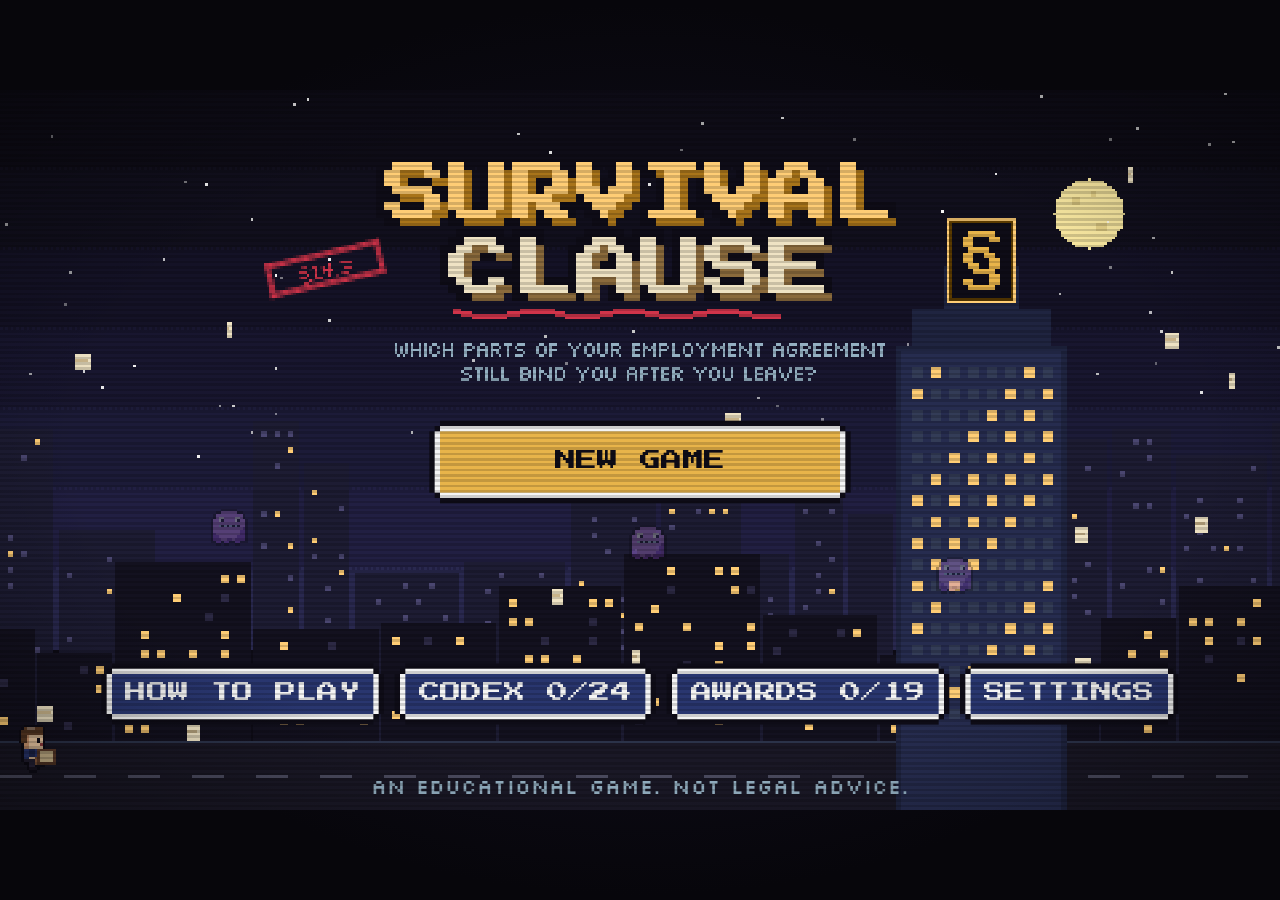
<file: index.html>
<!DOCTYPE html>
<html lang="en">
<head>
<meta charset="utf-8">
<meta name="viewport" content="width=device-width, initial-scale=1, maximum-scale=1, user-scalable=no">
<meta name="description" content="A pixel-art game about the survival clause: which parts of your employment agreement still bind you after you leave.">
<title>Survival Clause</title>
<meta name="theme-color" content="#0e0c17">
<link rel="icon" type="image/png" href="[data-uri]">
<link rel="apple-touch-icon" href="assets/icon-180.png">
<!-- Social link previews. If you fork this repo, change jpcrook11 below to your GitHub username. -->
<meta property="og:type" content="website">
<meta property="og:title" content="Survival Clause">
<meta property="og:description" content="A free pixel-art game. Negotiate your employment agreement, then survive the years after you quit. Which clauses still bind you?">
<meta property="og:image" content="https://jpcrook11.github.io/survival-clause/assets/social-preview.png">
<meta property="og:image:width" content="1200">
<meta property="og:image:height" content="630">
<meta property="og:image:alt" content="Survival Clause title screen: a pixel-art city at night under the words SURVIVAL CLAUSE.">
<meta name="twitter:card" content="summary_large_image">
<meta name="twitter:title" content="Survival Clause">
<meta name="twitter:description" content="A free pixel-art game. Negotiate your employment agreement, then survive the years after you quit.">
<meta name="twitter:image" content="https://jpcrook11.github.io/survival-clause/assets/social-preview.png">
<style>
@font-face{font-family:'Press Start 2P';src:url([data-uri]) format('woff2');font-weight:400;font-style:normal;font-display:block;}
@font-face{font-family:'VT323';src:url([data-uri]) format('woff2');font-weight:400;font-style:normal;font-display:block;}
@font-face{font-family:'Silkscreen';src:url([data-uri]) format('woff2');font-weight:400;font-style:normal;font-display:block;}

:root{
  /* Layout idea: a 480x270 pixel console, scaled to the window. Parchment contract UI floats over a pixel-art canvas; redline ink and rubber stamps are the one loud thing. */
  --ink:#0e0c17;
  --night:#1a1c2c;
  --navy:#29366f;
  --paper:#efe3c4;
  --paper-dk:#c9b48a;
  --red:#d0344a;
  --gold:#e8b44a;
  --teal:#3fbfa0;
  --white:#f4f4f4;
  --gray:#566c86;
  --gray-lt:#94b0c2;
  --lilac:#b57bd8;
  --blue-ink:#2a52d4;
  --display:'Press Start 2P', 'Courier New', monospace;
  --body:'VT323', 'Courier New', monospace;
  --small:'Silkscreen', 'Courier New', monospace;
  color-scheme: dark;
}
*{box-sizing:border-box;}
html,body{height:100%;margin:0;background:#07060b;overflow:hidden;}
body{color:var(--white);font-family:var(--body);touch-action:none;user-select:none;-webkit-user-select:none;-webkit-tap-highlight-color:transparent;}
#wrap{position:fixed;inset:0;background:radial-gradient(ellipse at center,#141226 0%,#07060b 70%);}
#stage{position:absolute;left:50%;top:50%;width:480px;height:270px;transform-origin:0 0;overflow:hidden;background:var(--ink);}
#cv,#tr{position:absolute;left:0;top:0;width:480px;height:270px;image-rendering:pixelated;image-rendering:crisp-edges;}
#tr{pointer-events:none;z-index:40;}
#ui{position:absolute;inset:0;pointer-events:none;z-index:10;}
#ui *{pointer-events:auto;}
#ui .pe-none,#ui .pe-none *{pointer-events:none;}
#crt{position:absolute;inset:0;pointer-events:none;z-index:50;display:none;
  background:
    radial-gradient(ellipse at center, rgba(0,0,0,0) 62%, rgba(0,0,0,.35) 100%),
    repeating-linear-gradient(to bottom, rgba(0,0,0,.16) 0px, rgba(0,0,0,.16) 1px, rgba(0,0,0,0) 1px, rgba(0,0,0,0) 2px);}
body.crt #crt{display:block;}

/* type */
.p2p{font-family:var(--display);font-size:8px;line-height:10px;letter-spacing:0;}
.p2p16{font-family:var(--display);font-size:16px;line-height:18px;}
.vt{font-family:var(--body);font-size:16px;line-height:13px;}
.vt20{font-family:var(--body);font-size:20px;line-height:16px;}
.silk{font-family:var(--small);font-size:8px;line-height:9px;}
.gold{color:var(--gold);} .red{color:var(--red);} .teal{color:var(--teal);} .lilac{color:var(--lilac);} .dim{color:var(--gray-lt);} .white{color:var(--white);}
.center{text-align:center;}

/* NES-style frame with notched corners, drawn with box-shadow */
.frame{--bc:var(--white);--oc:var(--ink);
  box-shadow:
    0 -2px 0 0 var(--bc), 0 2px 0 0 var(--bc), -2px 0 0 0 var(--bc), 2px 0 0 0 var(--bc),
    0 -4px 0 0 var(--oc), 0 4px 0 0 var(--oc), -4px 0 0 0 var(--oc), 4px 0 0 0 var(--oc),
    -2px -2px 0 0 var(--oc), 2px -2px 0 0 var(--oc), -2px 2px 0 0 var(--oc), 2px 2px 0 0 var(--oc);}

.panel{background:var(--night);color:var(--white);}

/* buttons */
.btn{font-family:var(--display);font-size:8px;line-height:9px;color:var(--white);background:var(--navy);border:0;margin:0;padding:5px 7px;cursor:pointer;text-align:left;text-transform:uppercase;position:relative;
  --bc:var(--white);--oc:var(--ink);
  box-shadow:
    0 -2px 0 0 var(--bc), 0 2px 0 0 var(--bc), -2px 0 0 0 var(--bc), 2px 0 0 0 var(--bc),
    0 -4px 0 0 var(--oc), 0 4px 0 0 var(--oc), -4px 0 0 0 var(--oc), 4px 0 0 0 var(--oc),
    -2px -2px 0 0 var(--oc), 2px -2px 0 0 var(--oc), -2px 2px 0 0 var(--oc), 2px 2px 0 0 var(--oc);}
.btn:hover,.btn:focus-visible,.btn.sel{background:var(--gold);color:var(--ink);outline:none;}
.btn:focus{outline:none;}
.btn:active{transform:translateY(1px);}
.btn[disabled]{background:#2a3048;color:#6d7891;cursor:not-allowed;--bc:#6d7891;}
.btn[disabled]:hover{background:#2a3048;color:#6d7891;}
.btn.red{background:#7a1f2e;} .btn.red:hover,.btn.red:focus-visible{background:var(--red);color:var(--white);}
.btn.teal{background:#1f6f63;} .btn.teal:hover,.btn.teal:focus-visible{background:var(--teal);color:var(--ink);}
.btn.ghost{background:transparent;--bc:var(--gray-lt);color:var(--gray-lt);}
.btn.ghost:hover,.btn.ghost:focus-visible{background:var(--gray);color:var(--white);}
.btn.small{font-size:8px;padding:3px 5px;}
.btn{white-space:nowrap;}
.btn .sub{white-space:normal;}
.btn .sub{display:block;font-family:var(--body);font-size:16px;line-height:12px;text-transform:none;margin-top:3px;color:var(--gray-lt);}
.btn:hover .sub,.btn:focus-visible .sub,.btn.sel .sub{color:#3b2a10;}
.btn.sel .cp{background:var(--ink);box-shadow:0 0 0 1px var(--gold);}
.sec{font-family:var(--body);font-size:1.75em;line-height:0;vertical-align:-0.08em;margin-right:1px;}
.btn .cost{float:right;margin-left:6px;color:var(--gold);}
.btn:hover .cost,.btn:focus-visible .cost{color:#5a3a00;}

/* parchment contract */
.doc{background:var(--paper);color:#2b2118;font-family:var(--body);font-size:16px;line-height:13px;--bc:#8a6a3c;--oc:var(--ink);
  box-shadow:
    0 -2px 0 0 var(--bc), 0 2px 0 0 var(--bc), -2px 0 0 0 var(--bc), 2px 0 0 0 var(--bc),
    0 -4px 0 0 var(--oc), 0 4px 0 0 var(--oc), -4px 0 0 0 var(--oc), 4px 0 0 0 var(--oc),
    -2px -2px 0 0 var(--oc), 2px -2px 0 0 var(--oc), -2px 2px 0 0 var(--oc), 2px 2px 0 0 var(--oc);}
.doc .del{color:var(--red);text-decoration:line-through;text-decoration-thickness:1px;}
.doc .ins{color:var(--blue-ink);text-decoration:underline;text-decoration-thickness:1px;}
.doc mark{background:#ffd75e;color:inherit;padding:0 1px;}
.doc mark.bad{background:#f7a4ae;}
.doc h3{font-family:var(--display);font-size:8px;line-height:10px;margin:0 0 4px 0;color:#2b2118;font-weight:normal;}
.doc .muted{color:#7d6a4c;}

.stamp{font-family:var(--display);font-size:8px;line-height:8px;color:var(--red);border:2px solid var(--red);padding:3px 4px 2px;display:inline-block;transform:rotate(-7deg);background:rgba(239,227,196,.6);white-space:nowrap;}
.stamp.teal{color:#13806a;border-color:#13806a;}
.stamp.blue{color:var(--blue-ink);border-color:var(--blue-ink);}
.stamp.big{font-size:16px;line-height:16px;border-width:3px;padding:5px 6px 3px;}
.stamp.anim{animation:stampIn .35s cubic-bezier(.2,1.6,.4,1) both;}
@keyframes stampIn{0%{transform:scale(2.6) rotate(-7deg);opacity:0}100%{transform:scale(1) rotate(-7deg);opacity:1}}

.chip{font-family:var(--small);font-size:8px;line-height:8px;padding:2px 3px 1px;display:inline-block;color:var(--ink);background:var(--gray-lt);white-space:nowrap;}
.chip.read{background:#9fc3e8;} .chip.red{background:#f19aa6;} .chip.ok{background:#8fdcc4;} .chip.no{background:#b9a7c9;} .chip.star{background:var(--gold);} .chip.warn{background:#ffb067;}

/* dialogue */
.dlg{position:absolute;left:8px;right:8px;bottom:8px;min-height:72px;background:var(--night);display:flex;gap:10px;padding:6px 8px 6px 6px;z-index:20;cursor:pointer;}
.dlg .pf{width:64px;height:64px;flex:none;image-rendering:pixelated;background:var(--navy);}
.dlg .body{flex:1;min-width:0;}
.dlg .who{font-family:var(--display);font-size:8px;line-height:9px;color:var(--gold);margin:2px 0 5px;}
.dlg .who .role{color:var(--gray-lt);font-family:var(--small);font-size:8px;margin-left:6px;}
.dlg .txt{font-family:var(--body);font-size:16px;line-height:13px;white-space:pre-wrap;}
.dlg .more{position:absolute;right:10px;bottom:8px;width:0;height:0;border-left:4px solid transparent;border-right:4px solid transparent;border-top:5px solid var(--gold);animation:blink .8s steps(2) infinite;}
.dlg.choices{cursor:default;}
.dlg .opts{display:flex;flex-direction:column;gap:9px;margin-top:6px;align-items:flex-start;}
@keyframes blink{0%{opacity:1}100%{opacity:0}}

/* modal */
.scrim{position:absolute;inset:0;background:rgba(8,7,14,.72);z-index:30;display:flex;align-items:center;justify-content:center;}
.modal{position:relative;max-width:452px;max-height:250px;overflow:auto;padding:10px 12px;}
.scroll{overflow-y:auto;overflow-x:hidden;scrollbar-width:thin;scrollbar-color:var(--gray) transparent;}
.scroll::-webkit-scrollbar{width:4px;} .scroll::-webkit-scrollbar-thumb{background:var(--gray);}
.doc.scroll::-webkit-scrollbar-thumb{background:#a88c5c;}

/* toasts */
#toasts{position:absolute;right:8px;top:34px;display:flex;flex-direction:column;gap:9px;align-items:flex-end;z-index:35;pointer-events:none;}
.toast{background:var(--night);padding:3px 6px 2px;max-width:168px;animation:toastIn .25s ease-out both;pointer-events:none;display:flex;gap:5px;align-items:baseline;}
.toast .t1{font-family:var(--small);font-size:8px;line-height:9px;color:var(--gold);white-space:nowrap;}
.toast .t2{font-family:var(--body);font-size:16px;line-height:12px;white-space:nowrap;overflow:hidden;text-overflow:ellipsis;}
.toast.ach{--bc:var(--gold);} .toast.codex{--bc:var(--teal);} .toast.codex .t1{color:var(--teal);}
.toast.out{animation:toastOut .3s ease-in both;}
@keyframes toastIn{0%{transform:translateX(30px);opacity:0}100%{transform:none;opacity:1}}
@keyframes toastOut{0%{opacity:1}100%{opacity:0;transform:translateY(-6px)}}

/* generic layout helpers */
.row{display:flex;gap:10px;align-items:center;}
.col{display:flex;flex-direction:column;gap:10px;}
.abs{position:absolute;}
.hidden{display:none !important;}
.spacer{flex:1;}

/* HUD for offer stage */
.meter{display:flex;gap:2px;align-items:center;}
.pip{width:7px;height:7px;background:var(--gold);box-shadow:0 0 0 1px var(--ink);transform:rotate(45deg);margin:0 2px;}
.pip.off{background:#3a3550;}
.pip.burn{animation:pipBurn .5s ease-out both;}
@keyframes pipBurn{0%{transform:rotate(45deg) scale(1.8);background:#fff}100%{transform:rotate(45deg) scale(1)}}
.heart{width:9px;height:8px;display:inline-block;image-rendering:pixelated;}

/* touch controls */
#touch{position:absolute;inset:0;z-index:25;pointer-events:none;display:none;}
body.touch.arena #touch{display:block;}
#joy{position:absolute;left:14px;bottom:14px;width:70px;height:70px;border-radius:50%;background:rgba(244,244,244,.08);box-shadow:0 0 0 2px rgba(244,244,244,.25);pointer-events:auto;touch-action:none;}
#knob{position:absolute;left:23px;top:23px;width:24px;height:24px;border-radius:50%;background:rgba(232,180,74,.7);box-shadow:0 0 0 2px var(--ink);}
#tdash{position:absolute;right:16px;bottom:22px;pointer-events:auto;padding:10px 10px;opacity:.85;}
#tpause{position:absolute;right:16px;top:24px;pointer-events:auto;opacity:.75;}

#rotate{position:fixed;inset:0;display:none;align-items:center;justify-content:center;text-align:center;background:#07060b;color:var(--white);font-family:var(--display);font-size:11px;line-height:18px;z-index:100;padding:30px;}
@media (orientation:portrait) and (max-width:620px){ body:not(.rot-ok) #rotate{display:flex;} }

/* cards (career) */
.card{position:absolute;background:var(--paper);color:#2b2118;padding:10px 12px 12px;}
.card .yr{font-family:var(--display);font-size:8px;color:#8a6a3c;}
.card .ttl{font-family:var(--display);font-size:8px;line-height:11px;margin:4px 0 6px;color:#2b2118;}
.card .txt{font-family:var(--body);font-size:16px;line-height:13px;}

/* ledger / tables */
table.ledger{border-collapse:collapse;width:100%;font-family:var(--body);font-size:16px;line-height:12px;font-variant-numeric:tabular-nums;}
table.ledger th{font-family:var(--small);font-size:8px;font-weight:normal;color:var(--gray-lt);text-align:left;padding:2px 4px;border-bottom:1px solid var(--gray);}
table.ledger td{padding:3px 4px;vertical-align:top;border-bottom:1px dashed #333c57;}
table.ledger td.num{text-align:right;white-space:nowrap;}

/* codex */
.cx-list{display:flex;flex-direction:column;gap:3px;}
.cx-item{font-family:var(--small);font-size:8px;line-height:9px;text-align:left;background:transparent;color:var(--white);border:0;padding:3px 4px;cursor:pointer;}
.cx-item:hover,.cx-item:focus-visible,.cx-item.sel{background:var(--navy);outline:none;color:var(--gold);}
.cx-item.locked{color:#5b6680;}

input.name{font-family:var(--display);font-size:8px;background:var(--ink);color:var(--gold);border:0;padding:5px 6px;width:120px;outline:none;box-shadow:0 0 0 2px var(--white),0 0 0 4px var(--ink);text-transform:uppercase;user-select:text;-webkit-user-select:text;}
input.name:focus{box-shadow:0 0 0 2px var(--gold),0 0 0 4px var(--ink);}

input[type=range]{accent-color:var(--gold);width:110px;}

@media (prefers-reduced-motion: reduce){
  .stamp.anim,.toast,.pip.burn{animation:none;}
  .dlg .more{animation:none;}
}

/* cost pips inside buttons */
.cp{display:inline-block;width:5px;height:5px;background:var(--gold);transform:rotate(45deg);margin:0 2px 1px 2px;box-shadow:0 0 0 1px var(--ink);vertical-align:middle;}
.btn:hover .cp,.btn:focus-visible .cp{background:var(--ink);box-shadow:0 0 0 1px var(--gold);}
.btn[disabled] .cp{background:#6d7891;}
.free{font-family:var(--small);font-size:8px;color:var(--teal);}
img.ico{width:10px;height:10px;image-rendering:pixelated;vertical-align:middle;}
img.ico2{width:20px;height:20px;image-rendering:pixelated;vertical-align:middle;}

/* contract rows */
.secrow{display:flex;align-items:flex-start;gap:5px;width:100%;background:transparent;border:0;padding:2px 3px;margin:0;font-family:var(--body);font-size:16px;line-height:13px;color:#2b2118;text-align:left;cursor:pointer;}
.secrow:hover,.secrow:focus-visible{background:#e2d2a8;outline:none;}
.secrow:focus-visible{box-shadow:inset 0 0 0 1px #8a6a3c;}
.secrow[disabled]{cursor:default;}
.secrow .n{font-family:var(--body);font-size:16px;line-height:13px;color:#8a6a3c;width:24px;flex:none;}
.secrow .tt{flex:1;min-width:0;}
.secrow .am{display:block;color:var(--blue-ink);}
.secrow .chips{display:flex;gap:2px;flex:none;margin-top:2px;}
.secrow.hint{animation:hintPulse 1s ease-in-out 3;}
@keyframes hintPulse{0%,100%{background:transparent}50%{background:#ffd75e}}
.xref{width:100%;border-collapse:collapse;font-family:var(--body);font-size:16px;line-height:13px;}
.xref td{padding:1px 4px;border-bottom:1px dashed #c9b48a;}
.xref tr.bad td{background:#f7c3ca;color:#7a1f2e;}
.xref tr.good td{background:#c9efe3;}
.plain{background:var(--navy);color:var(--white);padding:5px 7px;font-family:var(--body);font-size:16px;line-height:13px;margin-bottom:8px;}
.plain .lbl{font-family:var(--small);font-size:8px;color:var(--gold);margin-right:6px;}
.warnline{font-family:var(--body);font-size:16px;line-height:13px;color:#ffb067;margin-bottom:8px;}
.optlist{display:flex;flex-direction:column;gap:10px;align-items:stretch;margin-top:4px;}
.optlist .btn{text-align:left;}

.hintbar{position:absolute;left:8px;right:8px;bottom:8px;height:64px;background:var(--night);display:flex;gap:12px;align-items:center;padding:6px 10px;z-index:5;}
.hintbar .stat{font-family:var(--display);font-size:8px;line-height:12px;color:var(--gray-lt);white-space:nowrap;}
.hintbar .stat b{color:var(--white);font-weight:normal;}
.hintbar .tip{font-family:var(--body);font-size:16px;line-height:13px;flex:1;}
.hintbar .tip .lbl{font-family:var(--small);font-size:8px;color:var(--teal);display:block;margin-bottom:2px;}
.optlist .btn{white-space:normal;line-height:11px;}

</style>
</head>
<body>
<div id="wrap">
  <div id="stage" role="application" aria-label="Survival Clause game">
    <canvas id="cv" width="480" height="270"></canvas>
    <div id="ui"></div>
    <div id="touch" aria-hidden="true">
      <div id="joy"><div id="knob"></div></div>
      <button id="tdash" class="btn" type="button">DASH</button>
      <button id="tpause" class="btn" type="button">II</button>
    </div>
    <canvas id="tr" width="480" height="270" aria-hidden="true"></canvas>
    <div id="crt" aria-hidden="true"></div>
  </div>
</div>
<div id="rotate"><div><p>SURVIVAL CLAUSE plays best in landscape.</p><p>Rotate your phone, or tap to play anyway.</p></div></div>
<noscript><p style="color:#fff;font-family:monospace;padding:20px">This game needs JavaScript.</p></noscript>
<script>
const GLYPH_DATA = {"p2p":{"h":8,"g":{"32":[8,0,0,0,0,0,0,0,0],"33":[8,28,28,28,12,12,0,12,0],"34":[8,54,54,54,0,0,0,0,0],"35":[8,54,127,54,54,54,127,54,0],"36":[8,8,62,11,62,104,63,8,0],"37":[8,70,37,19,8,100,82,49,0],"38":[8,14,27,27,14,91,51,126,0],"39":[8,12,12,12,0,0,0,0,0],"40":[8,48,24,12,12,12,24,48,0],"41":[8,6,12,24,24,24,12,6,0],"42":[8,0,54,28,127,28,54,0,0],"43":[8,0,24,24,126,24,24,0,0],"44":[8,0,0,0,0,0,12,12,6],"45":[8,0,0,0,126,0,0,0,0],"46":[8,0,0,0,0,0,12,12,0],"47":[8,64,32,16,8,4,2,1,0],"48":[8,28,50,99,99,99,38,28,0],"49":[8,24,28,24,24,24,24,126,0],"50":[8,62,99,112,60,30,7,127,0],"51":[8,126,48,24,60,96,99,62,0],"52":[8,56,60,54,51,127,48,48,0],"53":[8,63,3,63,96,96,99,62,0],"54":[8,60,6,3,63,99,99,62,0],"55":[8,127,99,48,24,12,12,12,0],"56":[8,30,35,39,30,121,97,62,0],"57":[8,62,99,99,126,96,48,30,0],"58":[8,0,12,12,0,12,12,0,0],"59":[8,0,12,12,0,12,12,6,0],"60":[8,48,24,12,6,12,24,48,0],"61":[8,0,0,127,0,127,0,0,0],"62":[8,6,12,24,48,24,12,6,0],"63":[8,62,127,99,48,28,0,28,0],"64":[8,62,65,93,85,125,1,62,0],"65":[8,28,54,99,99,127,99,99,0],"66":[8,63,99,99,63,99,99,63,0],"67":[8,60,102,3,3,3,102,60,0],"68":[8,31,51,99,99,99,51,31,0],"69":[8,127,3,3,63,3,3,127,0],"70":[8,127,3,3,63,3,3,3,0],"71":[8,124,6,3,115,99,102,124,0],"72":[8,99,99,99,127,99,99,99,0],"73":[8,126,24,24,24,24,24,126,0],"74":[8,96,96,96,96,96,99,62,0],"75":[8,99,51,27,15,31,59,115,0],"76":[8,6,6,6,6,6,6,126,0],"77":[8,99,119,127,107,107,99,99,0],"78":[8,99,103,111,123,115,99,99,0],"79":[8,62,99,99,99,99,99,62,0],"80":[8,63,99,99,99,63,3,3,0],"81":[8,62,99,99,99,123,51,94,0],"82":[8,63,99,99,115,31,59,115,0],"83":[8,62,99,3,62,96,99,62,0],"84":[8,126,24,24,24,24,24,24,0],"85":[8,99,99,99,99,99,99,62,0],"86":[8,99,99,99,119,62,28,8,0],"87":[8,107,107,107,107,127,119,34,0],"88":[8,99,99,54,28,54,99,99,0],"89":[8,102,102,102,60,24,24,24,0],"90":[8,127,112,56,28,14,7,127,0],"91":[8,60,12,12,12,12,12,60,0],"92":[8,1,2,4,8,16,32,64,0],"93":[8,30,24,24,24,24,24,30,0],"94":[8,28,54,0,0,0,0,0,0],"95":[8,0,0,0,0,0,0,0,127],"96":[8,8,16,0,0,0,0,0,0],"97":[8,0,0,62,96,126,99,126,0],"98":[8,3,3,63,99,99,99,62,0],"99":[8,0,0,126,3,3,3,126,0],"100":[8,96,96,126,99,99,99,126,0],"101":[8,0,0,62,99,127,3,62,0],"102":[8,112,24,126,24,24,24,24,0],"103":[8,0,0,126,99,99,126,96,62],"104":[8,3,3,63,99,99,99,99,0],"105":[8,24,0,28,24,24,24,126,0],"106":[8,48,0,56,48,48,48,48,30],"107":[8,3,3,99,51,31,51,99,0],"108":[8,28,24,24,24,24,24,126,0],"109":[8,0,0,63,109,109,109,109,0],"110":[8,0,0,63,99,99,99,99,0],"111":[8,0,0,62,99,99,99,62,0],"112":[8,0,0,63,99,99,63,3,3],"113":[8,0,0,126,99,99,126,96,96],"114":[8,0,0,118,14,6,6,6,0],"115":[8,0,0,62,3,62,96,63,0],"116":[8,24,24,126,24,24,24,24,0],"117":[8,0,0,99,99,99,99,126,0],"118":[8,0,0,102,102,102,60,24,0],"119":[8,0,0,107,107,107,107,54,0],"120":[8,0,0,99,54,28,54,99,0],"121":[8,0,0,99,99,99,126,96,62],"122":[8,0,0,127,56,28,14,127,0],"123":[8,48,24,24,12,24,24,48,0],"124":[8,24,24,24,24,24,24,24,0],"125":[8,6,12,12,24,12,12,6,0],"126":[8,0,0,14,93,56,0,0,0],"167":[8,60,102,30,36,120,102,60,0],"183":[8,0,0,0,12,12,0,0,0],"8226":[8,0,0,24,60,60,24,0,0],"8211":[8,0,0,0,127,0,0,0,0],"8212":[8,0,0,0,255,0,0,0,0],"8230":[8,0,0,0,0,0,73,73,0],"8220":[8,108,54,54,0,0,0,0,0],"8221":[8,108,108,54,0,0,0,0,0],"8216":[8,24,12,12,0,0,0,0,0],"8217":[8,24,24,12,0,0,0,0,0],"215":[8,0,34,20,8,20,34,0,0],"176":[8,8,20,8,0,0,0,0,0]}},"silk":{"h":7,"g":{"32":[3,0,0,0,0,0,0,0],"33":[2,0,1,1,1,0,1,0],"34":[4,0,5,5,0,0,0,0],"35":[6,0,10,31,10,31,10,0],"36":[5,4,14,1,6,8,7,2],"37":[6,0,11,11,4,26,26,0],"38":[5,4,14,1,6,1,14,4],"39":[2,0,1,1,0,0,0,0],"40":[3,0,2,1,1,1,2,0],"41":[3,0,1,2,2,2,1,0],"42":[6,0,4,21,14,21,4,0],"43":[6,0,4,4,31,4,4,0],"44":[3,0,0,0,0,0,2,1],"45":[4,0,0,0,7,0,0,0],"46":[2,0,0,0,0,0,1,0],"47":[4,0,4,4,2,1,1,0],"48":[5,0,6,9,9,9,6,0],"49":[4,0,3,2,2,2,7,0],"50":[5,0,7,8,6,1,15,0],"51":[5,0,7,8,6,8,7,0],"52":[5,0,5,5,15,4,4,0],"53":[5,0,15,1,7,8,7,0],"54":[5,0,6,1,7,9,6,0],"55":[5,0,15,8,4,2,2,0],"56":[5,0,6,9,6,9,6,0],"57":[5,0,6,9,14,8,6,0],"58":[2,0,0,1,0,1,0,0],"59":[3,0,0,2,0,2,1,0],"60":[4,0,4,2,1,2,4,0],"61":[4,0,0,7,0,7,0,0],"62":[4,0,1,2,4,2,1,0],"63":[5,0,7,8,6,0,2,0],"64":[6,0,14,21,13,1,14,0],"65":[5,0,6,9,15,9,9,0],"66":[5,0,7,9,15,9,7,0],"67":[5,0,6,9,1,9,6,0],"68":[5,0,7,9,9,9,7,0],"69":[4,0,7,1,7,1,7,0],"70":[4,0,7,1,7,1,1,0],"71":[5,0,14,1,13,9,6,0],"72":[5,0,9,9,15,9,9,0],"73":[2,0,1,1,1,1,1,0],"74":[5,0,8,8,8,9,6,0],"75":[5,0,9,5,3,5,9,0],"76":[4,0,1,1,1,1,7,0],"77":[6,0,17,27,21,17,17,0],"78":[6,0,17,19,21,25,17,0],"79":[5,0,6,9,9,9,6,0],"80":[5,0,7,9,7,1,1,0],"81":[5,0,6,9,9,9,6,8],"82":[5,0,7,9,7,5,9,0],"83":[5,0,14,1,6,8,7,0],"84":[4,0,7,2,2,2,2,0],"85":[5,0,9,9,9,9,6,0],"86":[6,0,17,17,10,10,4,0],"87":[6,0,17,21,21,21,10,0],"88":[6,0,17,10,4,10,17,0],"89":[6,0,17,10,4,4,4,0],"90":[4,0,7,4,2,1,7,0],"91":[3,0,3,1,1,1,3,0],"92":[4,0,1,1,2,4,4,0],"93":[3,0,3,2,2,2,3,0],"94":[4,2,5,0,0,0,0,0],"95":[5,0,0,0,0,0,0,15],"96":[3,0,0,0,0,0,0,0],"97":[5,0,6,9,15,9,9,0],"98":[5,0,7,9,15,9,7,0],"99":[5,0,6,9,1,9,6,0],"100":[5,0,7,9,9,9,7,0],"101":[4,0,7,1,7,1,7,0],"102":[4,0,7,1,7,1,1,0],"103":[5,0,14,1,13,9,6,0],"104":[5,0,9,9,15,9,9,0],"105":[2,0,1,1,1,1,1,0],"106":[5,0,8,8,8,9,6,0],"107":[5,0,9,5,3,5,9,0],"108":[4,0,1,1,1,1,7,0],"109":[6,0,17,27,21,17,17,0],"110":[6,0,17,19,21,25,17,0],"111":[5,0,6,9,9,9,6,0],"112":[5,0,7,9,7,1,1,0],"113":[5,0,6,9,9,9,6,8],"114":[5,0,7,9,7,5,9,0],"115":[5,0,14,1,6,8,7,0],"116":[4,0,7,2,2,2,2,0],"117":[5,0,9,9,9,9,6,0],"118":[6,0,17,17,10,10,4,0],"119":[6,0,17,21,21,21,10,0],"120":[6,0,17,10,4,10,17,0],"121":[6,0,17,10,4,4,4,0],"122":[4,0,7,4,2,1,7,0],"123":[4,0,6,2,1,2,6,0],"124":[2,1,1,1,1,1,1,1],"125":[4,0,3,2,4,2,3,0],"126":[5,0,10,5,0,0,0,0],"167":[5,6,1,6,9,6,8,6],"183":[2,0,0,0,1,0,0,0],"8226":[2,0,0,0,1,0,0,0],"8211":[5,0,0,0,15,0,0,0],"8212":[7,0,0,0,63,0,0,0],"8230":[6,0,0,0,0,0,21,0],"8220":[4,0,5,5,0,0,0,0],"8221":[4,0,5,5,0,0,0,0],"8216":[2,0,1,1,0,0,0,0],"8217":[2,0,1,1,0,0,0,0],"215":[4,0,0,5,2,5,0,0],"176":[4,0,2,5,2,0,0,0]}}};
/* ---- 00_core.js ---- */
'use strict';
/* =========================================================
   SURVIVAL CLAUSE — core utilities, persistence, scene base
   ========================================================= */
const VW = 480, VH = 270;
const TAU = Math.PI * 2;
const clamp = (v, a, b) => (v < a ? a : v > b ? b : v);
const lerp = (a, b, t) => a + (b - a) * t;
const rnd = (a = 1, b) => (b === undefined ? Math.random() * a : a + Math.random() * (b - a));
const rndi = (a, b) => Math.floor(rnd(a, b + 1));
const pick = (arr) => arr[Math.floor(Math.random() * arr.length)];
const chance = (p) => Math.random() < p;
const dist2 = (ax, ay, bx, by) => (ax - bx) * (ax - bx) + (ay - by) * (ay - by);
const dist = (ax, ay, bx, by) => Math.sqrt(dist2(ax, ay, bx, by));
const angTo = (ax, ay, bx, by) => Math.atan2(by - ay, bx - ax);
const approach = (v, target, d) => (v < target ? Math.min(v + d, target) : Math.max(v - d, target));
const sleep = (ms) => new Promise((r) => setTimeout(r, ms));
const money = (n) => (n < 0 ? '-' : '') + '$' + Math.abs(Math.round(n)).toLocaleString('en-US');
const moneyS = (n) => (n >= 0 ? '+' : '-') + '$' + Math.abs(Math.round(n)).toLocaleString('en-US');
const moneyK = (n) => {
  const a = Math.abs(n), s = n < 0 ? '-' : '';
  if (a >= 1000) return s + '$' + (Math.round(a / 100) / 10).toFixed(a >= 100000 ? 0 : 1).replace(/\.0$/, '') + 'K';
  return s + '$' + Math.round(a);
};
const esc = (s) => String(s).replace(/[&<>"]/g, (c) => ({ '&': '&amp;', '<': '&lt;', '>': '&gt;', '"': '&quot;' }[c]));
const Ease = {
  outCubic: (t) => 1 - Math.pow(1 - t, 3),
  inCubic: (t) => t * t * t,
  inOut: (t) => (t < 0.5 ? 2 * t * t : 1 - Math.pow(-2 * t + 2, 2) / 2),
  outBack: (t) => { const c1 = 1.70158, c3 = c1 + 1; return 1 + c3 * Math.pow(t - 1, 3) + c1 * Math.pow(t - 1, 2); },
  outElastic: (t) => (t === 0 ? 0 : t === 1 ? 1 : Math.pow(2, -10 * t) * Math.sin((t * 10 - 0.75) * (TAU / 3)) + 1),
};
const REDUCED_MOTION = (() => { try { return window.matchMedia('(prefers-reduced-motion: reduce)').matches; } catch (e) { return false; } })();
const IS_TOUCH = (() => { try { return ('ontouchstart' in window) || window.matchMedia('(pointer: coarse)').matches; } catch (e) { return false; } })();

/* ---------- persistence (one viewer's browser only; always optional) ---------- */
const Store = {
  key: 'survival-clause-v1',
  data: null,
  defaults() {
    return {
      settings: { music: 0.55, sfx: 0.8, textSpeed: 2, shake: !REDUCED_MOTION, crt: !REDUCED_MOTION, pixelPerfect: false },
      codex: {}, ach: {}, runs: 0, best: null, endings: {}, checkpoint: null,
    };
  },
  load(extra) {
    let d = null;
    try { const s = window.localStorage.getItem(this.key); if (s) d = JSON.parse(s); } catch (e) { d = null; }
    if (!d && extra) d = extra;
    const def = this.defaults();
    this.data = Object.assign(def, d || {});
    this.data.settings = Object.assign(def.settings, (d && d.settings) || {});
  },
  save() {
    try { window.localStorage.setItem(this.key, JSON.stringify(this.data)); } catch (e) { /* storage unavailable: play on */ }
  },
  get S() { return this.data.settings; },
};

/* ---------- scene base with abortable async scripting ---------- */
class Abort extends Error {}
class Scene {
  constructor() { this.alive = true; this.t = 0; }
  enter() {}
  exit() {}
  update(dt) { this.t += dt; }
  draw(g) {}
  wait(ms) {
    return new Promise((res, rej) => setTimeout(() => (this.alive ? res() : rej(new Abort())), ms));
  }
  guard(p) {
    return Promise.resolve(p).then((v) => { if (!this.alive) throw new Abort(); return v; });
  }
  run(fn) {
    Promise.resolve().then(() => fn.call(this)).catch((e) => { if (!(e instanceof Abort)) console.error(e); });
  }
}

/* ---------- tiny event log for tests ---------- */
const DEBUG = window.__SC_DEBUG || null;
const log = (...a) => { if (DEBUG) console.log('[SC]', ...a); };

/* ---- 01_gfx.js ---- */
/* =========================================================
   GRAPHICS — palette, sprites, bitmap fonts, effects, scaling
   ========================================================= */
const cv = document.getElementById('cv');
const g = cv.getContext('2d');
g.imageSmoothingEnabled = false;
const trCv = document.getElementById('tr');
const tg = trCv.getContext('2d');
tg.imageSmoothingEnabled = false;
const stageEl = document.getElementById('stage');

const PAL = {
  k: '#0e0c17', n: '#1a1c2c', N: '#29366f', b: '#3b5dc9', c: '#41a6f6', C: '#73eff7',
  w: '#f4f4f4', l: '#94b0c2', g: '#566c86', G: '#333c57', p: '#5d275d', v: '#7b3fb0', V: '#b57bd8',
  r: '#b13e53', R: '#e04050', o: '#ef7d57', y: '#ffcd75', Y: '#f8e7a0', e: '#efe3c4', E: '#c9b48a',
  h: '#8a5a3c', H: '#5b3a29', L: '#a7f070', m: '#38b764', M: '#257179', s: '#f0c8a0', S: '#c98f68',
  u: '#e8b44a', U: '#a8741a', t: '#3fbfa0', T: '#1f6f63', x: '#2a1e14', z: '#14121f', q: '#7a1f2e',
  d: '#d0344a', D: '#2a52d4', j: '#4a2a5e', J: '#9d7bc7',
};
const hexRGB = (h) => { const n = parseInt(h.slice(1), 16); return [(n >> 16) & 255, (n >> 8) & 255, n & 255]; };
const col = (c) => (c && c[0] === '#' ? c : PAL[c] || c);

/* ---------- sprites ---------- */
function makeCanvas(w, h) { const c = document.createElement('canvas'); c.width = w; c.height = h; const x = c.getContext('2d'); x.imageSmoothingEnabled = false; return [c, x]; }
function compileRows(rows, map = {}) {
  const h = rows.length, w = Math.max(...rows.map((r) => r.length));
  const [c, x] = makeCanvas(w, h);
  const img = x.createImageData(w, h);
  for (let j = 0; j < h; j++) {
    const row = rows[j];
    for (let i = 0; i < row.length; i++) {
      const ch = row[i];
      if (ch === '.' || ch === ' ') continue;
      const cc = map[ch] !== undefined ? map[ch] : PAL[ch];
      if (!cc) continue;
      const [r, gg, b] = hexRGB(col(cc));
      const o = (j * w + i) * 4;
      img.data[o] = r; img.data[o + 1] = gg; img.data[o + 2] = b; img.data[o + 3] = 255;
    }
  }
  x.putImageData(img, 0, 0);
  return { c, w, h };
}
const _flipCache = new WeakMap();
function flipX(s) {
  let f = _flipCache.get(s);
  if (!f) {
    const [c, x] = makeCanvas(s.w, s.h);
    x.translate(s.w, 0); x.scale(-1, 1); x.drawImage(s.c, 0, 0);
    f = { c, w: s.w, h: s.h }; _flipCache.set(s, f);
  }
  return f;
}
const _silCache = new Map();
function silhouette(s, color) {
  let m = _silCache.get(s);
  if (!m) { m = {}; _silCache.set(s, m); }
  if (!m[color]) {
    const [c, x] = makeCanvas(s.w, s.h);
    x.drawImage(s.c, 0, 0); x.globalCompositeOperation = 'source-in'; x.fillStyle = col(color); x.fillRect(0, 0, s.w, s.h);
    m[color] = { c, w: s.w, h: s.h };
  }
  return m[color];
}
/** add a 1px outline around all opaque pixels (sprite must have 1px transparent margin) */
function outlineSprite(s, color = PAL.k) {
  const [c, x] = makeCanvas(s.w, s.h);
  const sil = silhouette(s, color);
  for (const [dx, dy] of [[1, 0], [-1, 0], [0, 1], [0, -1]]) x.drawImage(sil.c, dx, dy);
  x.drawImage(s.c, 0, 0);
  return { c, w: s.w, h: s.h };
}
function spr(s, x, y, o) {
  if (!s) return;
  let src = s;
  if (o) {
    if (o.flip) src = flipX(src);
    if (o.flash) src = silhouette(src, o.flash);
    if (o.alpha !== undefined) g.globalAlpha = o.alpha;
    if (o.scale && o.scale !== 1) {
      g.drawImage(src.c, Math.round(x), Math.round(y), src.w * o.scale, src.h * o.scale);
      g.globalAlpha = 1; return;
    }
  }
  g.drawImage(src.c, Math.round(x), Math.round(y));
  if (o && o.alpha !== undefined) g.globalAlpha = 1;
}
function rect(x, y, w, h, c) { g.fillStyle = col(c); g.fillRect(Math.round(x), Math.round(y), Math.round(w), Math.round(h)); }
function rectO(x, y, w, h, c) { g.fillStyle = col(c); x = Math.round(x); y = Math.round(y); g.fillRect(x, y, w, 1); g.fillRect(x, y + h - 1, w, 1); g.fillRect(x, y, 1, h); g.fillRect(x + w - 1, y, 1, h); }
function px(x, y, c) { g.fillStyle = col(c); g.fillRect(Math.round(x), Math.round(y), 1, 1); }
function disc(cx, cy, r, c) {
  g.fillStyle = col(c);
  for (let y = -r; y <= r; y++) { const w = Math.floor(Math.sqrt(r * r - y * y)); g.fillRect(Math.round(cx - w), Math.round(cy + y), w * 2 + 1, 1); }
}
function ring(cx, cy, r, c) {
  g.fillStyle = col(c);
  const n = Math.max(12, Math.floor(r * 6));
  for (let i = 0; i < n; i++) { const a = (i / n) * TAU; g.fillRect(Math.round(cx + Math.cos(a) * r), Math.round(cy + Math.sin(a) * r), 1, 1); }
}
function line(x0, y0, x1, y1, c) {
  g.fillStyle = col(c);
  x0 = Math.round(x0); y0 = Math.round(y0); x1 = Math.round(x1); y1 = Math.round(y1);
  const dx = Math.abs(x1 - x0), dy = -Math.abs(y1 - y0), sx = x0 < x1 ? 1 : -1, sy = y0 < y1 ? 1 : -1;
  let err = dx + dy;
  for (let i = 0; i < 2000; i++) {
    g.fillRect(x0, y0, 1, 1);
    if (x0 === x1 && y0 === y1) break;
    const e2 = 2 * err;
    if (e2 >= dy) { err += dy; x0 += sx; }
    if (e2 <= dx) { err += dx; y0 += sy; }
  }
}
function dither(x, y, w, h, c, phase = 0) {
  g.fillStyle = col(c);
  for (let j = 0; j < h; j++) for (let i = (j + phase) & 1; i < w; i += 2) g.fillRect(x + i, y + j, 1, 1);
}

/* ---------- bitmap fonts (rasterized from Press Start 2P and Silkscreen) ---------- */
const FONTS = {};
(function buildFonts() {
  for (const name of Object.keys(GLYPH_DATA)) {
    const data = GLYPH_DATA[name];
    const map = {}; let total = 0;
    for (const code in data.g) { const e = data.g[code]; map[code] = { x: total, w: e[0] }; total += e[0] + 1; }
    const [c, x] = makeCanvas(total, data.h);
    const img = x.createImageData(total, data.h);
    for (const code in data.g) {
      const e = data.g[code], ox = map[code].x;
      for (let j = 0; j < data.h; j++) {
        const bits = e[1 + j];
        for (let i = 0; i < e[0]; i++) if ((bits >> i) & 1) { const o = (j * total + ox + i) * 4; img.data[o] = img.data[o + 1] = img.data[o + 2] = img.data[o + 3] = 255; }
      }
    }
    x.putImageData(img, 0, 0);
    FONTS[name] = { h: data.h, map, atlas: c, tints: {} };
  }
})();
function fontTint(f, color) {
  const key = col(color);
  if (!f.tints[key]) {
    const [c, x] = makeCanvas(f.atlas.width, f.atlas.height);
    x.drawImage(f.atlas, 0, 0); x.globalCompositeOperation = 'source-in'; x.fillStyle = key; x.fillRect(0, 0, c.width, c.height);
    f.tints[key] = c;
  }
  return f.tints[key];
}
function textW(str, font = 'silk') {
  const f = FONTS[font]; let w = 0;
  for (const ch of String(str)) { const m = f.map[ch.charCodeAt(0)] || f.map[63]; w += m.w; }
  return w;
}
/** draw bitmap text. o: {font, align:'left'|'center'|'right', shadow, scale, outline} */
function text(str, x, y, color = PAL.w, o = {}) {
  str = String(str);
  const font = o.font || 'silk', f = FONTS[font], sc = o.scale || 1;
  const w = textW(str, font) * sc;
  if (o.align === 'center') x -= Math.floor(w / 2); else if (o.align === 'right') x -= w;
  x = Math.round(x); y = Math.round(y);
  if (o.outline) { for (const [dx, dy] of [[-1, 0], [1, 0], [0, -1], [0, 1], [-1, -1], [1, -1], [-1, 1], [1, 1]]) text(str, x + dx * sc, y + dy * sc, o.outline, { font, scale: sc }); }
  if (o.shadow) text(str, x + sc, y + sc, o.shadow, { font, scale: sc });
  const atlas = fontTint(f, color);
  let cx = x;
  for (const ch of str) {
    const m = f.map[ch.charCodeAt(0)] || f.map[63];
    g.drawImage(atlas, m.x, 0, m.w, f.h, cx, y, m.w * sc, f.h * sc);
    cx += m.w * sc;
  }
  return w;
}
function wrapText(str, maxW, font = 'silk') {
  const out = [];
  for (const para of String(str).split('\n')) {
    const words = para.split(' '); let line = '';
    for (const wd of words) {
      const t = line ? line + ' ' + wd : wd;
      if (textW(t, font) > maxW && line) { out.push(line); line = wd; } else line = t;
    }
    out.push(line);
  }
  return out;
}

/* ---------- effects: particles, floating text, shake, flash ---------- */
const FX = {
  parts: [], floats: [], shakeT: 0, shakeMag: 0, flashT: 0, flashMax: 0, flashCol: '#fff', ox: 0, oy: 0,
  clear() { this.parts.length = 0; this.floats.length = 0; this.shakeT = 0; this.flashT = 0; },
  burst(x, y, n, colors, o = {}) {
    for (let i = 0; i < n; i++) {
      const a = o.ang !== undefined ? o.ang + rnd(-(o.spread || 0.5), o.spread || 0.5) : rnd(TAU);
      const sp = rnd(o.spdMin || 20, o.spd || 70);
      this.parts.push({ x, y, vx: Math.cos(a) * sp, vy: Math.sin(a) * sp - (o.up || 0), life: rnd(o.lifeMin || 0.3, o.life || 0.8), t: 0, c: pick(colors), sz: o.size || 1, grav: o.grav !== undefined ? o.grav : 90, drag: o.drag || 0.9, shape: o.shape || 'px' });
    }
  },
  paper(x, y, n) { this.burst(x, y, n, ['#efe3c4', '#f4f4f4', '#c9b48a'], { spd: 80, life: 1.1, grav: 60, size: 2, shape: 'paper', up: 30 }); },
  coins(x, y, n) { this.burst(x, y, n, ['#ffcd75', '#e8b44a', '#a7f070'], { spd: 70, life: 0.7, grav: 140, size: 1, up: 40 }); },
  float(x, y, str, color = PAL.w, o = {}) {
    this.floats.push({ x, y, str, c: color, t: 0, life: o.life || 1.1, vy: o.vy || -22, font: o.font || 'silk', big: !!o.big, outline: o.outline || PAL.k });
  },
  shake(mag, t) { if (!Store.S.shake) return; if (mag >= this.shakeMag || this.shakeT <= 0) { this.shakeMag = mag; this.shakeT = t; } },
  flash(c, t) { if (REDUCED_MOTION) t = Math.min(t, 0.08); this.flashCol = c; this.flashT = t; this.flashMax = t; },
  update(dt) {
    for (const p of this.parts) { p.t += dt; p.vy += p.grav * dt; p.vx *= Math.pow(p.drag, dt * 10); p.x += p.vx * dt; p.y += p.vy * dt; }
    this.parts = this.parts.filter((p) => p.t < p.life);
    for (const f of this.floats) { f.t += dt; f.y += f.vy * dt; f.vy *= Math.pow(0.2, dt); }
    this.floats = this.floats.filter((f) => f.t < f.life);
    if (this.shakeT > 0) { this.shakeT -= dt; const m = this.shakeMag * clamp(this.shakeT * 4, 0, 1); this.ox = Math.round(rnd(-m, m)); this.oy = Math.round(rnd(-m, m)); } else { this.ox = 0; this.oy = 0; }
    if (this.flashT > 0) this.flashT -= dt;
  },
  drawParts() {
    for (const p of this.parts) {
      const a = 1 - p.t / p.life;
      g.globalAlpha = clamp(a * 1.5, 0, 1);
      if (p.shape === 'paper') { rect(p.x, p.y, p.sz + 1, p.sz, p.c); px(p.x, p.y, '#c9b48a'); }
      else rect(p.x, p.y, p.sz, p.sz, p.c);
    }
    g.globalAlpha = 1;
  },
  drawFloats() {
    for (const f of this.floats) {
      const a = 1 - Math.max(0, (f.t - f.life * 0.6) / (f.life * 0.4));
      g.globalAlpha = clamp(a, 0, 1);
      text(f.str, f.x, f.y, f.c, { font: f.font, align: 'center', outline: f.outline });
    }
    g.globalAlpha = 1;
  },
  drawFlash() {
    if (this.flashT > 0) { g.globalAlpha = clamp(this.flashT / this.flashMax, 0, 1) * 0.55; rect(0, 0, VW, VH, this.flashCol); g.globalAlpha = 1; }
  },
};

/* ---------- screen transitions (drawn on the top canvas, above the HTML UI) ---------- */
const Trans = {
  active: false, t: 0, dur: 0.42, phase: 0, onMid: null, onEnd: null, color: PAL.k,
  run(onMid, onEnd, color) {
    this.active = true; this.t = 0; this.phase = 0; this.onMid = onMid; this.onEnd = onEnd; this.color = color || PAL.k;
  },
  update(dt) {
    if (!this.active) return;
    this.t += dt;
    if (this.phase === 0 && this.t >= this.dur) {
      this.phase = 1; this.t = 0;
      try { this.onMid && this.onMid(); } catch (e) { console.error(e); }
    } else if (this.phase === 1 && this.t >= this.dur) {
      this.active = false; tg.clearRect(0, 0, VW, VH);
      const f = this.onEnd; this.onEnd = null; f && f();
    }
  },
  draw() {
    if (!this.active) return;
    tg.clearRect(0, 0, VW, VH);
    let p = clamp(this.t / this.dur, 0, 1);
    if (this.phase === 1) p = 1 - p;
    tg.fillStyle = this.color;
    const cs = 20, cols = Math.ceil(VW / cs) + 1, rows = Math.ceil(VH / cs) + 1;
    for (let j = 0; j < rows; j++) for (let i = 0; i < cols; i++) {
      const local = clamp(p * 2.2 - ((i + j) / (cols + rows)) * 1.2, 0, 1);
      if (local <= 0) continue;
      const r = local * cs * 0.75 + 0.5;
      const cx = i * cs, cy = j * cs;
      tg.beginPath(); tg.moveTo(cx, cy - r); tg.lineTo(cx + r, cy); tg.lineTo(cx, cy + r); tg.lineTo(cx - r, cy); tg.closePath(); tg.fill();
    }
  },
};

/* ---------- stage scaling ---------- */
let STAGE_SCALE = 1;
function fitStage() {
  const w = window.innerWidth, h = window.innerHeight;
  let s = Math.min(w / VW, h / VH);
  if (Store.data && Store.S.pixelPerfect && s >= 1) s = Math.max(1, Math.floor(s));
  STAGE_SCALE = s;
  stageEl.style.transform = `translate(${-VW * s / 2}px, ${-VH * s / 2}px) scale(${s})`;
}
window.addEventListener('resize', fitStage);

/* ---- 02_audio.js ---- */
/* =========================================================
   AUDIO — tiny chiptune synth: pulse/triangle/noise voices,
   a 16th-note sequencer, and synthesized sound effects.
   All music below is original.
   ========================================================= */
const NOTE_IDX = { C: 0, D: 2, E: 4, F: 5, G: 7, A: 9, B: 11 };
function noteMidi(n) {
  const m = /^([A-G])([#b]?)(-?\d)$/.exec(n);
  if (!m) return null;
  return 12 * (parseInt(m[3], 10) + 1) + NOTE_IDX[m[1]] + (m[2] === '#' ? 1 : m[2] === 'b' ? -1 : 0);
}
const mtof = (m) => 440 * Math.pow(2, (m - 69) / 12);
const CHORD_Q = { '': [0, 4, 7], m: [0, 3, 7], '7': [0, 4, 7, 10], maj7: [0, 4, 7, 11], m7: [0, 3, 7, 10], dim: [0, 3, 6], sus4: [0, 5, 7], sus2: [0, 2, 7], '5': [0, 7], m6: [0, 3, 7, 9] };
function parseChord(sym) {
  const m = /^([A-G])([#b]?)(.*)$/.exec(sym);
  const root = NOTE_IDX[m[1]] + (m[2] === '#' ? 1 : m[2] === 'b' ? -1 : 0);
  return { root, iv: CHORD_Q[m[3]] || CHORD_Q[''] };
}

const SONGS = {
  title: {
    bpm: 116,
    bars: ['Am', 'F', 'C', 'E', 'Am', 'F', 'E', 'Am'],
    lead: [
      'E5 - A5 - G5 - E5 - C5 - D5 - E5 - - -',
      'F5 - E5 - D5 - C5 - A4 - - - C5 - - -',
      'G4 - C5 - E5 - G5 - F5 - E5 - D5 - C5 -',
      'B4 - - - G#4 - - - E4 - - - . . . .',
      'E5 - A5 - G5 - E5 - C5 - D5 - E5 - G5 -',
      'A5 - G5 - F5 - E5 - D5 - - - C5 - D5 -',
      'E5 - - - D5 - C5 - B4 - - - G#4 - B4 -',
      'A4 - - - - - - - . . . . . . . .',
    ],
    duty: 0.25, leadVol: 0.11, bass: 'oct8', arp: 'up16', arpVol: 0.035,
    drums: ['k . h . s . h . k . h k s . h .', 'k . h . s . h . k . h k s . h .', 'k . h . s . h . k . h k s . h .', 'k . h . s . h . k . s . s s s s'],
  },
  offer: {
    bpm: 104,
    bars: ['Fmaj7', 'Em7|A7', 'Dm7', 'G7|C7', 'Fmaj7', 'Bbmaj7', 'Gm7|C7', 'Fmaj7'],
    lead: [
      'A4 - - C5 - - E5 - D5 - C5 - A4 - - -',
      'G4 - - B4 - - D5 - C#5 - - E5 - - . .',
      'F5 - - E5 - - D5 - C5 - A4 - F4 - - -',
      'E4 - - G4 - - B4 - Bb4 - - G4 - - E4 -',
      'A4 - - C5 - - E5 - G5 - - E5 - - C5 -',
      'D5 - - F5 - - A5 - - - G5 - F5 - D5 -',
      'Bb4 - - D5 - - F5 - E5 - - C5 - - Bb4 -',
      'A4 - - - - - - - . . . . . . . .',
    ],
    duty: 0.125, leadVol: 0.1, bass: 'walk', arp: 'stab', arpVol: 0.03,
    drums: ['k . h . h k h . k . h . h k h .'], drumVol: 0.6,
  },
  career: {
    bpm: 138,
    bars: ['C', 'G', 'Am', 'F', 'C', 'G', 'F', 'G'],
    lead: [
      'E5 - . E5 . G5 - . E5 - D5 - C5 - . .',
      'D5 - . D5 . G5 - . D5 - B4 - G4 - . .',
      'C5 - . C5 . E5 - . A5 - G5 - E5 - . .',
      'F5 - E5 - D5 - C5 - A4 - - - . . . .',
      'E5 - . E5 . G5 - . C6 - B5 - G5 - . .',
      'B5 - A5 - G5 - D5 - G5 - - - . . . .',
      'A5 - G5 - F5 - A5 - G5 - F5 - E5 - D5 -',
      'D5 - - - G5 - - - G4 - - - . . . .',
    ],
    duty: 0.25, leadVol: 0.1, bass: 'oct8', arp: 'broken8', arpVol: 0.035,
    drums: ['k . h . s . h . k k h . s . h .'],
  },
  arena: {
    bpm: 150,
    bars: ['Dm', 'Bb', 'C', 'A', 'Dm', 'Bb', 'Gm', 'A'],
    lead: [
      'D5 - - - F5 - A5 - - - G5 - F5 - E5 -',
      'D5 - - - Bb4 - - - F4 - - - Bb4 - D5 -',
      'E5 - - - G5 - C6 - - - Bb5 - A5 - G5 -',
      'A5 - - - - - E5 - C#5 - - - A4 - - -',
      'D5 - F5 - A5 - D6 - - - C6 - A5 - F5 -',
      'Bb5 - - - A5 - G5 - F5 - - - D5 - F5 -',
      'G5 - - - Bb5 - A5 - G5 - F5 - E5 - D5 -',
      'C#5 - - - E5 - - - A5 - - - . . . .',
    ],
    duty: 0.5, leadVol: 0.075, bass: 'pump', arp: 'up16', arpVol: 0.03,
    drums: ['k . h . s . h k k . h . s . h h'],
  },
  boss: {
    bpm: 168,
    bars: ['Em', 'F', 'Em', 'D', 'Em', 'F', 'G', 'F'],
    lead: [
      'E5 . E5 . G5 - E5 . B5 - - - A5 - G5 -',
      'F5 . F5 . A5 - F5 . C6 - - - B5 - A5 -',
      'G5 - F#5 - E5 - D5 - E5 - - - B4 - - -',
      'A4 - B4 - C5 - D5 - F#5 - - - D5 - - -',
      'E6 - - - D6 - B5 - G5 - - - E5 - - -',
      'F5 - A5 - C6 - F6 - - - E6 - C6 - A5 -',
      'B5 - - - G5 - D5 - B4 - D5 - G5 - B5 -',
      'A5 - - - - - - - F5 - G5 - A5 - B5 -',
    ],
    duty: 0.25, leadVol: 0.08, bass: 'gallop', arp: 'updown16', arpVol: 0.03,
    drums: ['k h s h k k s h k h s h k k s s'],
  },
  good: {
    bpm: 120,
    bars: ['G', 'D', 'Em', 'C', 'G', 'D', 'C', 'G'],
    lead: [
      'D5 - G5 - B5 - - - A5 - G5 - D5 - - -',
      'F#5 - - - A5 - - - D6 - - - A5 - - -',
      'G5 - - - B5 - - - E5 - - - G5 - - -',
      'E5 - - - G5 - - - C6 - - - B5 - A5 -',
      'B5 - - - D6 - - - B5 - A5 - G5 - - -',
      'A5 - - - F#5 - - - D5 - E5 - F#5 - - -',
      'G5 - - - E5 - - - C5 - - - D5 - - -',
      'G5 - - - - - - - - - - - . . . .',
    ],
    duty: 0.25, leadVol: 0.1, bass: 'oct8', arp: 'up16', arpVol: 0.035,
    drums: ['k . h . s . h . k . h k s . h .'],
  },
  bad: {
    bpm: 84,
    bars: ['Am', 'Dm', 'E', 'Am', 'F', 'Dm', 'E', 'E'],
    lead: [
      'A4 - - - C5 - - - E5 - - - D5 - C5 -',
      'D5 - - - - - F5 - A4 - - - - - - -',
      'G#4 - - - B4 - - - E5 - - - D5 - - -',
      'C5 - - - B4 - A4 - - - - - . . . .',
      'A4 - - - C5 - - - F5 - - - E5 - D5 -',
      'D5 - - - F5 - - - A5 - - - G5 - F5 -',
      'E5 - - - - - D5 - C5 - - - B4 - - -',
      'G#4 - - - - - - - . . . . . . . .',
    ],
    duty: 0.125, leadVol: 0.1, bass: 'half', arp: 'broken8', arpVol: 0.03,
    drums: ['k . . . . . . . s . . . . . . .'], drumVol: 0.6,
  },
  arb: {
    bpm: 132,
    bars: ['Cm', 'Ab', 'Bb', 'G', 'Cm', 'Ab', 'G', 'G'],
    lead: [
      'C5 - Eb5 - G5 - - - F5 - Eb5 - D5 - - -',
      'C5 - Eb5 - Ab5 - - - G5 - F5 - Eb5 - - -',
      'D5 - F5 - Bb5 - - - Ab5 - G5 - F5 - - -',
      'G5 - - - D5 - - - B4 - - - G4 - - -',
      'C6 - - - Bb5 - Ab5 - G5 - - - Eb5 - - -',
      'Ab5 - - - G5 - F5 - Eb5 - - - C5 - - -',
      'D5 - - - F5 - Ab5 - G5 - - - B4 - - -',
      'G4 - - - - - - - . . . . . . . .',
    ],
    duty: 0.5, leadVol: 0.07, bass: 'pump', arp: 'up16', arpVol: 0.03,
    drums: ['k . h . s . h . k . h . s . h h'],
  },
};
// pre-split song tokens
for (const k in SONGS) {
  const s = SONGS[k];
  s._lead = s.lead.map((b) => b.trim().split(/\s+/));
  s._drums = s.drums.map((b) => b.trim().split(/\s+/));
  s._bars = s.bars.map((b) => b.split('|').map(parseChord));
  s._lead.forEach((b, i) => { if (b.length !== 16) console.warn('song', k, 'bar', i, 'has', b.length, 'steps'); });
}

const Sound = {
  ctx: null, master: null, mus: null, fx: null, noiseBuf: null, waves: {},
  song: null, songName: null, step: 0, nextTime: 0, timer: null, muted: false,
  init() {
    if (this.ctx) { if (this.ctx.state === 'suspended') this.ctx.resume().catch(() => {}); return; }
    const AC = window.AudioContext || window.webkitAudioContext;
    if (!AC) return;
    try { this.ctx = new AC(); } catch (e) { this.ctx = null; return; }
    const c = this.ctx;
    this.master = c.createGain(); this.master.connect(c.destination);
    const comp = c.createDynamicsCompressor(); comp.threshold.value = -14; comp.ratio.value = 4; comp.connect(this.master);
    this.mus = c.createGain(); this.mus.connect(comp);
    this.fx = c.createGain(); this.fx.connect(comp);
    const len = c.sampleRate;
    this.noiseBuf = c.createBuffer(1, len, c.sampleRate);
    const d = this.noiseBuf.getChannelData(0);
    for (let i = 0; i < len; i++) d[i] = Math.random() * 2 - 1;
    for (const duty of [0.125, 0.25, 0.5]) {
      const N = 40, re = new Float32Array(N), im = new Float32Array(N);
      for (let n = 1; n < N; n++) re[n] = (2 / (n * Math.PI)) * Math.sin(n * Math.PI * duty);
      this.waves[duty] = c.createPeriodicWave(re, im);
    }
    this.applyVolumes();
    if (this.pendingSong) { const s = this.pendingSong; this.pendingSong = null; this.play(s); }
  },
  applyVolumes() {
    if (!this.ctx) return;
    const S = Store.S;
    this.mus.gain.value = this.muted ? 0 : S.music * 0.9;
    this.fx.gain.value = this.muted ? 0 : S.sfx * 0.9;
  },
  toggleMute() { this.muted = !this.muted; this.applyVolumes(); return this.muted; },
  /* ---- voices ---- */
  osc(freq, t, dur, o = {}) {
    const c = this.ctx; if (!c) return;
    const os = c.createOscillator();
    if (o.duty) os.setPeriodicWave(this.waves[o.duty] || this.waves[0.5]); else os.type = o.type || 'square';
    os.frequency.setValueAtTime(freq, t);
    if (o.slide) os.frequency.exponentialRampToValueAtTime(Math.max(20, o.slide), t + dur);
    if (o.vib) { const l = c.createOscillator(), lg = c.createGain(); l.frequency.value = o.vib; lg.gain.value = freq * 0.03; l.connect(lg); lg.connect(os.frequency); l.start(t); l.stop(t + dur + 0.05); }
    const gn = c.createGain();
    const v = o.vol !== undefined ? o.vol : 0.15, a = o.a || 0.004, r = o.r !== undefined ? o.r : 0.04;
    gn.gain.setValueAtTime(0.0001, t);
    gn.gain.linearRampToValueAtTime(v, t + a);
    gn.gain.setValueAtTime(v * (o.sus !== undefined ? o.sus : 1), t + Math.max(a, dur - r));
    gn.gain.exponentialRampToValueAtTime(0.0001, t + dur);
    os.connect(gn); gn.connect(o.dest || this.fx);
    os.start(t); os.stop(t + dur + 0.02);
  },
  noise(t, dur, o = {}) {
    const c = this.ctx; if (!c) return;
    const src = c.createBufferSource(); src.buffer = this.noiseBuf;
    src.playbackRate.value = o.rate || 1;
    const f = c.createBiquadFilter(); f.type = o.ftype || 'highpass'; f.frequency.value = o.freq || 1000;
    if (o.fslide) f.frequency.exponentialRampToValueAtTime(o.fslide, t + dur);
    const gn = c.createGain(); const v = o.vol !== undefined ? o.vol : 0.15;
    gn.gain.setValueAtTime(v, t); gn.gain.exponentialRampToValueAtTime(0.0001, t + dur);
    src.connect(f); f.connect(gn); gn.connect(o.dest || this.fx);
    src.start(t, Math.random() * 0.5); src.stop(t + dur + 0.02);
  },
  /* ---- sound effects ---- */
  sfx(name, p = 0) {
    if (!this.ctx || this.muted) return;
    const t = this.ctx.currentTime + 0.005;
    const O = (f, at, d, o) => this.osc(f, t + at, d, o);
    switch (name) {
      case 'blip': O(1046 + p, 0, 0.035, { duty: 0.25, vol: 0.05 }); break;
      case 'talk': O(p || 520, 0, 0.03, { duty: 0.5, vol: 0.035 }); break;
      case 'select': O(660, 0, 0.05, { duty: 0.25, vol: 0.08 }); O(990, 0.05, 0.07, { duty: 0.25, vol: 0.08 }); break;
      case 'confirm': [523, 659, 784, 1046].forEach((f, i) => O(f, i * 0.045, 0.09, { duty: 0.25, vol: 0.08 })); break;
      case 'cancel': O(440, 0, 0.12, { duty: 0.5, vol: 0.07, slide: 220 }); break;
      case 'error': O(130, 0, 0.18, { duty: 0.5, vol: 0.08 }); O(123, 0.02, 0.16, { duty: 0.5, vol: 0.06 }); break;
      case 'pip': O(1568, 0, 0.04, { duty: 0.125, vol: 0.06 }); O(2093, 0.04, 0.05, { duty: 0.125, vol: 0.05 }); break;
      case 'burn': O(880, 0, 0.25, { duty: 0.25, vol: 0.07, slide: 110 }); this.noise(t, 0.2, { freq: 3000, vol: 0.05 }); break;
      case 'stamp': this.noise(t, 0.14, { ftype: 'lowpass', freq: 900, vol: 0.4 }); O(110, 0, 0.14, { type: 'sine', vol: 0.4, slide: 40 }); break;
      case 'bigstamp': this.noise(t, 0.3, { ftype: 'lowpass', freq: 700, vol: 0.5 }); O(80, 0, 0.3, { type: 'sine', vol: 0.5, slide: 30 }); O(160, 0, 0.1, { duty: 0.5, vol: 0.08, slide: 60 }); break;
      case 'paper': this.noise(t, 0.09, { freq: 2500, vol: 0.06, ftype: 'bandpass' }); this.noise(t + 0.05, 0.07, { freq: 3500, vol: 0.04, ftype: 'bandpass' }); break;
      case 'coin': O(988, 0, 0.05, { duty: 0.25, vol: 0.07 }); O(1319, 0.05, 0.14, { duty: 0.25, vol: 0.07 }); break;
      case 'cash': O(1319, 0, 0.05, { duty: 0.125, vol: 0.06 }); O(1760, 0.04, 0.12, { duty: 0.125, vol: 0.06 }); this.noise(t, 0.05, { freq: 6000, vol: 0.05 }); break;
      case 'hurt': O(320, 0, 0.18, { duty: 0.5, vol: 0.1, slide: 90 }); this.noise(t, 0.12, { freq: 800, vol: 0.12 }); break;
      case 'gag': O(220, 0, 0.25, { type: 'triangle', vol: 0.12, slide: 140, vib: 18 }); break;
      case 'freeze': [1568, 1175, 880, 659].forEach((f, i) => O(f, i * 0.06, 0.1, { type: 'triangle', vol: 0.12 })); break;
      case 'ghost': O(500, 0, 0.35, { type: 'sine', vol: 0.06, slide: 720, vib: 9 }); break;
      case 'objection': O(784, 0, 0.06, { duty: 0.5, vol: 0.08 }); O(1175, 0.06, 0.12, { duty: 0.5, vol: 0.08 }); this.noise(t, 0.08, { freq: 4000, vol: 0.06 }); break;
      case 'sign': for (let i = 0; i < 7; i++) this.noise(t + i * 0.06, 0.05, { ftype: 'bandpass', freq: 1800 + Math.random() * 1600, vol: 0.06 }); break;
      case 'levelup': [523, 659, 784, 1046, 1319].forEach((f, i) => O(f, i * 0.06, 0.12, { duty: 0.25, vol: 0.08 })); break;
      case 'dash': this.noise(t, 0.14, { freq: 600, fslide: 4000, vol: 0.1, ftype: 'bandpass' }); break;
      case 'alarm': for (let i = 0; i < 4; i++) { O(880, i * 0.2, 0.1, { duty: 0.5, vol: 0.06 }); O(660, i * 0.2 + 0.1, 0.1, { duty: 0.5, vol: 0.06 }); } break;
      case 'boss': O(55, 0, 0.8, { duty: 0.5, vol: 0.12, slide: 40 }); this.noise(t, 0.8, { ftype: 'lowpass', freq: 300, vol: 0.2 }); break;
      case 'shield': O(1400, 0, 0.12, { type: 'triangle', vol: 0.1, slide: 500 }); break;
      case 'hit': this.noise(t, 0.06, { freq: 1200, vol: 0.12 }); O(200, 0, 0.06, { duty: 0.5, vol: 0.06, slide: 120 }); break;
      case 'door': this.noise(t, 0.2, { ftype: 'lowpass', freq: 500, vol: 0.2 }); O(90, 0.02, 0.15, { type: 'sine', vol: 0.25, slide: 50 }); break;
      case 'claw': for (let i = 0; i < 6; i++) O(110 + (i % 2) * 30, i * 0.07, 0.06, { duty: 0.5, vol: 0.06 }); break;
      case 'win': [523, 659, 784, 1046, 784, 1046, 1319].forEach((f, i) => O(f, i * 0.08, 0.14, { duty: 0.25, vol: 0.08 })); break;
      case 'lose': [392, 370, 349, 330].forEach((f, i) => O(f, i * 0.18, 0.2, { duty: 0.5, vol: 0.08 })); break;
      case 'heal': [659, 880, 1046].forEach((f, i) => O(f, i * 0.05, 0.08, { type: 'triangle', vol: 0.1 })); break;
      case 'tick': O(1800, 0, 0.015, { duty: 0.125, vol: 0.03 }); break;
      case 'thud': O(70, 0, 0.18, { type: 'sine', vol: 0.3, slide: 35 }); break;
      case 'whoosh': this.noise(t, 0.3, { ftype: 'bandpass', freq: 300, fslide: 2500, vol: 0.1 }); break;
      case 'phone': for (let i = 0; i < 2; i++) { O(1320, i * 0.32, 0.12, { duty: 0.5, vol: 0.05 }); O(1100, i * 0.32 + 0.12, 0.12, { duty: 0.5, vol: 0.05 }); } break;
    }
  },
  /* ---- music ---- */
  play(name) {
    if (!SONGS[name]) return;
    if (!this.ctx) { this.pendingSong = name; return; }
    if (this.songName === name && this.timer) return;
    this.stop();
    this.songName = name; this.song = SONGS[name]; this.step = 0;
    this.nextTime = this.ctx.currentTime + 0.08;
    this.timer = setInterval(() => this.sched(), 25);
    this.sched();
  },
  stop() { if (this.timer) clearInterval(this.timer); this.timer = null; this.songName = null; this.pendingSong = null; },
  sched() {
    if (!this.ctx || !this.song) return;
    const s = this.song, sd = 60 / s.bpm / 4;
    while (this.nextTime < this.ctx.currentTime + 0.15) {
      this.playStep(s, this.step, this.nextTime, sd);
      this.nextTime += sd; this.step++;
    }
  },
  playStep(s, step, t, sd) {
    const nb = s._lead.length, bi = Math.floor(step / 16) % nb, pos = step % 16;
    const D = this.mus;
    // lead
    const bar = s._lead[bi], tok = bar[pos];
    if (tok && tok !== '.' && tok !== '-') {
      let len = 1, k = pos + 1;
      while (k < 16 && bar[k] === '-') { len++; k++; }
      const m = noteMidi(tok);
      if (m !== null) this.osc(mtof(m), t, len * sd * 0.95, { duty: s.duty || 0.25, vol: s.leadVol || 0.1, dest: D, r: Math.min(0.08, len * sd * 0.4), sus: 0.8, vib: len > 3 ? 5.5 : 0 });
    }
    // chord for this position
    const chs = s._bars[bi], ch = chs.length > 1 ? chs[pos < 8 ? 0 : 1] : chs[0];
    const root2 = 36 + ch.root; // C2 based
    // bass (triangle)
    const bv = 0.22;
    const B = (m, len) => this.osc(mtof(m), t, len, { type: 'triangle', vol: bv, dest: D, r: 0.02 });
    switch (s.bass) {
      case 'oct8': if (pos % 2 === 0) B(root2 + ((pos / 2) % 2 ? 12 : 0), sd * 1.8); break;
      case 'pump': if (pos % 2 === 0) B(root2, sd * 1.6); break;
      case 'gallop': if (pos % 4 !== 1) B(root2 + (pos % 8 === 0 ? 12 : 0), sd * 0.9); break;
      case 'half': if (pos % 8 === 0) B(root2, sd * 7.5); break;
      case 'walk': if (pos % 4 === 0) { const W = [0, ch.iv[1], ch.iv[2], ch.iv[2] + 2]; B(root2 + W[pos / 4], sd * 3.6); } break;
    }
    // arp / harmony
    const av = s.arpVol || 0.03, base = 60 + ch.root - (ch.root > 6 ? 12 : 0);
    const tones = ch.iv.map((i) => base + i);
    const A = (m, len, duty) => this.osc(mtof(m), t, len, { duty: duty || 0.125, vol: av, dest: D, r: 0.02 });
    switch (s.arp) {
      case 'up16': A(tones[pos % tones.length], sd * 0.9); break;
      case 'updown16': { const seq = tones.concat(tones.slice(1, -1).reverse()); A(seq[pos % seq.length] + 12, sd * 0.9); break; }
      case 'broken8': if (pos % 2 === 0) A(tones[[0, 2, 1, 2][(pos / 2) % 4] % tones.length], sd * 1.8); break;
      case 'stab': if (pos % 4 === 2) tones.slice(0, 3).forEach((m) => A(m, sd * 1.2, 0.25)); break;
    }
    // drums
    const dp = s._drums[bi % s._drums.length], dt = dp[pos], dv = s.drumVol || 1;
    if (dt && dt !== '.') {
      if (dt.includes('k')) { this.osc(150, t, 0.12, { type: 'sine', vol: 0.32 * dv, slide: 45, dest: D }); }
      if (dt.includes('s')) { this.noise(t, 0.12, { freq: 1500, vol: 0.12 * dv, ftype: 'bandpass', dest: D }); this.osc(190, t, 0.05, { type: 'triangle', vol: 0.08 * dv, dest: D }); }
      if (dt.includes('h')) this.noise(t, 0.035, { freq: 7000, vol: 0.05 * dv, dest: D });
      if (dt.includes('o')) this.noise(t, 0.15, { freq: 6000, vol: 0.05 * dv, dest: D });
    }
  },
};

/* ---- 03_input.js ---- */
/* =========================================================
   INPUT — keyboard, virtual joystick (touch), action edges
   ========================================================= */
const Input = {
  down: new Set(), edge: new Set(),
  map: {
    up: ['ArrowUp', 'KeyW'], down: ['ArrowDown', 'KeyS'], left: ['ArrowLeft', 'KeyA'], right: ['ArrowRight', 'KeyD'],
    dash: ['Space', 'ShiftLeft', 'ShiftRight', 'KeyX'], ok: ['Enter', 'NumpadEnter', 'KeyZ', 'Space'], back: ['Escape', 'KeyP'], mute: ['KeyM'],
  },
  joy: { on: false, x: 0, y: 0, id: null, cx: 0, cy: 0 },
  touchDash: false,
  init() {
    window.addEventListener('keydown', (e) => {
      Sound.init();
      if (e.repeat) { if (this.isGameKey(e.code)) e.preventDefault(); return; }
      if (UI.onKey(e)) { e.preventDefault(); return; }
      this.down.add(e.code); this.edge.add(e.code);
      if (this.isGameKey(e.code) && !(e.target && e.target.tagName === 'INPUT')) e.preventDefault();
      if (e.code === 'KeyM' && !(e.target && e.target.tagName === 'INPUT')) { const m = Sound.toggleMute(); UI.toast(m ? 'SOUND OFF' : 'SOUND ON', 'Press M to toggle.', 'info'); }
    });
    window.addEventListener('keyup', (e) => { this.down.delete(e.code); });
    window.addEventListener('blur', () => { this.down.clear(); this.joy.on = false; this.joy.x = this.joy.y = 0; });
    window.addEventListener('pointerdown', () => Sound.init(), { capture: true });
    // virtual joystick
    const joy = document.getElementById('joy'), knob = document.getElementById('knob');
    const setKnob = (dx, dy) => { knob.style.transform = `translate(${dx}px, ${dy}px)`; };
    joy.addEventListener('pointerdown', (e) => {
      e.preventDefault(); try { joy.setPointerCapture(e.pointerId); } catch (err) { /* synthetic or lost pointer */ }
      const r = joy.getBoundingClientRect();
      this.joy.on = true; this.joy.id = e.pointerId; this.joy.cx = r.left + r.width / 2; this.joy.cy = r.top + r.height / 2; this.joyMove(e, setKnob, r.width / 2);
    });
    joy.addEventListener('pointermove', (e) => { if (this.joy.on && e.pointerId === this.joy.id) { const r = joy.getBoundingClientRect(); this.joyMove(e, setKnob, r.width / 2); } });
    const end = (e) => { if (e.pointerId === this.joy.id) { this.joy.on = false; this.joy.x = this.joy.y = 0; setKnob(0, 0); } };
    joy.addEventListener('pointerup', end); joy.addEventListener('pointercancel', end);
    const dashBtn = document.getElementById('tdash');
    dashBtn.addEventListener('pointerdown', (e) => { e.preventDefault(); this.touchDash = true; });
    document.getElementById('tpause').addEventListener('click', (e) => { e.preventDefault(); if (Game.scene && Game.scene.togglePause) Game.scene.togglePause(); });
  },
  joyMove(e, setKnob, rad) {
    let dx = e.clientX - this.joy.cx, dy = e.clientY - this.joy.cy;
    const d = Math.hypot(dx, dy), max = rad * 0.75;
    if (d > max) { dx *= max / d; dy *= max / d; }
    this.joy.x = dx / max; this.joy.y = dy / max;
    const k = 23 / max; setKnob(dx * k, dy * k);
  },
  isGameKey(code) { for (const k in this.map) if (this.map[k].includes(code)) return true; return false; },
  isDown(a) { return this.map[a].some((c) => this.down.has(c)); },
  pressed(a) {
    if (a === 'dash' && this.touchDash) return true;
    return this.map[a].some((c) => this.edge.has(c));
  },
  axis() {
    let x = 0, y = 0;
    if (this.isDown('left')) x -= 1; if (this.isDown('right')) x += 1;
    if (this.isDown('up')) y -= 1; if (this.isDown('down')) y += 1;
    if (this.joy.on) { x = this.joy.x; y = this.joy.y; const m = Math.hypot(x, y); if (m < 0.18) { x = 0; y = 0; } }
    const m = Math.hypot(x, y); if (m > 1) { x /= m; y /= m; }
    return { x, y };
  },
  endFrame() { this.edge.clear(); this.touchDash = false; },
};

/* ---- 04_ui.js ---- */
/* =========================================================
   UI — HTML overlay: dialogue, choices, modals, toasts,
   keyboard spatial navigation
   ========================================================= */
function h(tag, attrs, ...kids) {
  const el = document.createElement(tag);
  if (attrs) for (const k in attrs) {
    const v = attrs[k];
    if (v === undefined || v === null || v === false) continue;
    if (k === 'class') el.className = v;
    else if (k === 'style' && typeof v === 'object') Object.assign(el.style, v);
    else if (k === 'html') el.innerHTML = v;
    else if (k.startsWith('on') && typeof v === 'function') el.addEventListener(k.slice(2), v);
    else el.setAttribute(k, v === true ? '' : v);
  }
  for (const kid of kids.flat(3)) {
    if (kid === null || kid === undefined || kid === false) continue;
    el.append(kid.nodeType ? kid : document.createTextNode(String(kid)));
  }
  return el;
}

const SEC = (n) => `<span class="sec">§</span>${n}`;
const UI = {
  root: document.getElementById('ui'),
  toasts: null,
  handlers: [],
  scopes: [],
  portraits: [],
  init() {
    this.toasts = h('div', { id: 'toasts' });
    stageEl.appendChild(this.toasts);
    this.root.addEventListener('mouseover', (e) => {
      const b = e.target.closest('.btn,.cx-item');
      if (b && !b.disabled && b !== this._hov) { this._hov = b; Sound.sfx('blip'); }
    });
  },
  clear() {
    this.root.innerHTML = '';
    this.handlers = []; this.scopes = []; this.portraits = [];
  },
  add(el) { this.root.appendChild(el); return el; },
  btn(label, onClick, o = {}) {
    const b = h('button', { class: 'btn ' + (o.cls || ''), type: 'button', disabled: !!o.disabled, title: o.title, id: o.id, 'aria-label': o.aria });
    b.innerHTML = label;
    if (o.style) Object.assign(b.style, o.style);
    b.addEventListener('click', (e) => {
      if (b.disabled) return;
      Sound.init();
      if (o.sfx !== false) Sound.sfx(o.sfx || 'select');
      onClick && onClick(e, b);
    });
    return b;
  },
  pushHandler(fn) { this.handlers.push(fn); return () => { const i = this.handlers.indexOf(fn); if (i >= 0) this.handlers.splice(i, 1); }; },
  pushScope(el) { this.scopes.push(el); return () => { const i = this.scopes.indexOf(el); if (i >= 0) this.scopes.splice(i, 1); }; },
  scope() {
    for (let i = this.scopes.length - 1; i >= 0; i--) if (this.scopes[i].isConnected) return this.scopes[i];
    return this.root;
  },
  onKey(e) {
    const tgt = e.target;
    const inInput = tgt && (tgt.tagName === 'INPUT' || tgt.tagName === 'TEXTAREA');
    for (let i = this.handlers.length - 1; i >= 0; i--) { if (this.handlers[i](e)) return true; }
    if (inInput && !['Enter', 'Escape', 'ArrowUp', 'ArrowDown'].includes(e.code)) return false;
    const dirs = { ArrowUp: 'up', ArrowDown: 'down', ArrowLeft: 'left', ArrowRight: 'right', KeyW: 'up', KeyS: 'down', KeyA: 'left', KeyD: 'right' };
    if (Game.scene && Game.scene.wantsKeys && Game.scene.wantsKeys(e)) return false;
    if (dirs[e.code] && !inInput) return this.navigate(dirs[e.code]);
    if (inInput && (e.code === 'ArrowUp' || e.code === 'ArrowDown')) return this.navigate(e.code === 'ArrowUp' ? 'up' : 'down');
    if ((e.code === 'Enter' || e.code === 'Space' || e.code === 'NumpadEnter') && !inInput) {
      const a = document.activeElement;
      if (a && this.root.contains(a) && (a.tagName === 'BUTTON') && !a.disabled) { a.click(); return true; }
      const items = this.focusables();
      if (items.length && Game.scene && !Game.scene.noAutoFocus) { items[0].focus(); return true; }
    }
    return false;
  },
  focusables(scope) {
    scope = scope || this.scope();
    return [...scope.querySelectorAll('button:not([disabled]), input, [data-nav]')].filter((el) => el.offsetParent !== null && !el.closest('.hidden'));
  },
  navigate(dir) {
    const items = this.focusables();
    if (!items.length) return false;
    const cur = document.activeElement;
    if (!items.includes(cur)) { items[0].focus(); Sound.sfx('blip'); return true; }
    const r0 = cur.getBoundingClientRect(), x0 = r0.left + r0.width / 2, y0 = r0.top + r0.height / 2;
    let best = null, bs = Infinity;
    for (const el of items) {
      if (el === cur) continue;
      const r = el.getBoundingClientRect(), dx = r.left + r.width / 2 - x0, dy = r.top + r.height / 2 - y0;
      let p, s;
      if (dir === 'down') { if (dy <= 3) continue; p = dy; s = Math.abs(dx); }
      else if (dir === 'up') { if (dy >= -3) continue; p = -dy; s = Math.abs(dx); }
      else if (dir === 'right') { if (dx <= 3) continue; p = dx; s = Math.abs(dy); }
      else { if (dx >= -3) continue; p = -dx; s = Math.abs(dy); }
      const sc = p + s * 2.2;
      if (sc < bs) { bs = sc; best = el; }
    }
    if (!best) {
      const i = items.indexOf(cur);
      best = dir === 'down' || dir === 'right' ? items[(i + 1) % items.length] : items[(i - 1 + items.length) % items.length];
    }
    best.focus({ preventScroll: false });
    if (best.scrollIntoView) best.scrollIntoView({ block: 'nearest' });
    return true;
  },
  focusFirst(scope, sel) {
    const items = this.focusables(scope);
    const el = sel ? (scope || this.root).querySelector(sel) : items[0];
    if (el) setTimeout(() => { if (el.isConnected) el.focus({ preventScroll: true }); }, 30);
  },

  /* ---- portraits that animate while speaking ---- */
  portraitCanvas(spec, expr) {
    const c = h('canvas', { class: 'pf', width: 32, height: 32 });
    const p = { c, x: c.getContext('2d'), spec, expr: expr || 'neutral', talkUntil: 0, t: rnd(5) };
    p.x.imageSmoothingEnabled = false;
    this.portraits.push(p);
    drawPortrait(p.x, 0, 0, spec, p.expr, false, false);
    return p;
  },
  tick(dt) {
    const now = performance.now();
    this.portraits = this.portraits.filter((p) => p.c.isConnected || now - (p.born || (p.born = now)) < 2000);
    for (const p of this.portraits) {
      p.t += dt;
      const talking = now < p.talkUntil && Math.floor(p.t * 9) % 2 === 0;
      const blink = (p.t % 3.7) < 0.12;
      p.x.clearRect(0, 0, 32, 32);
      drawPortrait(p.x, 0, 0, p.spec, p.expr, talking, blink);
    }
  },

  /* ---- dialogue ---- */
  say(o) {
    return new Promise((resolve) => {
      const old = this.root.querySelector('.dlg'); if (old) old.remove();
      const box = h('div', { class: 'dlg frame ' + (o.cls || ''), role: 'dialog', 'aria-live': 'polite' });
      let pf = null;
      if (o.pf) { pf = this.portraitCanvas(o.pf, o.expr); box.append(pf.c); }
      const txt = h('div', { class: 'txt' });
      const body = h('div', { class: 'body' }, h('div', { class: 'who' }, o.who || '', o.role ? h('span', { class: 'role' }, o.role) : null), txt);
      const more = h('div', { class: 'more' });
      box.append(body, more);
      more.style.visibility = 'hidden';
      this.root.appendChild(box);
      const full = o.text; let shown = 0, done = false, closed = false;
      const cps = [0, 140, 70, 38][Store.S.textSpeed] || 70;
      const voice = o.voice || 520;
      const finish = () => { shown = full.length; txt.textContent = full; done = true; more.style.visibility = 'visible'; if (pf) pf.talkUntil = 0; };
      const close = () => {
        if (closed) return; closed = true; unh(); clearInterval(timer);
        if (!o.keep) box.remove();
        Sound.sfx('tick');
        resolve();
      };
      const adv = () => { if (!done) finish(); else close(); };
      box.addEventListener('click', (e) => { e.stopPropagation(); adv(); });
      const unh = this.pushHandler((e) => {
        if (['Enter', 'Space', 'NumpadEnter', 'KeyZ'].includes(e.code)) { adv(); return true; }
        if (e.code === 'Escape' && o.skippable) { finish(); close(); return true; }
        return false;
      });
      let timer = null;
      if (cps === 0) finish();
      else {
        if (pf) pf.talkUntil = performance.now() + (full.length / cps) * 1000;
        let acc = 0, last = performance.now();
        timer = setInterval(() => {
          if (!box.isConnected) { clearInterval(timer); if (!closed) { closed = true; unh(); resolve(); } return; }
          const now = performance.now(); acc += ((now - last) / 1000) * cps; last = now;
          const n = Math.floor(acc);
          if (n > 0 && !done) {
            acc -= n; shown = Math.min(full.length, shown + n);
            txt.textContent = full.slice(0, shown);
            if (shown % 3 === 0 && full[shown - 1] !== ' ') Sound.sfx('talk', voice + rnd(-20, 20));
            if (shown >= full.length) finish();
          }
        }, 16);
      }
      if (o.auto) setTimeout(() => { if (!closed) { finish(); close(); } }, o.auto);
    });
  },
  /** dialogue with choice buttons. options: [{label, sub, cost, value, disabled, cls}] */
  choose(o) {
    return new Promise((resolve) => {
      const old = this.root.querySelector('.dlg'); if (old) old.remove();
      const box = h('div', { class: 'dlg choices frame ' + (o.cls || '') });
      if (o.pf) box.append(this.portraitCanvas(o.pf, o.expr).c);
      const opts = h('div', { class: 'opts' });
      const body = h('div', { class: 'body' }, h('div', { class: 'who' }, o.who || ''), o.text ? h('div', { class: 'txt' }, o.text) : null, opts);
      box.append(body);
      const unscope = this.pushScope(box);
      for (const op of o.options) {
        const b = this.btn(op.label + (op.sub ? `<span class="sub">${op.sub}</span>` : ''), () => { unscope(); box.remove(); resolve(op.value !== undefined ? op.value : op); }, { cls: op.cls, disabled: op.disabled });
        opts.append(b);
      }
      this.root.appendChild(box);
      this.focusFirst(box);
    });
  },
  /** modal with scrim. returns {el, close} */
  modal(content, o = {}) {
    const scrim = h('div', { class: 'scrim' + (o.scrimCls ? ' ' + o.scrimCls : '') });
    const box = h('div', { class: (o.cls || 'modal panel frame') + ' scroll', role: 'dialog', 'aria-modal': 'true' }, content);
    if (o.style) Object.assign(box.style, o.style);
    scrim.append(box);
    this.root.appendChild(scrim);
    const unscope = this.pushScope(scrim);
    let closed = false;
    const close = (v) => {
      if (closed) return; closed = true;
      unscope(); unh(); scrim.remove();
      o.onClose && o.onClose(v);
    };
    const unh = this.pushHandler((e) => {
      if (e.code === 'Escape' && o.dismiss !== false) { Sound.sfx('cancel'); close(); return true; }
      return false;
    });
    if (o.dismiss !== false) scrim.addEventListener('click', (e) => { if (e.target === scrim) { Sound.sfx('cancel'); close(); } });
    if (o.focus !== false) this.focusFirst(box, o.focusSel);
    return { el: box, scrim, close };
  },
  toastPos(pos) {
    if (!this.toasts) return;
    const st = this.toasts.style;
    if (pos === 'bl') { st.left = '8px'; st.right = 'auto'; st.top = 'auto'; st.bottom = '8px'; st.alignItems = 'flex-start'; }
    else { st.left = ''; st.right = ''; st.top = ''; st.bottom = ''; st.alignItems = ''; }
  },
  toast(t1, t2, kind = 'info', ms = 3200) {
    if (!this.toasts) return;
    const el = h('div', { class: 'toast frame ' + kind }, h('div', { class: 't1' }, t1), t2 ? h('div', { class: 't2' }, t2) : null);
    if (/§/.test(t1)) el.firstChild.innerHTML = esc(t1).replace(/§/g, '<span class="sec">§</span>');
    this.toasts.appendChild(el);
    while (this.toasts.children.length > 3) this.toasts.firstChild.remove();
    setTimeout(() => { el.classList.add('out'); setTimeout(() => el.remove(), 320); }, ms);
  },
};

/* ---- 10_data.js ---- */
/* =========================================================
   DATA — the agreement, negotiation options, questions,
   career events, codex, achievements
   ========================================================= */
const CO = 'Hereinafter Holdings, LLC';
const CO_SHORT = 'Hereinafter';

/* Each section: n (number), title, text (legalese with [[flag phrases]]), plain (plain English), options.
   Option kinds: legal (General Counsel answers), money/perk (People Ops answers).
   result: accept | counter | reject. Effects are applied to RUN.terms. */
const CONTRACT = [
  {
    id: 's1', n: '1', title: 'Position & Compensation', who: 'dana',
    text: 'The Company employs Employee as Senior Operations Manager at an annual base salary of [[$95,000]], payable in accordance with the Company\'s regular payroll practices.',
    plain: 'Your job and your pay. Asking for more money is normal. It spends the same leverage as everything else.',
    options: [
      { id: 'salary', label: 'Ask for $102,000', sub: 'Market rate for the role.', cost: 3, kind: 'money',
        pitch: 'Based on the market for this role, I was hoping for a base of $102,000.',
        result: 'counter', reply: 'We can do $99,000.', counterFx: { salary: 4000 }, pushFx: { salary: 7000 },
        pushReply: 'Fine. $102,000. Don\'t tell anyone.', pushFail: '$99,000 is the best I can do.',
        ins: 'base salary of $102,000', insCounter: 'base salary of $99,000', del: '$95,000', note: 'Base salary $102,000', noteC: 'Base salary $99,000' },
      { id: 'signing', label: 'Ask for an $8,000 signing bonus', sub: 'One-time cash.', cost: 2, kind: 'money',
        pitch: 'Could we add an $8,000 signing bonus?', result: 'accept',
        reply: 'Done. Usual 12-month clawback if you leave early.', fx: { signing: 8000 },
        ins: 'plus a one-time signing bonus of $8,000' },
    ],
  },
  {
    id: 's2', n: '2', title: 'Duties', who: 'dana',
    text: 'Employee shall devote full business time and best efforts to the Company and shall perform [[such duties as the Company may assign]] from time to time.',
    plain: 'Standard language. "Such duties as the Company may assign" is broad, but that\'s normal for this section.',
    options: [
      { id: 'remote', label: 'Put remote Fridays in writing', sub: 'A little breathing room.', cost: 1, kind: 'perk',
        pitch: 'Could we write in remote Fridays?', result: 'accept', reply: 'Sure, everyone does that anyway.', fx: { remote: true },
        ins: 'Employee may work remotely on Fridays.' },
    ],
  },
  {
    id: 's3', n: '3', title: 'Benefits & PTO', who: 'dana',
    text: 'Employee is eligible for the Company\'s benefit plans and [[fifteen (15) days]] of paid time off per year.',
    plain: 'Benefits and vacation. More time off is a fine thing to ask for.',
    options: [
      { id: 'pto', label: 'Ask for 20 PTO days', sub: 'Five more days a year.', cost: 1, kind: 'perk',
        pitch: 'Could we make it twenty days of PTO?', result: 'accept', reply: 'Twenty it is.', fx: { pto: true },
        ins: 'twenty (20) days', del: 'fifteen (15) days' },
    ],
  },
  {
    id: 's4', n: '4', title: 'At-Will Employment', who: 'dana',
    text: 'Employment is at-will and may be terminated by either party [[at any time, with or without cause or notice]].',
    plain: 'Either side can end the job at any time. Common in the U.S. It\'s also why what survives termination matters: the end can come any day.',
    codex: 'atwill', options: [],
  },
  {
    id: 's5', n: '5', title: 'Company Policies', who: 'dana',
    text: 'Employee shall comply with all Company policies, [[as amended from time to time]].',
    plain: 'Follow the handbook. Normal.', options: [],
  },
  {
    id: 's6', n: '6', title: 'Confidentiality', who: 'vance', key: 'conf',
    text: 'During employment and [[at all times thereafter]], Employee shall hold in strictest confidence, and shall not use or disclose, any Confidential Information. "Confidential Information" means [[all information of any kind relating to the Company\'s business]], whether or not marked confidential, including without limitation methods, vendors, pricing, personnel, and [[know-how]].',
    plain: 'As written, this lasts forever and covers nearly everything, including general know-how you would carry to any job. Indefinite protection makes sense for genuine trade secrets, for as long as they stay secret. For everything else, it\'s a lifetime gag.',
    hidden: { label: 'Missing: whistleblower immunity notice', codex: 'dtsa' },
    codex: 'confidentiality',
    options: [
      { id: 'conf', label: 'Lifetime only for genuine trade secrets', sub: 'Other confidential info: 2 years. Carve out public info and my general skills & know-how.', cost: 2, kind: 'legal', ask: 'conf',
        pitch: 'Protecting genuine trade secrets for as long as they stay secret makes sense. For everything else, can we say two years after I leave, and carve out public information and my general skills and know-how?',
        result: 'accept', reply: 'Trade secrets stay protected as long as they\'re secret. Everything else, two years. Your general skills are yours. Fine.',
        fx: { conf: 'narrow' }, ins: 'Trade secrets: for so long as they remain trade secrets. Other Confidential Information: two (2) years after termination. Excludes public information and Employee\'s general skills, knowledge, and experience.', del: 'at all times thereafter' },
      { id: 'dtsa', label: 'Add the DTSA whistleblower notice', sub: 'Federal law expects it in agreements like this.', cost: 0, kind: 'legal', needsInspect: true,
        pitch: 'This doesn\'t include the Defend Trade Secrets Act whistleblower immunity notice. Can we add it?',
        result: 'accept', reply: '...Good catch. That one\'s on us. Added.', fx: { dtsa: true }, goodwill: 1,
        ins: 'Notice of immunity under 18 U.S.C. § 1833(b) is provided in Exhibit A.' },
      { id: 'confStrike', label: 'Strike confidentiality entirely', sub: 'Delete the whole section.', cost: 3, kind: 'legal', overreach: 2,
        pitch: 'I\'d like to strike Section 6 entirely.', result: 'reject', reply: 'No company on earth signs that. No.' },
    ],
  },
  {
    id: 's7', n: '7', title: 'Non-Competition', who: 'vance', key: 'nc',
    text: 'For [[twenty-four (24) months]] following termination [[for any reason]], Employee shall not, [[anywhere in North America]], engage in, or be employed by, [[any business competitive with the Company]].',
    plain: 'For two years after you leave, even if they let you go, you can\'t work for a competitor anywhere on the continent. Enforceability varies a lot by state, but fighting one costs money either way.',
    codex: 'noncompete',
    options: [
      { id: 'ncNarrow', label: 'Narrow it: 12 months, named competitors', sub: 'Tied to the role I actually hold.', cost: 2, kind: 'legal',
        pitch: 'Can we narrow this to twelve months, a short list of named competitors, and the role I\'m actually taking?',
        result: 'accept', reply: 'Twelve months. Named competitors. Your role. Agreed.', fx: { nc: 'narrow' },
        ins: 'twelve (12) months ... any Named Competitor listed in Exhibit B, in a role substantially similar to Employee\'s', del: 'twenty-four (24) months ... anywhere in North America ... any business competitive with the Company' },
      { id: 'ncPay', label: 'Pay me during any restricted period', sub: 'If you keep me out of work, pay my base salary.', cost: 2, kind: 'legal',
        pitch: 'If the company wants to keep me out of the market, can it pay my base salary while I\'m restricted?',
        result: 'counter', reply: 'Half salary during the restricted period.', counterFx: { ncPay: 0.5 }, pushFx: { ncPay: 1 },
        pushReply: 'Full salary. If we enforce it, we pay for it.', pushFail: 'Half. That\'s final.',
        ins: 'The Company shall pay Employee 100% of base salary during any restricted period.', insCounter: 'The Company shall pay Employee 50% of base salary during any restricted period.', note: 'Paid 100% while restricted', noteC: 'Paid 50% while restricted' },
      { id: 'ncStrike', label: 'Strike the non-compete', sub: 'Delete Section 7.', cost: 3, kind: 'legal', overreach: 1,
        pitch: 'I\'d like to strike the non-compete entirely.', result: 'reject', reply: 'I can\'t strike it. I could have narrowed it.' },
    ],
  },
  {
    id: 's8', n: '8', title: 'Non-Solicitation', who: 'vance', key: 'ns',
    text: 'For [[twenty-four (24) months]] following termination, Employee shall not, directly or indirectly, solicit, [[accept business from, or hire]] [[any customer or employee of the Company]].',
    plain: 'You can\'t pursue the company\'s clients or coworkers for two years. As written, you can\'t even accept a client who calls you, or hire a coworker who answers a public job post.',
    codex: 'nonsolicit',
    options: [
      { id: 'nsNarrow', label: 'People I worked with, 12 months, active solicitation only', sub: 'General job posts and people who reach out on their own don\'t count.', cost: 1, kind: 'legal',
        pitch: 'Can we limit this to people I actually worked with, for twelve months, and only active solicitation? General job postings and people who come to me on their own shouldn\'t count.',
        result: 'accept', reply: 'Reasonable. Agreed.', fx: { ns: 'narrow' },
        ins: 'twelve (12) months ... actively solicit any customer or employee with whom Employee worked in the final 12 months. General advertisements and unsolicited contact are excluded.', del: 'twenty-four (24) months ... accept business from, or hire any customer or employee' },
      { id: 'nsStrike', label: 'Strike non-solicitation', sub: 'Delete Section 8.', cost: 3, kind: 'legal', overreach: 1,
        pitch: 'I\'d like to strike Section 8.', result: 'reject', reply: 'No. We protect our clients and our people.' },
    ],
  },
  {
    id: 's9', n: '9', title: 'Inventions Assignment', who: 'vance', key: 'inv',
    text: 'Employee hereby assigns to the Company all inventions, works of authorship, and ideas conceived or developed during the period of employment, [[whether or not during working hours or with the use of Company resources]].',
    plain: 'Anything you create while employed belongs to them, including a weekend app on your own laptop. Several states limit this, but you would have to fight about it.',
    codex: 'inventions',
    options: [
      { id: 'invCarve', label: 'Carve out my own-time projects', sub: 'Own time, own equipment, unrelated to the business. Plus a prior-inventions list.', cost: 1, kind: 'legal',
        pitch: 'Can we carve out anything I create on my own time, with my own equipment, that\'s unrelated to the company\'s business? I\'ll attach a list of my prior inventions too.',
        result: 'accept', reply: 'Standard carve-out. Agreed.', fx: { inv: 'carve' },
        ins: 'Excludes inventions developed entirely on Employee\'s own time, without Company equipment or information, that do not relate to the Company\'s business. Prior inventions: Exhibit C.', del: 'whether or not during working hours or with the use of Company resources' },
      { id: 'invStrike', label: 'Strike inventions assignment', sub: 'Delete Section 9.', cost: 3, kind: 'legal', overreach: 1,
        pitch: 'I\'d like to strike Section 9.', result: 'reject', reply: 'You\'ll be building things for us on our dime. No.' },
    ],
  },
  {
    id: 's10', n: '10', title: 'Indemnification', who: 'vance', key: 'indem', theirs: true,
    text: 'The Company shall indemnify Employee against third-party claims arising from Employee\'s good-faith performance of duties, [[by reimbursing reasonable losses upon final resolution]] of such claims.',
    plain: 'If someone sues you over your work, they\'ll pay you back, eventually, after the case ends. You front the legal fees until then. This is the company\'s promise to you. Now check whether it survives.',
    hidden: { label: 'Not listed in the survival clause (14.3)', codex: 'survival' },
    codex: 'indemnification',
    options: [
      { id: 'defend', label: 'Add a duty to defend', sub: 'Defend me in third-party lawsuits and advance my legal fees as they come in.', cost: 2, kind: 'legal', ask: 'defend',
        pitch: 'If I\'m sued over my work, I can\'t front the legal fees for years. Can we add a duty to defend in third-party lawsuits, with fees advanced as they come in?',
        result: 'accept', reply: 'Duty to defend, with advancement. Our insurer will grumble. Agreed.', fx: { indem: 'defend' },
        ins: 'The Company shall defend Employee in any third-party claim and advance reasonable legal fees as incurred', del: 'by reimbursing reasonable losses upon final resolution' },
    ],
  },
  {
    id: 's11', n: '11', title: 'Arbitration', who: 'vance', key: 'arb',
    text: 'Any dispute arising out of Employee\'s employment or its termination shall be resolved by final and binding arbitration. [[The parties shall share equally the costs of arbitration.]] [[Notwithstanding the foregoing, the Company may seek injunctive relief in any court.]]',
    plain: 'Your claims go to private arbitration, even years from now. As written, you split the arbitrator\'s bill (many courts and arbitration providers won\'t make employees pay that, but you may have to fight it), and the company keeps a door to court that you don\'t get.',
    codex: 'arbitration',
    options: [
      { id: 'arbMutual', label: 'Make it mutual; Company pays forum costs', sub: 'Same rules for both sides.', cost: 1, kind: 'legal',
        pitch: 'Can we make this mutual, with no court carve-out just for the company, and have the company pay the arbitration forum costs?',
        result: 'accept', reply: 'Mutual, and we\'ll cover the forum costs. Agreed.', fx: { arb: 'mutual' },
        ins: 'The Company shall pay all arbitration forum costs. Any carve-out for injunctive relief applies equally to both parties.', del: 'The parties shall share equally the costs of arbitration. Notwithstanding the foregoing, the Company may seek injunctive relief in any court.' },
      { id: 'arbStrike', label: 'Strike arbitration', sub: 'Delete Section 11.', cost: 3, kind: 'legal', overreach: 1,
        pitch: 'I\'d like to strike arbitration entirely.', result: 'reject', reply: 'Arbitration stays. Company policy.' },
    ],
  },
  {
    id: 's12', n: '12', title: 'Cooperation', who: 'vance', key: 'coop',
    text: '[[Following termination]], Employee shall [[cooperate fully]] with the Company in any investigation, litigation, or proceeding relating to matters within Employee\'s knowledge, as reasonably requested by the Company.',
    plain: 'After you leave, you\'re on call for their lawsuits and investigations: interviews, document reviews, depositions. No end date. No pay.',
    hidden: { label: 'No compensation. No end date.', codex: 'cooperation' },
    codex: 'cooperation',
    options: [
      { id: 'coop', label: 'Pay me for my time, plus attorney fees', sub: 'Reasonable notice, scheduling around my new job, $150/hour, expenses, and separate counsel if I need it.', cost: 2, kind: 'legal', ask: 'coop',
        pitch: 'If I\'m helping after I leave, can we add reasonable notice, scheduling around my new job, $150 an hour for my time, expenses, and attorney fees if I need my own lawyer?',
        result: 'counter', reply: '$125 an hour. The rest is fine.', counterFx: { coop: 'paid', coopRate: 125 }, pushFx: { coop: 'paid', coopRate: 150 },
        pushReply: '$150. Fine.', pushFail: '$125. Final answer.',
        ins: 'with reasonable notice, at times that do not unreasonably interfere with Employee\'s other work; the Company shall pay Employee $150/hour, reimburse expenses, and pay Employee\'s reasonable attorney fees for separate counsel',
        insCounter: 'with reasonable notice, at times that do not unreasonably interfere with Employee\'s other work; the Company shall pay Employee $125/hour, reimburse expenses, and pay Employee\'s reasonable attorney fees for separate counsel', note: 'Paid $150/hr + attorney fees', noteC: 'Paid $125/hr + attorney fees' },
      { id: 'coopStrike', label: 'Strike cooperation', sub: 'Delete Section 12.', cost: 3, kind: 'legal', overreach: 1,
        pitch: 'I\'d like to strike Section 12.', result: 'reject', reply: 'We may need you someday. It stays.' },
    ],
  },
  {
    id: 's13', n: '13', title: 'Entire Agreement', who: 'vance',
    text: 'This Agreement constitutes [[the entire agreement]] between the parties and supersedes all prior discussions and understandings.',
    plain: 'Promises made before you sign that aren\'t written here generally won\'t count. Get your asks in writing.', options: [],
  },
  {
    id: 's14', n: '14', title: 'Miscellaneous', who: 'vance', key: 'surv',
    text: '14.1 Governing Law. This Agreement is governed by the laws of the State in which Employee primarily works. 14.2 Severability. If any provision is held unenforceable, the remainder shall continue in effect. 14.3 Survival. [[Sections 6, 7, 8, 9, 11 and 12 shall survive]] the termination of this Agreement and of Employee\'s employment for any reason.',
    plain: 'Buried in "Miscellaneous": the survival clause. These sections keep binding you after you leave. Cross-check the list against the whole agreement.',
    codex: 'survival', crossref: true,
    options: [
      { id: 'surv10', label: 'Add Section 10 to the survival list', sub: 'If my obligations survive, so should yours.', cost: 1, kind: 'legal', needsCrossref: true, ask: 'surv',
        pitch: 'Every section on the survival list is an obligation of mine. Section 10, your indemnification promise to me, isn\'t on it. If my obligations survive, shouldn\'t yours?',
        result: 'accept', reply: '...That\'s fair. Section 10 survives.', fx: { survivalIndem: true },
        ins: 'Sections 6, 7, 8, 9, 10, 11 and 12 shall survive', del: 'Sections 6, 7, 8, 9, 11 and 12 shall survive' },
    ],
  },
];
const SECTION = Object.fromEntries(CONTRACT.map((s) => [s.id, s]));

const QUESTIONS = [
  { id: 'q1', q: 'Is this the standard agreement?', a: [['dana', 'Totally standard! Everyone signs it as-is.', 'smile'], ['vance', 'Standard means it\'s our first draft.', 'smug']], codex: 'standard' },
  { id: 'q2', q: 'What happens to this agreement if I leave?', a: [['vance', 'Most of it ends when your employment ends. Section 14.3 lists what survives.', 'neutral']], codex: 'survival', hint: 's14' },
  { id: 'q3', q: 'If someone sues me over my work, who pays my lawyer?', a: [['vance', 'Section 10. We reimburse reasonable losses once the claim is finally resolved.', 'neutral'], ['you', 'And until then?', 'worried'], ['vance', 'Until then, it\'s a free country.', 'smug']], codex: 'dutytodefend', hint: 's10' },
  { id: 'q4', q: 'Could I get pulled into lawsuits after I leave?', a: [['vance', 'Section 12. You\'d cooperate fully.', 'neutral'], ['you', 'Paid?', 'neutral'], ['vance', 'It doesn\'t say.', 'smug']], codex: 'cooperation', hint: 's12' },
  { id: 'q5', q: 'Does the confidentiality section ever end?', a: [['vance', '"At all times thereafter." So: no.', 'neutral']], codex: 'confidentiality', hint: 's6' },
  { id: 'q6', q: 'Is everything in here negotiable?', a: [['dana', 'Ha! Well... within reason.', 'smile'], ['vance', 'Ask for what\'s fair and you\'ll usually get it. Ask for a rewrite and you won\'t.', 'neutral']], codex: 'offerstage' },
];

const JO_REVIEW = [
  ['jo', 'Okay, I read it. Three things will matter years from now. In order:', 'neutral'],
  ['jo', 'One. Section 14.3 lists what survives after you leave. Every section on that list is an obligation of yours. Section 10, their promise to indemnify you, isn\'t on it. Add it.', 'frown'],
  ['jo', 'And Section 10 itself only reimburses you after a case ends. Ask for a duty to defend, with legal fees advanced as they come in.', 'neutral'],
  ['jo', 'Two. Section 12 puts you on call for their litigation forever, for free. Get paid for your time, plus attorney fees if you need your own lawyer.', 'neutral'],
  ['jo', 'Three. Section 6. Protecting genuine trade secrets for as long as they stay secret is fine. Gagging you forever about everything you learned there is not.', 'neutral'],
  ['jo', 'Narrow the non-compete in Section 7 too, if you have the leverage. But those three are the ones people miss, and they bite years later.', 'neutral'],
  ['jo', 'Ask respectfully and ask now. You\'ll never have more leverage with them than you do this week.', 'smile'],
];

/* ---------- career events (chapter 2) ---------- */
const CAREER = [
  { id: 'welcome', yr: 'YEAR 1 · WEEK 1', who: 'rex', expr: 'smile', title: 'Welcome aboard',
    text: 'Rex Hollis, your new boss, drops a badge on your desk. "Glad you\'re here. We\'ve got a vendor problem, a client problem, and a people problem. Pick one."',
    choices: [{ label: 'Let\'s go.', fx: {} }] },
  { id: 'vendor', yr: 'YEAR 1 · Q3', who: 'rex', expr: 'frown', title: 'The vendor letter',
    text: '"Palisade Supply blew another delivery. Sign this termination notice and send it today."',
    choices: [
      { label: 'Sign it and send it', sub: 'It\'s your job.', fx: { perf: 1, vendor: 'signed' }, out: 'Palisade is out. Rex is happy. Your name is on the letter.' },
      { label: 'Ask Legal to review it first', sub: 'Then sign it.', fx: { paper: 1, vendor: 'reviewed' }, out: 'Legal tweaks two lines. You sign. Your name is on the letter, and now there\'s a paper trail.' },
    ] },
  { id: 'side', yr: 'YEAR 2 · Q1', who: 'you', expr: 'smile', title: 'The weekend project',
    text: 'You\'ve been sketching BUDGETBUDDY, a little personal-budgeting app. It has nothing to do with logistics.',
    choices: [
      { label: 'Build it on weekends, on my own laptop', fx: { side: 'own' }, out: 'Saturday mornings, coffee, your own laptop. It\'s coming along.' },
      { label: 'Build it on slow afternoons, on the work laptop', fx: { side: 'work' }, out: 'The work laptop is faster anyway. It\'s coming along.' },
      { label: 'Shelve it', fx: { side: 'none' }, out: 'Maybe someday.' },
    ] },
  { id: 'lodestar', yr: 'YEAR 2 · Q2', who: 'rex', expr: 'smug', title: 'Project Lodestar',
    text: '"You\'re in the inner circle now. This is Lodestar, our pricing model. Nobody outside leadership sees it."',
    choices: [
      { label: 'Learn it inside and out', fx: { perf: 1, lodestar: true }, out: 'You now know a genuine trade secret.' },
      { label: 'Need-to-know only', fx: { lodestar: false }, out: 'You keep a polite distance from Lodestar.' },
    ] },
  { id: 'mentor', yr: 'YEAR 2 · Q4', who: 'priya', expr: 'happy', title: 'Your team',
    text: 'Priya and Marco, your two direct reports, ask if you\'d mentor them. "We\'d follow you anywhere."',
    choices: [
      { label: 'Weekly lunches. Invest in them.', fx: { mentees: true, perf: 1 }, out: 'They\'re getting really good. They\'d follow you anywhere.' },
      { label: 'Keep it strictly professional', fx: { mentees: false }, out: 'Cordial. Efficient.' },
    ] },
  { id: 'client', yr: 'YEAR 3 · Q1', who: 'okafor', expr: 'smile', title: 'The big account',
    text: 'Bramblewood Foods, the company\'s biggest client, wants one point of contact. Mr. Okafor asks for you by name.',
    choices: [
      { label: 'Take point on the account', fx: { client: true, perf: 2 }, out: 'Bramblewood renews for three years. Okafor sends you a fruit basket.' },
      { label: 'Hand it to Sales', fx: { client: false }, out: 'Sales takes it from here.' },
    ] },
  { id: 'layoff', yr: 'YEAR 3 · Q4', who: 'rex', expr: 'frown', title: 'The list',
    text: 'Rex slides a list across the desk. "Six names. Tell them today. HR will be on the call."',
    choices: [
      { label: 'Run the meetings as instructed', fx: { layoff: 'ran', perf: 1 }, out: 'A terrible day. On the way out, one of them, R. Dunn, says: "You\'ll be hearing from my lawyer. You, personally."' },
      { label: 'Ask HR and Legal to review the list first', fx: { layoff: 'reviewed', paper: 1 }, out: 'Legal pulls a name that shouldn\'t have been there. Rex grumbles about the delay. The rest goes by the book.' },
    ] },
  { id: 'investigation', yr: 'YEAR 4 · Q2', who: 'vance', expr: 'neutral', title: 'A quick interview',
    text: 'Vance from Legal: "There\'s an internal investigation into a former VP. Walk us through some shipments?"',
    choices: [{ label: 'Answer everything honestly', fx: { interviewed: true }, out: 'An afternoon of emails and spreadsheets. You assume that\'s the end of it.' }] },
  { id: 'exit', yr: 'YEAR 4 · Q4', who: 'you', expr: 'neutral', title: 'What\'s next',
    text: 'Four years in, you\'re ready for something new. Three doors open.',
    choices: [
      { label: 'Director at THERETO LOGISTICS', sub: 'A direct competitor. $125,000.', fx: { exit: 'competitor' }, out: 'Thereto is thrilled. Start date: as soon as possible.' },
      { label: 'Launch your own consultancy', sub: 'Same industry. Your own clients.', fx: { exit: 'consult' }, out: 'You file the LLC paperwork and order business cards.' },
      { label: 'Ops lead at MERIDIAN HEALTH', sub: 'A different industry. $108,000.', fx: { exit: 'other' }, out: 'Hospitals need logistics too. Meridian is thrilled.' },
    ] },
];

/* ---------- codex ---------- */
const CODEX = [
  { id: 'survival', t: 'Survival Clause', b: 'Usually tucked near the end of an agreement, often under "Miscellaneous." It lists which sections stay in force after employment ends. Anything on the list keeps binding you after your last day. Anything left off is open to the argument that it ended the day you left.', tip: 'Read the list against the whole agreement. If your obligations survive, the company\'s obligations to you should survive too, especially indemnification.' },
  { id: 'offerstage', t: 'The Offer Stage', b: 'The best time to balance your agreement is at the offer stage, long before you ever need it. Asking respectfully for balanced, market-standard terms is a normal part of accepting an offer.', tip: 'Ask for time to review. Have an employment lawyer read it before you sign.' },
  { id: 'leverage', t: 'Leverage', b: 'You have the most bargaining power after an offer is made and before you sign. Once you sign, the company has little reason to renegotiate. At exit, severance talks can sometimes reopen restrictions in exchange for a release. After that, you have essentially none. Leverage comes from alternatives: other offers, rare skills, a good current job.', tip: 'Spend it on the terms that matter years later, not only on salary.' },
  { id: 'standard', t: '"Standard" Agreements', b: '"It\'s our standard agreement" usually means it\'s the company\'s first draft, written to protect the company.', tip: 'Standard doesn\'t mean non-negotiable.' },
  { id: 'atwill', t: 'At-Will Employment', b: 'Either side can end employment at any time, for any lawful reason, with or without notice.', tip: 'Because the end can come any day, what survives termination matters.' },
  { id: 'confidentiality', t: 'Confidentiality', b: 'Limits what you can use or disclose. Employer drafts often run forever ("at all times thereafter") and define confidential information as nearly everything about the business.', tip: 'Indefinite protection only for genuine trade secrets, while they stay secret. A fixed period for other confidential information. Carve-outs for public information, your general skills and know-how, and disclosures the law protects.' },
  { id: 'tradesecret', t: 'Trade Secret', b: 'Information that is valuable because it isn\'t generally known, and that the company takes reasonable steps to keep secret: a formula, source code, a pricing model. Trade secret law can protect it for as long as it stays secret, contract or no contract.', tip: 'Protecting real trade secrets is fair. Don\'t take them with you.' },
  { id: 'knowhow', t: 'General Skills & Knowledge', b: 'The experience, skills, and industry knowledge you build at a job generally go with you. Courts tend not to treat them as an employer\'s protectable secrets. Overbroad clauses try to sweep them in anyway, which can chill you from doing your next job.', tip: 'Ask for an express carve-out for general skills, knowledge, and experience.' },
  { id: 'dtsa', t: 'DTSA Immunity Notice', b: 'The federal Defend Trade Secrets Act shields people from trade-secret liability when they share trade secrets in confidence with a government official or an attorney solely to report or investigate a suspected violation of law, or in a sealed court filing. Employers are supposed to give notice of this immunity in agreements that govern confidential information (signed or updated after May 11, 2016). If they don\'t, they can\'t recover exemplary damages or attorney fees under the DTSA from that employee.', tip: 'A missing notice is a quick sign the agreement hasn\'t been updated in a while.' },
  { id: 'noncompete', t: 'Non-Compete', b: 'Bars you from working for a competitor, or competing yourself, for a period after you leave, usually within a geographic area. Enforceability varies widely by state: some ban most non-competes, some cap their length, and courts may trim or refuse overbroad ones. Fighting one still costs money.', tip: 'Shorter, narrower, tied to your actual role and named competitors, and paid if they keep you out of work.' },
  { id: 'gardenleave', t: 'Paid Restricted Period', b: 'Some agreements pay you during a non-compete period, sometimes called garden-leave pay. If a company wants to keep you out of the market, paying you for that time is the balanced version.', tip: 'Ask for base salary for every month you\'re restricted.' },
  { id: 'nonsolicit', t: 'Non-Solicitation', b: 'Bars you from soliciting the company\'s customers or employees after you leave. Courts often view these more favorably than non-competes. Broad versions also bar accepting business that comes to you on its own, or hiring anyone who worked there.', tip: 'Limit it to people you actually worked with, a shorter period, and active solicitation. General job postings and people who reach out on their own shouldn\'t count.' },
  { id: 'inventions', t: 'Inventions Assignment', b: 'Transfers ownership of what you create to the company. Broad versions reach anything conceived while you\'re employed, including weekend projects on your own equipment. Several states limit how far these can reach, but protections vary.', tip: 'Carve out work done on your own time, with your own equipment, unrelated to the company\'s business. Attach a list of prior inventions.' },
  { id: 'arbitration', t: 'Arbitration', b: 'Sends disputes to a private arbitrator instead of a court. It typically survives termination, so a fight over your final bonus years later still goes to arbitration. Watch for one-sided terms: cost-splitting, or a carve-out that lets only the company go to court. Many courts and arbitration providers won\'t make employees pay the arbitrator, but you may have to fight about it.', tip: 'Make it mutual, have the company pay the forum costs, and keep the carve-outs the law requires.' },
  { id: 'efaa', t: 'Harassment & Assault Claims', b: 'Since 2022, federal law lets employees choose to bring sexual harassment and sexual assault claims in court even if they signed a pre-dispute arbitration agreement.', tip: 'An arbitration clause doesn\'t override that choice.' },
  { id: 'cooperation', t: 'Cooperation Clause', b: 'Requires you to help the company with investigations and litigation after you leave: interviews, document reviews, depositions, testimony. Often uncompensated, and often with no end date.', tip: 'Reasonable notice, scheduling around your new job, an hourly rate, reimbursed expenses, and attorney fees if you need your own lawyer. Nothing in it should stop you from testifying truthfully or talking to government agencies.' },
  { id: 'subpoena', t: 'Subpoenas & Depositions', b: 'A subpoena can compel testimony or documents. A deposition is sworn testimony taken before trial, often a full day, plus preparation time.', tip: 'If your interests might differ from the company\'s, you may want your own lawyer, and someone should pay for it.' },
  { id: 'indemnification', t: 'Indemnification', b: 'The company\'s promise to cover losses you face because of things you did in good faith as part of your job, like a lawsuit that names you personally. Lawsuits can arrive years after you leave. If indemnification isn\'t on the survival list, the company may argue it ended on your last day. Some states, like California, require employers to cover certain work-related legal costs anyway, but you may have to fight for it.', tip: 'Indemnification that survives termination and covers claims about anything you did while employed, whenever they\'re filed.' },
  { id: 'dutytodefend', t: 'Duty to Defend', b: 'Requires the company to provide or pay for your defense while the case is happening. Without it, indemnification may only mean reimbursement after the case ends, so you front the legal fees, sometimes for years.', tip: 'A duty to defend in third-party lawsuits, or at minimum advancement of legal fees as they\'re incurred.' },
  { id: 'advancement', t: 'Advancement', b: 'Payment of your legal fees as they come in, usually in exchange for a promise to repay if it\'s later decided you weren\'t entitled to indemnification.', tip: 'Get it in writing, with a deadline for payment.' },
  { id: 'dno', t: 'D&O Insurance', b: 'Directors and officers insurance can cover managers sued over decisions they made for the company, often including defense costs and settlements, subject to the policy\'s terms. Whether it covers a former employee in your role depends on the policy.', tip: 'If your job involves decisions that could get you sued, ask whether you\'re covered during and after your employment.' },
  { id: 'thirdparty', t: 'Third-Party Lawsuits', b: 'Suits brought by someone outside your employment relationship, like a vendor or a customer. Plaintiffs sometimes name individual managers along with the company. Your arbitration agreement with your employer generally doesn\'t bind outsiders like these, though a former coworker\'s own arbitration agreement may send their claims to arbitration.', tip: 'This is exactly what surviving indemnification and a duty to defend are for.' },
  { id: 'individual', t: 'Individual Liability', b: 'Some laws, such as federal wage-and-hour law, can make individual managers personally liable in certain situations. Being named in a lawsuit isn\'t the same as being liable, but defending yourself still costs money.', tip: 'Make sure your indemnification covers you individually.' },
  { id: 'cd', t: 'Cease-and-Desist Letters', b: 'A demand letter from your former employer\'s lawyers claiming you breached your obligations. Even a weak claim costs time and money to answer.', tip: 'Clear, narrow restrictions mean fewer letters.' },
];
const CODEX_BY = Object.fromEntries(CODEX.map((c) => [c.id, c]));

const ACHIEVEMENTS = [
  { id: 'fineprint', t: 'Fine Print', d: 'Read every section of the agreement closely.' },
  { id: 'section10', t: 'Section 10', d: 'Spot the missing indemnification in the survival clause on your own.' },
  { id: 'balanced', t: 'Balanced', d: 'Win all three asks: surviving indemnification with a duty to defend, paid cooperation, and trade-secret-only confidentiality.' },
  { id: 'goblin', t: 'Salary Goblin', d: 'Spend 5 or more leverage on pay and perks.' },
  { id: 'rescinded', t: 'Different Direction', d: 'Push so hard the offer gets pulled.' },
  { id: 'asis', t: 'As Is', d: 'Sign without changing a word.' },
  { id: 'dtsa', t: 'Good Catch', d: 'Notice the missing whistleblower immunity notice.' },
  { id: 'probono', t: 'Pro Bono Witness', d: 'Sit for 5 unpaid depositions.' },
  { id: 'objection', t: 'Objection!', d: 'Have counsel block 15 attacks.' },
  { id: 'dismissed', t: 'Case Dismissed', d: 'Get the lawsuit dismissed before trial.' },
  { id: 'selffunded', t: 'Self-Funded', d: 'Pay $50,000 or more of your own legal fees.' },
  { id: 'skills', t: 'Your Skills Are Yours', d: 'Collect 8 skill orbs without a single cease-and-desist.' },
  { id: 'stillmine', t: 'Still Mine', d: 'Keep your side project.' },
  { id: 'tradesecret', t: 'That\'s Actually a Trade Secret', d: 'Take the Lodestar file.' },
  { id: 'clean', t: 'Clean Exit', d: 'Finish without receiving a single cease-and-desist letter.' },
  { id: 'ghosttown', t: 'Ghost Town', d: 'Face 12 or more NDA phantoms at once.' },
  { id: 'awarded', t: 'Awarded', d: 'Win your bonus in arbitration.' },
  { id: 'srank', t: 'S-Rank', d: 'Earn an S grade.' },
  { id: 'codex', t: 'Annotated', d: 'Unlock every codex entry.' },
];

/* ---- 11_state.js ---- */
/* =========================================================
   STATE — the current run, codex/achievement unlocks,
   checkpoints, shared menus
   ========================================================= */
let RUN = null;
const LEVERAGE_BY_OFFERS = { 1: 7, 2: 9, 3: 11 };
const DIFF = {
  story: { name: 'Story', spd: 0.78, spawn: 0.7, hearts: 2, dmg: 1 },
  standard: { name: 'Standard', spd: 1, spawn: 1, hearts: 0, dmg: 1 },
  litigator: { name: 'Litigator', spd: 1.18, spawn: 1.3, hearts: -1, dmg: 1 },
};

function newRun(setup) {
  const lev = LEVERAGE_BY_OFFERS[setup.offers] || 9;
  RUN = {
    v: 1, name: (setup.name || 'YOU').toUpperCase().slice(0, 10), avatar: setup.avatar || 0, offers: setup.offers || 2, diff: setup.diff || 'standard',
    leverage: lev, leverageMax: lev, goodwill: 4, goodwillMax: 5, spentMoney: 0, spentLegal: 0,
    terms: { salary: 0, signing: 0, remote: false, pto: false, conf: 'broad', dtsa: false, nc: 'broad', ncPay: 0, ns: 'broad', inv: 'broad', arb: 'oneSided', coop: 'free', coopRate: 0, indem: 'reimburse', dno: false, survivalIndem: false },
    neg: { done: {}, sec: {}, inspected: {}, crossref: false, joCalled: false, foundSelf: false, asked: {}, vanceIn: false, changes: 0, rejected: 0, stars: {} },
    career: { perf: 0, paper: 0, vendor: 'signed', side: 'none', lodestar: false, mentees: false, client: false, layoff: 'reviewed', exit: 'other', interviewed: false, log: [] },
    stats: newStats(),
    chapter: 'offer', wave: 0,
  };
  return RUN;
}
function newStats() {
  return {
    savings: 0, startSavings: 0, income: 0, garden: 0, appIncome: 0, clientIncome: 0,
    defenseTotal: 0, defenseYou: 0, defenseCo: 0, retainer: 0, reimbursed: 0, hired: false,
    settlement: 0, settlementBy: null, caseResult: null,
    depos: 0, deposUnpaid: 0, deposPaid: 0, depoPay: 0, depoLost: 0,
    cds: 0, cdCost: 0, cdKnow: 0, cdKnowCost: 0, cdSolicit: 0, cdSolicitCost: 0,
    ncBlocked: 0, ncMonths: 0,
    side: 'none', sideLost: 0,
    arb: null, arbFees: 0, arbAward: 0,
    lodestar: false, lodestarCost: 0,
    skills: 0, recruits: 0, blocks: 0, burnouts: 0, burnoutCost: 0, hits: 0, maxPhantoms: 0,
    waveLog: [],
  };
}
function balancedAsks(t) {
  t = t || RUN.terms;
  return { indem: t.survivalIndem && t.indem === 'defend', coop: t.coop === 'paid', conf: t.conf === 'narrow' };
}

/* ---------- unlocks ---------- */
function unlockCodex(id, quiet) {
  if (!CODEX_BY[id]) return;
  if (Store.data.codex[id]) return;
  Store.data.codex[id] = 1; Store.save();
  if (!quiet) UI.toast('CODEX +1', CODEX_BY[id].t, 'codex', 2600);
  if (CODEX.every((c) => Store.data.codex[c.id])) unlockAch('codex');
}
function unlockAch(id) {
  const a = ACHIEVEMENTS.find((x) => x.id === id);
  if (!a || Store.data.ach[id]) return;
  Store.data.ach[id] = Date.now(); Store.save();
  UI.toast('ACHIEVEMENT', a.t, 'ach', 3600);
  Sound.sfx('levelup');
}
function checkpoint(scene, extra) {
  if (!RUN) return;
  RUN.chapter = scene;
  Store.data.checkpoint = { scene, run: JSON.parse(JSON.stringify(RUN)), extra: extra || null, at: Date.now() };
  Store.save();
}

/* ---------- shared menus (title + pause) ---------- */
function openCodex(onClose) {
  const unlocked = CODEX.filter((c) => Store.data.codex[c.id]).length;
  const list = h('div', { class: 'cx-list scroll', style: { width: '150px', height: '196px', paddingRight: '4px' } });
  const detail = h('div', { class: 'scroll', style: { flex: '1', height: '196px', paddingRight: '6px' } });
  const show = (c) => {
    detail.innerHTML = '';
    if (!Store.data.codex[c.id]) {
      detail.append(h('div', { class: 'p2p dim', style: { marginTop: '8px' } }, '???'), h('p', { class: 'vt dim' }, 'Not discovered yet. Read the agreement closely, ask questions, and survive the years after you leave.'));
      return;
    }
    detail.append(
      h('div', { class: 'p2p gold', style: { margin: '2px 0 8px' } }, c.t.toUpperCase()),
      h('p', { class: 'vt', style: { margin: '0 0 8px' } }, c.b),
      h('div', { class: 'silk teal' }, 'WHAT TO ASK FOR'),
      h('p', { class: 'vt', style: { margin: '3px 0 0' } }, c.tip),
    );
  };
  CODEX.forEach((c, i) => {
    const on = !!Store.data.codex[c.id];
    const b = h('button', { class: 'cx-item' + (on ? '' : ' locked'), type: 'button' }, on ? c.t : '? ? ?');
    b.addEventListener('click', () => { list.querySelectorAll('.sel').forEach((e) => e.classList.remove('sel')); b.classList.add('sel'); show(c); Sound.sfx('blip'); });
    b.addEventListener('focus', () => { list.querySelectorAll('.sel').forEach((e) => e.classList.remove('sel')); b.classList.add('sel'); show(c); });
    list.append(b);
  });
  const first = CODEX.find((c) => Store.data.codex[c.id]) || CODEX[0];
  show(first);
  const body = h('div', { style: { width: '430px' } },
    h('div', { class: 'row', style: { marginBottom: '8px' } }, h('div', { class: 'p2p gold' }, 'CLAUSE CODEX'), h('div', { class: 'spacer' }), h('div', { class: 'silk dim' }, `${unlocked}/${CODEX.length} DISCOVERED`)),
    h('div', { class: 'row', style: { alignItems: 'flex-start', gap: '12px' } }, list, detail),
    h('div', { class: 'silk dim', style: { marginTop: '6px' } }, 'Educational content, not legal advice. Laws vary by state.'),
  );
  const m = UI.modal(body, { onClose });
  return m;
}
function openAchievements(onClose) {
  const got = ACHIEVEMENTS.filter((a) => Store.data.ach[a.id]).length;
  const grid = h('div', { class: 'scroll', style: { display: 'grid', gridTemplateColumns: '1fr 1fr', gap: '6px 12px', maxHeight: '200px', paddingRight: '4px' } });
  for (const a of ACHIEVEMENTS) {
    const on = !!Store.data.ach[a.id];
    grid.append(h('div', { style: { opacity: on ? 1 : 0.55 } },
      h('div', { class: 'p2p ' + (on ? 'gold' : 'dim') }, (on ? '* ' : '- ') + a.t.toUpperCase()),
      h('div', { class: 'vt', style: { marginTop: '2px' } }, a.d)));
  }
  const ENDS = [['balanced', 'BALANCED'], ['partial', 'HALF A SHIELD'], ['goblin', 'THE SALARY GOBLIN'], ['onesided', 'OBLIGATIONS SURVIVE IN FULL']];
  const found = ENDS.filter(([k]) => Store.data.endings && Store.data.endings[k]).length;
  const ends = h('div', { class: 'row', style: { flexWrap: 'wrap', gap: '4px 10px', marginTop: '8px' } },
    h('span', { class: 'silk dim' }, `ENDINGS ${found}/${ENDS.length}:`),
    ENDS.map(([k, t]) => h('span', { class: 'silk ' + (Store.data.endings && Store.data.endings[k] ? 'gold' : 'dim') }, Store.data.endings && Store.data.endings[k] ? t : '???')),
    Store.data.best ? h('span', { class: 'silk teal' }, 'BEST GRADE: ' + Store.data.best) : null);
  const body = h('div', { style: { width: '430px' } },
    h('div', { class: 'row', style: { marginBottom: '8px' } }, h('div', { class: 'p2p gold' }, 'ACHIEVEMENTS'), h('div', { class: 'spacer' }), h('div', { class: 'silk dim' }, `${got}/${ACHIEVEMENTS.length}`)),
    grid, ends);
  return UI.modal(body, { onClose });
}
function openSettings(onClose) {
  const S = Store.S;
  const rowEl = (label, ctl) => h('div', { class: 'row', style: { justifyContent: 'space-between', margin: '6px 0' } }, h('span', { class: 'p2p' }, label), ctl);
  const slider = (key) => {
    const r = h('input', { type: 'range', min: 0, max: 1, step: 0.05, value: S[key], id: 'set-' + key, 'aria-label': key });
    r.addEventListener('input', () => { S[key] = parseFloat(r.value); Sound.applyVolumes(); Store.save(); });
    r.addEventListener('change', () => Sound.sfx('coin'));
    return r;
  };
  const toggle = (key, after) => {
    const b = UI.btn(S[key] ? 'ON' : 'OFF', () => { S[key] = !S[key]; b.innerHTML = S[key] ? 'ON' : 'OFF'; Store.save(); after && after(); }, { cls: 'small', id: 'set-' + key });
    return b;
  };
  const speeds = ['INSTANT', 'FAST', 'NORMAL', 'SLOW'];
  const sp = UI.btn(speeds[S.textSpeed], () => { S.textSpeed = (S.textSpeed + 1) % 4; sp.innerHTML = speeds[S.textSpeed]; Store.save(); }, { cls: 'small', id: 'set-text' });
  const body = h('div', { style: { width: '300px' } },
    h('div', { class: 'p2p gold', style: { marginBottom: '8px' } }, 'SETTINGS'),
    rowEl('MUSIC', slider('music')),
    rowEl('SOUND FX', slider('sfx')),
    rowEl('TEXT SPEED', sp),
    rowEl('SCREEN SHAKE', toggle('shake')),
    rowEl('CRT SCANLINES', toggle('crt', () => document.body.classList.toggle('crt', Store.S.crt))),
    rowEl('PIXEL-PERFECT SCALE', toggle('pixelPerfect', fitStage)),
    h('div', { class: 'silk dim', style: { marginTop: '8px' } }, 'M mutes sound anytime. Esc pauses.'),
  );
  return UI.modal(body, { onClose });
}
function openHowTo(onClose) {
  const P = (t) => h('p', { class: 'vt', style: { margin: '0 0 7px' } }, t);
  const body = h('div', { style: { width: '420px' } },
    h('div', { class: 'p2p gold', style: { marginBottom: '8px' } }, 'HOW TO PLAY'),
    h('div', { class: 'p2p teal' }, '1. THE OFFER'),
    P('Read your employment agreement. Spend LEVERAGE to redline it. Ask for balanced terms and the company says yes. Overreach and GOODWILL drops. At zero, the offer is gone.'),
    h('div', { class: 'p2p teal' }, '2. THE JOB'),
    P('Four years of decisions. Some of them come back later.'),
    h('div', { class: 'p2p teal' }, '3. AFTER YOU LEAVE'),
    P('Survive the years after you quit. The clauses that survived come after you. The protections you negotiated fight for you. Collect paychecks, dodge threats.'),
    h('div', { class: 'p2p teal' }, 'CONTROLS'),
    P('Move: WASD / arrows / left stick. Dash: SPACE (or DASH). Menus: arrows + ENTER, or click. Pause: ESC. Mute: M.'),
    h('div', { class: 'silk dim' }, 'An educational game. Not legal advice. Laws vary by state.'),
  );
  return UI.modal(body, { onClose });
}

/* ---- 20_sprites.js ---- */
/* =========================================================
   SPRITES — portrait generator, chibi generator, hand-drawn
   enemies/pickups/icons
   ========================================================= */
function shade(hex, amt) {
  const [r, g2, b] = hexRGB(col(hex));
  const f = (v) => clamp(Math.round(amt < 0 ? v * (1 + amt) : v + (255 - v) * amt), 0, 255);
  return '#' + [f(r), f(g2), f(b)].map((v) => v.toString(16).padStart(2, '0')).join('');
}
const SKINS = [
  { s: '#f3cfa8', S: '#d19a72', m: '#8e3b3b' },
  { s: '#e3aa7c', S: '#b77c53', m: '#7e3030' },
  { s: '#b47a52', S: '#8a5636', m: '#5a2222' },
  { s: '#7c5034', S: '#5a3822', m: '#3e1616' },
];
const K = '#0e0c17';

/* ---------- 32x32 portrait generator ---------- */
function drawPortrait(c, ox, oy, P, expr = 'neutral', talking = false, blink = false) {
  const f = (x, y, w, h, color) => { c.fillStyle = color; c.fillRect(ox + x, oy + y, w, h); };
  const sk = SKINS[P.skin || 0];
  const hc = P.hairC || '#3a2418', hd = shade(hc, -0.35), hh = shade(hc, 0.25);
  const bg = P.bg || '#29366f';
  // background with a soft window glow
  if (!P.noBg) {
    f(0, 0, 32, 32, bg); f(0, 0, 32, 3, shade(bg, 0.12)); f(0, 22, 32, 10, shade(bg, -0.18));
    for (let i = 0; i < 32; i += 4) f(i, 3, 1, 1, shade(bg, 0.25));
  }
  const hair = P.hair || 'short';
  // hair that sits behind the head
  if (hair === 'long' || hair === 'bob') { f(6, 6, 20, hair === 'long' ? 22 : 16, K); f(7, 7, 18, hair === 'long' ? 20 : 14, hd); }
  if (hair === 'pony') { f(22, 9, 5, 12, K); f(23, 10, 3, 10, hd); }
  if (hair === 'hijab') { f(5, 3, 22, 26, K); f(6, 4, 20, 24, hc); f(6, 4, 20, 2, hh); }
  // shoulders / clothing
  const top = P.top || '#29366f', td = shade(top, -0.3), shirt = P.shirt || '#f4f4f4';
  f(7, 24, 18, 1, K); f(5, 25, 22, 1, K); f(3, 26, 26, 6, K);
  f(8, 25, 16, 1, top); f(6, 26, 20, 1, top); f(4, 27, 24, 5, top);
  const kind = P.kind || 'suit';
  if (kind === 'suit' || kind === 'blazer') {
    f(13, 24, 6, 2, shirt); f(14, 26, 4, 1, shirt); f(15, 27, 2, 1, shirt);
    f(12, 25, 1, 4, td); f(19, 25, 1, 4, td); f(13, 29, 1, 2, td); f(18, 29, 1, 2, td);
    if (P.tie) { f(15, 25, 2, 1, shade(P.tie, -0.25)); f(15, 26, 2, 6, P.tie); f(15, 30, 2, 2, shade(P.tie, -0.2)); }
  } else if (kind === 'sweater') {
    f(12, 24, 8, 2, td); f(13, 24, 6, 1, shirt);
    for (let i = 6; i < 26; i += 3) f(i, 29, 1, 1, shade(top, 0.15));
  } else if (kind === 'robe') {
    f(12, 24, 8, 3, '#f4f4f4'); f(14, 27, 4, 1, '#f4f4f4'); f(15, 24, 2, 8, shade(top, 0.12));
  } else if (kind === 'tee') {
    f(12, 24, 8, 1, td);
  }
  // neck
  f(13, 20, 6, 5, sk.s); f(13, 20, 6, 2, sk.S); f(12, 22, 1, 3, K); f(19, 22, 1, 3, K);
  if (hair === 'hijab') { f(9, 20, 14, 6, hc); f(9, 25, 14, 1, hd); }
  // head
  const rows = [[6, 11, 10], [7, 10, 12], [8, 9, 14], [9, 9, 14], [10, 9, 14], [11, 9, 14], [12, 9, 14], [13, 9, 14], [14, 9, 14], [15, 9, 14], [16, 9, 14], [17, 9, 14], [18, 10, 12], [19, 11, 10], [20, 12, 8], [21, 13, 6]];
  for (const [y, x, w] of rows) f(x - 1, y, w + 2, 1, K);
  f(11, 5, 10, 1, K); f(13, 22, 6, 1, K);
  for (const [y, x, w] of rows) f(x, y, w, 1, sk.s);
  for (const [y, x, w] of rows) if (y > 7) f(x + w - 2, y, 2, 1, sk.S);
  f(12, 20, 8, 1, sk.S); f(13, 21, 6, 1, sk.S);
  // ears
  f(7, 12, 2, 4, K); f(8, 13, 1, 2, sk.S); f(23, 12, 2, 4, K); f(23, 13, 1, 2, sk.S);
  if (P.earring) { f(8, 16, 1, 1, '#e8b44a'); f(23, 16, 1, 1, '#e8b44a'); }
  // eyes
  const look = P.look || 0;
  if (blink) { f(11, 14, 3, 1, K); f(18, 14, 3, 1, K); }
  else {
    f(11, 13, 3, 2, '#f4f4f4'); f(18, 13, 3, 2, '#f4f4f4');
    f(12 + look, 13, 1, 2, K); f(19 + look, 13, 1, 2, K);
    if (expr === 'shock') { f(11, 12, 3, 1, '#f4f4f4'); f(18, 12, 3, 1, '#f4f4f4'); }
  }
  // brows
  const bc = hair === 'bald' ? shade(sk.S, -0.3) : (hair === 'hijab' ? (P.browC || '#2a1a12') : hd);
  if (expr === 'angry' || expr === 'frown') { f(10, 10, 1, 1, bc); f(11, 11, 3, 1, bc); f(18, 11, 3, 1, bc); f(21, 10, 1, 1, bc); }
  else if (expr === 'worried') { f(11, 11, 2, 1, bc); f(13, 10, 1, 1, bc); f(18, 10, 1, 1, bc); f(19, 11, 2, 1, bc); }
  else if (expr === 'shock') { f(11, 9, 3, 1, bc); f(18, 9, 3, 1, bc); }
  else if (expr === 'smug') { f(11, 10, 3, 1, bc); f(18, 11, 3, 1, bc); }
  else { f(11, 11, 3, 1, bc); f(18, 11, 3, 1, bc); }
  // nose
  f(16, 15, 1, 2, sk.S); f(15, 17, 2, 1, sk.S);
  // beard (under mouth)
  if (P.beard) { const bh = P.beardC || hc; f(9, 16, 2, 4, bh); f(21, 16, 2, 4, bh); f(10, 19, 12, 2, bh); f(12, 21, 8, 1, bh); f(13, 18, 6, 1, bh); }
  // mouth
  const mc = sk.m;
  const open = talking || expr === 'shock';
  if (open) {
    if (expr === 'smile' || expr === 'happy') { f(14, 18, 5, 1, mc); f(15, 19, 3, 1, mc); f(15, 18, 3, 1, '#f4f4f4'); }
    else { f(15, 18, 3, 2, mc); f(15, 18, 3, 1, shade(mc, -0.4)); }
  } else if (expr === 'smile') { f(14, 18, 1, 1, mc); f(18, 18, 1, 1, mc); f(15, 19, 3, 1, mc); }
  else if (expr === 'happy') { f(14, 18, 5, 1, mc); f(15, 19, 3, 1, mc); f(15, 18, 3, 1, '#f4f4f4'); }
  else if (expr === 'frown' || expr === 'angry') { f(15, 18, 3, 1, mc); f(14, 19, 1, 1, mc); f(18, 19, 1, 1, mc); }
  else if (expr === 'smug') { f(15, 19, 3, 1, mc); f(18, 18, 1, 1, mc); }
  else if (expr === 'worried') { f(15, 19, 3, 1, mc); f(14, 18, 1, 1, shade(sk.S, -0.1)); }
  else f(15, 19, 3, 1, mc);
  if (expr === 'smile' || expr === 'happy') { f(10, 17, 1, 1, shade(sk.s, -0.12)); f(21, 17, 1, 1, shade(sk.s, -0.12)); }
  // front hair
  const H = (x, y, w, h2) => f(x, y, w, h2, hc);
  if (hair === 'short' || hair === 'side' || hair === 'long' || hair === 'bob' || hair === 'pony' || hair === 'bun') {
    f(10, 3, 12, 1, K); f(9, 4, 14, 1, K); f(8, 5, 16, 3, K);
    H(10, 4, 12, 1); H(9, 5, 14, 3); H(9, 8, 4, 1); H(16, 8, 7, 1); H(9, 9, 2, 1); H(21, 9, 2, 1);
    H(9, 10, 1, 3); H(22, 10, 1, 3);
    f(11, 5, 5, 1, hh); f(10, 6, 2, 1, hh);
    if (hair === 'side') { H(13, 8, 3, 1); H(9, 9, 8, 1); f(9, 9, 8, 1, hc); f(12, 7, 6, 1, hh); }
    if (hair === 'long' || hair === 'bob') { H(8, 9, 2, 10); H(22, 9, 2, 10); f(8, 19, 2, 1, hd); f(22, 19, 2, 1, hd); }
    if (hair === 'bun') { f(12, 0, 8, 4, K); H(13, 0, 6, 4); f(14, 1, 2, 1, hh); }
  } else if (hair === 'curly') {
    f(10, 1, 12, 1, K); f(8, 2, 16, 1, K); f(7, 3, 18, 6, K);
    H(10, 1, 3, 1); H(14, 1, 4, 1); H(19, 1, 3, 1);
    H(8, 2, 16, 1); H(7, 3, 18, 5); H(7, 8, 3, 1); H(12, 8, 3, 1); H(17, 8, 3, 1); H(22, 8, 3, 1);
    H(7, 9, 2, 6); H(23, 9, 2, 6);
    for (const [x, y] of [[9, 3], [13, 4], [17, 3], [21, 5], [10, 6], [15, 6], [19, 7], [8, 9], [23, 11]]) f(x, y, 1, 1, hh);
    for (const [x, y] of [[11, 4], [16, 5], [20, 3], [12, 7], [22, 7]]) f(x, y, 1, 1, hd);
  } else if (hair === 'bald') {
    f(13, 7, 3, 1, shade(sk.s, 0.3)); f(12, 8, 1, 1, shade(sk.s, 0.3));
    H(9, 11, 1, 4); H(22, 11, 1, 4); f(9, 10, 2, 1, hc); f(21, 10, 2, 1, hc);
  } else if (hair === 'buzz') {
    f(10, 4, 12, 1, K); f(9, 5, 14, 1, K);
    H(10, 5, 12, 1); H(9, 6, 14, 2); H(9, 8, 1, 4); H(22, 8, 1, 4);
    for (let i = 10; i < 22; i += 2) f(i, 6, 1, 1, hh);
  } else if (hair === 'hijab') {
    f(8, 5, 16, 3, hc); f(8, 8, 2, 13, hc); f(22, 8, 2, 13, hc); f(9, 8, 14, 1, hc);
    f(10, 5, 10, 1, hh); f(8, 8, 1, 12, hd); f(23, 8, 1, 12, hd);
  }
  if (P.gray) { for (const [x, y] of [[12, 5], [17, 6], [20, 5]]) f(x, y, 1, 1, '#d8d8d8'); }
  // glasses
  if (P.glasses) {
    const gc = P.glasses === true ? K : P.glasses;
    f(10, 12, 5, 1, gc); f(10, 15, 5, 1, gc); f(10, 12, 1, 4, gc); f(14, 12, 1, 4, gc);
    f(17, 12, 5, 1, gc); f(17, 15, 5, 1, gc); f(17, 12, 1, 4, gc); f(21, 12, 1, 4, gc);
    f(15, 13, 2, 1, gc);
  }
}

/* ---------- 16x18 chibi generator (arena characters) ---------- */
const _chibiCache = new Map();
function chibi(P, dir = 'down', frame = 0) {
  const key = (P.id || JSON.stringify(P)) + dir + (frame % 4);
  if (_chibiCache.has(key)) return _chibiCache.get(key);
  const [c, x] = makeCanvas(18, 20);
  const f = (X, Y, W, H, color) => { x.fillStyle = color; x.fillRect(X + 1, Y + 1, W, H); };
  const sk = SKINS[P.skin || 0];
  const hc = P.hairC || '#3a2418', hd = shade(hc, -0.3), hh = shade(hc, 0.25);
  const top = P.top || '#29366f', td = shade(top, -0.3), pants = P.pants || '#333c57', shoe = '#1b1626';
  const st = frame % 4;
  const hair = P.hair || 'short';
  if (dir === 'down' || dir === 'up') {
    const lUp = st === 1, rUp = st === 3;
    // legs
    f(5, 14, 2, lUp ? 1 : 2, pants); f(9, 14, 2, rUp ? 1 : 2, pants);
    f(5, lUp ? 15 : 16, 2, 1, shoe); f(9, rUp ? 15 : 16, 2, 1, shoe);
    // torso
    f(4, 9, 8, 4, top); f(4, 13, 8, 1, shade(pants, -0.2));
    // arms swing
    const la = st === 1 ? 1 : st === 3 ? -1 : 0;
    f(3, 9 + Math.max(0, la), 1, 3, td); f(12, 9 + Math.max(0, -la), 1, 3, td);
    f(3, 12 + Math.max(0, la), 1, 1, sk.s); f(12, 12 + Math.max(0, -la), 1, 1, sk.s);
    if (dir === 'down') {
      if (P.kind === 'robe') { f(7, 9, 2, 1, '#f4f4f4'); }
      else if (P.kind === 'sweater' || P.kind === 'tee') { f(6, 9, 4, 1, td); }
      else { f(6, 9, 4, 1, P.shirt || '#f4f4f4'); f(7, 10, 2, 1, P.shirt || '#f4f4f4'); if (P.tie) { f(7, 10, 2, 3, P.tie); } f(5, 10, 1, 3, td); f(10, 10, 1, 3, td); }
    } else { f(4, 9, 8, 1, td); }
    // head
    f(4, 2, 8, 7, sk.s); f(10, 3, 2, 6, sk.S); f(5, 8, 6, 1, sk.S);
    if (dir === 'down') {
      f(5, 5, 1, 2, K); f(9, 5, 1, 2, K);
      if (P.glasses) { f(4, 5, 3, 1, P.glasses === true ? K : P.glasses); f(8, 5, 3, 1, P.glasses === true ? K : P.glasses); f(7, 5, 1, 1, P.glasses === true ? K : P.glasses); }
      f(7, 7, 2, 1, sk.m);
      if (P.beard) { f(4, 6, 1, 3, P.beardC || hc); f(11, 6, 1, 3, P.beardC || hc); f(5, 8, 6, 1, P.beardC || hc); }
    }
    // hair
    if (hair === 'bald') { if (dir === 'down') { f(4, 4, 1, 2, hc); f(11, 4, 1, 2, hc); } else { f(4, 4, 8, 3, sk.s); f(4, 5, 1, 2, hc); f(11, 5, 1, 2, hc); } f(6, 2, 2, 1, shade(sk.s, 0.3)); }
    else if (hair === 'hijab') { f(3, 1, 10, 3, hc); f(3, 4, 2, 6, hc); f(11, 4, 2, 6, hc); f(4, 9, 8, 1, hc); if (dir === 'up') f(4, 2, 8, 7, hc); f(4, 1, 6, 1, hh); }
    else if (hair === 'curly') { f(3, 0, 10, 4, hc); f(3, 4, 2, 3, hc); f(11, 4, 2, 3, hc); f(4, 0, 2, 1, hh); f(8, 1, 2, 1, hh); f(6, 2, 1, 1, hd); if (dir === 'up') f(3, 3, 10, 5, hc); }
    else {
      f(4, 1, 8, 3, hc); f(3, 2, 1, 4, hc); f(12, 2, 1, 4, hc); f(5, 1, 3, 1, hh);
      if (dir === 'down') { f(4, 4, 2, 1, hc); f(10, 4, 2, 1, hc); }
      if (dir === 'up') f(4, 3, 8, 5, hc);
      if (hair === 'long' || hair === 'bob') { f(3, 6, 1, hair === 'long' ? 6 : 3, hc); f(12, 6, 1, hair === 'long' ? 6 : 3, hc); if (dir === 'up') f(4, 8, 8, hair === 'long' ? 3 : 1, hc); }
      if (hair === 'bun') { f(6, -1, 4, 2, hc); f(7, -1, 1, 1, hh); }
      if (hair === 'pony') { if (dir === 'up') f(7, 8, 2, 4, hd); }
      if (hair === 'side') { f(4, 4, 4, 1, hc); }
      if (hair === 'buzz') { f(4, 1, 8, 2, hc); }
    }
    if (P.gray && hair !== 'bald') f(9, 1, 2, 1, '#d8d8d8');
  } else {
    // side view facing right
    const s1 = st === 1, s3 = st === 3;
    if (s1 || s3) {
      const back = s1 ? pants : shade(pants, -0.25), front = s1 ? shade(pants, -0.25) : pants;
      f(5, 14, 2, 2, back); f(4, 16, 3, 1, shoe);
      f(9, 14, 2, 2, front); f(9, 16, 3, 1, shoe);
    } else { f(7, 14, 2, 2, pants); f(7, 16, 3, 1, shoe); }
    f(5, 9, 6, 4, top); f(5, 13, 6, 1, shade(pants, -0.2));
    if (P.kind !== 'sweater' && P.kind !== 'tee' && P.kind !== 'robe') { f(10, 9, 1, 2, P.shirt || '#f4f4f4'); if (P.tie) f(10, 10, 1, 2, P.tie); }
    const ax = s1 ? 9 : s3 ? 6 : 7;
    f(ax, 9, 2, 3, td); f(ax, 12, 2, 1, sk.s);
    f(5, 2, 7, 7, sk.s); f(5, 3, 2, 6, sk.S);
    f(10, 5, 1, 2, K); f(11, 7, 1, 1, sk.m);
    if (P.glasses) f(9, 5, 3, 1, P.glasses === true ? K : P.glasses);
    if (P.beard) { f(8, 7, 4, 2, P.beardC || hc); }
    if (hair === 'bald') { f(5, 4, 2, 3, hc); f(7, 2, 2, 1, shade(sk.s, 0.3)); }
    else if (hair === 'hijab') { f(4, 1, 8, 3, hc); f(4, 1, 3, 9, hc); f(5, 8, 6, 2, hc); f(5, 1, 4, 1, hh); }
    else if (hair === 'curly') { f(4, 0, 8, 4, hc); f(4, 4, 3, 4, hc); f(6, 0, 2, 1, hh); }
    else {
      f(5, 1, 7, 3, hc); f(4, 2, 2, 5, hc); f(6, 1, 3, 1, hh);
      if (hair === 'long' || hair === 'bob') f(4, 7, 3, hair === 'long' ? 5 : 2, hc);
      if (hair === 'bun') { f(3, 1, 3, 3, hc); }
      if (hair === 'pony') { f(2, 4, 3, 2, hc); f(2, 6, 2, 4, hd); }
    }
  }
  // accessory
  if (P.acc === 'case') {
    if (dir === 'side') { f(9, 12, 4, 3, '#8a5a3c'); f(10, 11, 2, 1, '#5b3a29'); }
    else if (dir === 'down') { f(12, 12, 3, 3, '#8a5a3c'); f(13, 11, 1, 1, '#5b3a29'); }
  } else if (P.acc === 'shield') {
    if (dir !== 'up') { const sx = dir === 'side' ? 10 : -1; f(sx, 8, 5, 6, '#3fbfa0'); f(sx + 1, 9, 3, 4, '#1f6f63'); f(sx + 2, 9, 1, 4, '#e8b44a'); f(sx + 1, 10, 3, 1, '#e8b44a'); f(sx + 1, 14, 3, 1, '#3fbfa0'); }
  } else if (P.acc === 'folder') {
    if (dir !== 'up') f(dir === 'side' ? 10 : 12, 11, 3, 4, '#e9c46a');
  } else if (P.acc === 'gavel') {
    if (dir !== 'up') { f(12, 9, 4, 2, '#8a5a3c'); f(13, 11, 1, 3, '#5b3a29'); }
  }
  const s = outlineSprite({ c, w: 18, h: 20 });
  _chibiCache.set(key, s);
  return s;
}

/* ---------- characters ---------- */
const AVATARS = [
  { id: 'av0', name: 'Navy suit', skin: 0, hair: 'side', hairC: '#5a3a24', top: '#29366f', tie: '#d0344a', pants: '#29243a', acc: 'case' },
  { id: 'av1', name: 'Teal blazer', skin: 2, hair: 'bun', hairC: '#1d1414', top: '#1f6f63', tie: null, shirt: '#f4f4f4', kind: 'blazer', pants: '#2a2236', acc: 'case', earring: true },
  { id: 'av2', name: 'Charcoal suit', skin: 3, hair: 'buzz', hairC: '#120d0d', top: '#3a3f55', tie: '#e8b44a', pants: '#20202c', acc: 'case', beard: true, beardC: '#120d0d' },
  { id: 'av3', name: 'Plum blazer', skin: 1, hair: 'hijab', hairC: '#7b3fb0', top: '#5d275d', kind: 'blazer', pants: '#251c30', acc: 'case' },
  { id: 'av4', name: 'Sweater', skin: 1, hair: 'curly', hairC: '#7a4a2a', top: '#a8741a', kind: 'sweater', pants: '#2d3a5c', acc: 'case', glasses: true },
  { id: 'av5', name: 'Gray suit', skin: 0, hair: 'long', hairC: '#c98f3a', top: '#566c86', tie: '#257179', pants: '#2b2f40', acc: 'case' },
];
const CAST = {
  dana: { id: 'dana', name: 'DANA', role: 'People Ops', skin: 1, hair: 'curly', hairC: '#2a1810', top: '#257179', kind: 'blazer', bg: '#3b5dc9', earring: true, voice: 620 },
  vance: { id: 'vance', name: 'M. VANCE', role: 'General Counsel', skin: 0, hair: 'side', hairC: '#6d6d7a', gray: true, top: '#2b2b3a', tie: '#7a1f2e', glasses: true, bg: '#5d275d', voice: 300 },
  jo: { id: 'jo', name: 'JO PARK', role: 'Employment lawyer · your friend', skin: 0, hair: 'bob', hairC: '#16121a', top: '#7b3fb0', kind: 'blazer', bg: '#1f6f63', voice: 700 },
  rex: { id: 'rex', name: 'REX HOLLIS', role: 'VP Operations · your boss', skin: 3, hair: 'bald', hairC: '#2a1a12', beard: true, beardC: '#2a1a12', top: '#1d2a55', tie: '#e8b44a', bg: '#333c57', voice: 260 },
  priya: { id: 'priya', name: 'PRIYA', role: 'Analyst · your team', skin: 2, hair: 'long', hairC: '#120c0c', top: '#ef7d57', kind: 'tee', bg: '#a8741a', voice: 760 },
  marco: { id: 'marco', name: 'MARCO', role: 'Coordinator · your team', skin: 1, hair: 'curly', hairC: '#3a2216', top: '#38b764', kind: 'sweater', glasses: true, bg: '#257179', voice: 560 },
  okafor: { id: 'okafor', name: 'MR. OKAFOR', role: 'Bramblewood Foods · client', skin: 3, hair: 'buzz', hairC: '#bdbdbd', gray: false, top: '#6e4a2e', tie: '#3fbfa0', bg: '#8a5a3c', voice: 340 },
  arb: { id: 'arb', name: 'ARBITRATOR', role: 'Hon. L. Reyes (ret.)', skin: 1, hair: 'bun', hairC: '#9a9aa8', top: '#1a1a24', kind: 'robe', glasses: true, bg: '#333c57', voice: 420 },
  courier: { id: 'courier', name: 'PROCESS SERVER', role: '', skin: 2, hair: 'buzz', hairC: '#2a1810', top: '#d0344a', kind: 'tee', bg: '#7a1f2e', voice: 480 },
  counsel: { id: 'counsel', name: 'DEFENSE COUNSEL', role: 'Paid for by Hereinafter', skin: 2, hair: 'side', hairC: '#1d1414', top: '#1f6f63', tie: '#e8b44a', bg: '#257179', acc: 'shield', voice: 450 },
  hired: { id: 'hired', name: 'YOUR LAWYER', role: '$450/hour', skin: 0, hair: 'short', hairC: '#7a4a2a', top: '#566c86', tie: '#d0344a', bg: '#333c57', acc: 'folder', voice: 480 },
  narrator: null,
};
function playerSpec() { const a = AVATARS[(RUN && RUN.avatar) || 0]; return Object.assign({}, a, { bg: '#29366f', voice: 540, id: a.id }); }
const _icoURL = {};
function icoImg(name, big) { if (!_icoURL[name]) _icoURL[name] = ICONS[name].c.toDataURL(); return h('img', { class: big ? 'ico2' : 'ico', src: _icoURL[name], alt: '' }); }

/* ---------- hand-drawn sprites ---------- */
const S = {};
function defSprite(name, rows, map) {
  const w = rows[0].length;
  rows.forEach((r, i) => { if (r.length !== w) console.warn('sprite', name, 'row', i, 'len', r.length, 'expected', w); });
  S[name] = compileRows(rows, map);
}
defSprite('phantom0', [
  '................',
  '.....kkkkkk.....',
  '...kkVVVVVVkk...',
  '..kVVVVVVVVVVk..',
  '..kVwwVVVVwwVk..',
  '.kVVwkVVVVwkVVk.',
  '.kVVVVVVVVVVVVk.',
  '.kVVklklklklVVk.',
  '.kVVVVVVVVVVVvk.',
  '.kVVVVVVVVVVvvk.',
  '.kvVVVVVVVVVvvk.',
  '.kvvVVVVVVVvvvk.',
  '.kvvvVVvvVvvvvk.',
  '.kvvkvvkkvvkvvk.',
  '..kk.kk..kk.kk..',
  '................',
]);
defSprite('phantom1', [
  '................',
  '.....kkkkkk.....',
  '...kkVVVVVVkk...',
  '..kVVVVVVVVVVk..',
  '..kVwwVVVVwwVk..',
  '.kVVwkVVVVwkVVk.',
  '.kVVVVVVVVVVVVk.',
  '.kVVlklklklkVVk.',
  '.kVVVVVVVVVVVvk.',
  '.kVVVVVVVVVVvvk.',
  '.kvVVVVVVVVVvvk.',
  '.kvvVVVVVVVvvvk.',
  '.kvvvVVvvVvvvvk.',
  '.kkvvkvvkkvvkkk.',
  '...kk.kk..kk....',
  '................',
]);
const GOLD_MAP = { V: '#ffcd75', v: '#a8741a', l: '#f4f4f4' };
defSprite('lodestar0', S_rows_phantom(0), GOLD_MAP);
defSprite('lodestar1', S_rows_phantom(1), GOLD_MAP);
function S_rows_phantom(i) {
  return i === 0 ? [
    '................', '.....kkkkkk.....', '...kkVVVVVVkk...', '..kVVVVVVVVVVk..', '..kVwwVVVVwwVk..', '.kVVwkVVVVwkVVk.', '.kVVVVVVVVVVVVk.', '.kVVVVVkkVVVVVk.', '.kVVVVVVVVVVVvk.', '.kVVVVVVVVVVvvk.', '.kvVVVVVVVVVvvk.', '.kvvVVVVVVVvvvk.', '.kvvvVVvvVvvvvk.', '.kvvkvvkkvvkvvk.', '..kk.kk..kk.kk..', '................',
  ] : [
    '................', '.....kkkkkk.....', '...kkVVVVVVkk...', '..kVVVVVVVVVVk..', '..kVwwVVVVwwVk..', '.kVVwkVVVVwkVVk.', '.kVVVVVVVVVVVVk.', '.kVVVVVkkVVVVVk.', '.kVVVVVVVVVVVvk.', '.kVVVVVVVVVVvvk.', '.kvVVVVVVVVVvvk.', '.kvvVVVVVVVvvvk.', '.kvvvVVvvVvvvvk.', '.kkvvkvvkkvvkkk.', '...kk.kk..kk....', '................',
  ];
}
defSprite('sect', [
  '..kkkkk..',
  '.kuuuuuk.',
  'kuukkkuuk',
  'kuuk.kkk.',
  '.kuuuuk..',
  'kuukkuuk.',
  'kuuk.kuuk',
  '.kuukkuuk',
  '..kuuuuk.',
  '.kkk.kuuk',
  'kuukkkuuk',
  '.kuuuuuk.',
  '..kkkkk..',
]);
defSprite('cd', [
  '.kkkkkkkkkkkk.',
  'keeeeeeeeeeeek',
  'kEeeeeeeeeeeEk',
  'keEeeeeeeeeEek',
  'keeEeeeeeeEeek',
  'keeeEeRReEeeek',
  'keeeeRddReeeek',
  'keeeeRddReeeek',
  'keeeeeRReeeeek',
  '.kkkkkkkkkkkk.',
]);
defSprite('subpoena0', [
  'w..............w',
  'ww.kkkkkkkkkk.ww',
  'wwwkeeeeeeeekwww',
  '.wwkeDDDDDDekww.',
  '..wkeeeeeeeekw..',
  '...keDDDDeeek...',
  '...keeeeeeeek...',
  '...keDDDDDDek...',
  '...keeeeeDDek...',
  '...keeeeeDDek...',
  '...kkkkkkkkkk...',
]);
defSprite('subpoena1', [
  '................',
  '...kkkkkkkkkk...',
  '...keeeeeeeek...',
  'wwwkeDDDDDDekwww',
  'wwwkeeeeeeeekwww',
  '.wwkeDDDDeeekww.',
  '...keeeeeeeek...',
  '...keDDDDDDek...',
  '...keeeeeDDek...',
  '...keeeeeDDek...',
  '...kkkkkkkkkk...',
]);
defSprite('dart', [
  '.......k',
  '.....kke',
  '...kkeek',
  '.kkeeekE',
  'kkkkkEEk',
  '....kEk.',
  '....kk..',
]);
defSprite('scrap', [
  'kkkkk.',
  'keeekk',
  'keEeek',
  'keeeek',
  'kkkkkk',
]);
defSprite('invoice', [
  'kkkkkkkk',
  'keeeeeek',
  'kerreeek',
  'keeeeeek',
  'keEEEEek',
  'keeeeeek',
  'keEEEEek',
  'keeeemek',
  'keeemmek',
  'kkkkkkkk',
]);
defSprite('check', [
  'kkkkkkkkkkkk',
  'kLLLLLLLLLLk',
  'kLmmmLLLLLLk',
  'kLLLLLLmmmLk',
  'kLmmmmmmLLLk',
  'kLLLLLLLLmLk',
  'kkkkkkkkkkkk',
]);
defSprite('orb', [
  '..kkkk..',
  '.kLLLLk.',
  'kLwLLLmk',
  'kLLLLmmk',
  'kLLLmmmk',
  'kmLmmmmk',
  '.kmmmmk.',
  '..kkkk..',
]);
defSprite('orbC', [
  '..kkkk..',
  '.kVVVVk.',
  'kVwkkVvk',
  'kVVVkvvk',
  'kVVkvvvk',
  'kvVvvvvk',
  '.kvkvvk.',
  '..kkkk..',
]);
defSprite('coffee', [
  '..w.w...',
  '.w.w....',
  'kkkkkk..',
  'kwwwwkkk',
  'khhhhk.k',
  'kwwwwkkk',
  'kwwwwk..',
  '.kkkk...',
]);
defSprite('folder', [
  'kkkk......',
  'kyyykkkkkk',
  'kyyyyyyyyk',
  'kuuuuuuuuk',
  'kyyyyyyyyk',
  'kyyRRyyyyk',
  'kyyyyyyyyk',
  'kkkkkkkkkk',
]);
defSprite('lodefile', [
  'kkkkkkkkk.',
  'kuuuuuuuuk',
  'kuyyyyyyuk',
  'kuykkkkyuk',
  'kuyyyyyyuk',
  'kuykkkyyuk',
  'kuyyyyyyuk',
  'kuuuuuuuuk',
  'kkkkkkkkkk',
]);
defSprite('heart', [
  '.kk.kk.',
  'kRRkRRk',
  'kRwRRRk',
  'kRRRRRk',
  '.kRRRk.',
  '..kRk..',
  '...k...',
]);
defSprite('heartH', [
  '.kk.kk.',
  'kRRkGGk',
  'kRwRGGk',
  'kRRRGGk',
  '.kRRGk.',
  '..kRk..',
  '...k...',
]);
defSprite('heartE', [
  '.kk.kk.',
  'kGGkGGk',
  'kGGGGGk',
  'kGGGGGk',
  '.kGGGk.',
  '..kGk..',
  '...k...',
]);
defSprite('laptop', [
  '..kkkkkkkk..',
  '..kccccccck.',
  '..kcCcccck..',
  '..kccccccck.',
  '..kkkkkkkkk.',
  '.kllllllllk.',
  'kgggggggggk.',
  'kkkkkkkkkkk.',
]);
defSprite('vault', [
  '.kkkkkkkkkkkk.',
  'kGGGGGGGGGGGGk',
  'kGllllllllllGk',
  'kGlgggggggglGk',
  'kGlgkuuuukglGk',
  'kGlgkuyyukglGk',
  'kGlgkuuuukglGk',
  'kGlggggkgglGGk',
  'kGllllllllllGk',
  'kGGGGGGGGGGGGk',
  '.kk........kk.',
]);
defSprite('tree', [
  '.....kkkkk......',
  '...kkmmmmmkk....',
  '..kmmLmmmmmmk...',
  '.kmLLmmmmmmMmk..',
  '.kmLmmmmmMmmmk..',
  'kmmmmmmmmmmMMmk.',
  'kmLmmmmmMmmmMmk.',
  'kmmmmmmmmmmMMMk.',
  '.kmmmMmmmmMMMk..',
  '.kMmmmmmMMMMMk..',
  '..kkMMMMMMMkk...',
  '....kkhhkkk.....',
  '......hH........',
  '......hH........',
  '.....khHk.......',
  '....kkkkkk......',
]);
defSprite('bench', [
  'kkkkkkkkkkkkkkkk',
  'khhhhhhhhhhhhhhk',
  'kkkkkkkkkkkkkkkk',
  'khhhhhhhhhhhhhhk',
  'kkkkkkkkkkkkkkkk',
  '.kG..........Gk.',
  '.kG..........Gk.',
]);
defSprite('lamp', [
  '.kkk.',
  'kyYyk',
  '.kGk.',
  '..G..',
  '..G..',
  '..G..',
  '..G..',
  '..G..',
  '..G..',
  '..G..',
  '.kGk.',
  'kkkkk',
]);
defSprite('chair', [
  '..kkkkkkkkkk..',
  '..khhhhhhhhk..',
  '..khHHHHHHhk..',
  '..khHHHHHHhk..',
  '..khhhhhhhhk..',
  'kkkkkkkkkkkkkk',
  'khhhhhhhhhhhhk',
  'kkkkkkkkkkkkkk',
  '.kk........kk.',
  '.kk........kk.',
]);
defSprite('gavel', [
  '..kkkkk...',
  '.khhhhhk..',
  '.khHHHhk..',
  '..kkkkkk..',
  '....khk...',
  '....khk...',
  '....khk...',
  '...kkkkk..',
]);
defSprite('stampIcon', [
  '...kkkk...',
  '...khhk...',
  '...khhk...',
  '..kkkkkk..',
  '.kddddddk.',
  'kddddddddk',
  'kkkkkkkkkk',
]);
// 10x10 clause icons
const ICONS = {};
function defIcon(name, rows, map) { ICONS[name] = compileRows(rows, map); }
defIcon('shield', ['.kkkkkkkk.', 'kttttttttk', 'ktTTuuTTtk', 'ktTTuuTTtk', 'ktuuuuuutk', 'ktTTuuTTtk', '.ktTuuTtk.', '.kttuuttk.', '..kttttk..', '...kkkk...']);
defIcon('lock', ['...kkkk...', '..kggggk..', '..kg..gk..', '..kg..gk..', '.kkkkkkkk.', '.kuuuuuuk.', '.kuuUUuuk.', '.kuuUUuuk.', '.kuuuuuuk.', '.kkkkkkkk.']);
defIcon('fence', ['k..k..k..k', 'kRkRkRkRkR', 'k..k..k..k', 'kGGkGGkGGk', 'k..k..k..k', 'kRkRkRkRkR', 'k..k..k..k', 'kGGkGGkGGk', 'k..k..k..k', 'kkkkkkkkkk']);
defIcon('hand', ['..........', '.kkk..kkk.', 'kssskksSSk', 'ksssskSSSk', 'kssskSSSSk', '.kssSSSSk.', '..kssSSk..', '...kkkk...', '..........', '..........']);
defIcon('bulb', ['...kkkk...', '..kyyyyk..', '.kyYYyyyk.', '.kyYyyyyk.', '.kyyyyyyk.', '..kyyyyk..', '...kuuk...', '...kllk...', '...kllk...', '....kk....']);
defIcon('gavel', ['.kkkkk....', 'khhhhhk...', 'khHHHhk...', '.kkkkkkk..', '....kkhk..', '.....khk..', '......khk.', '.......khk', '..kkkk..kk', '.kGGGGk...']);
defIcon('subpoena', ['kkkkkkkk..', 'keeeeeekk.', 'keDDDDeeek', 'keeeeeeeek', 'keDDDDDDek', 'keeeeeeeek', 'keDDDeeeek', 'keeeeeDDek', 'keeeeeDDek', 'kkkkkkkkkk']);
defIcon('coin', ['...kkkk...', '..kyyyyk..', '.kyuuuuyk.', 'kyuyyyyuyk', 'kyuyuuuuyk', 'kyuyyyuuyk', 'kyuuuuyuyk', '.kyyyyyyk.', '..kuuuuk..', '...kkkk...']);
defIcon('scroll', ['.kkkkkkkk.', 'keeeeeeeek', '.keEEEEek.', '.keeeeeek.', '.keEEEeek.', '.keeeeeek.', '.keEEEEek.', '.keeeeeek.', 'keeeeeeeek', '.kkkkkkkk.']);
defIcon('star', ['....kk....', '....ky....', '...kyyk...', 'kkkyyyykkk', 'kyyyyyyyyk', '.kyyyyyyk.', '..kyyyyk..', '.kyykkyyk.', '.kyk..kyk.', '.kk....kk.']);
defIcon('x', ['kk......kk', 'kRk....kRk', '.kRk..kRk.', '..kRkkRk..', '...kRRk...', '...kRRk...', '..kRkkRk..', '.kRk..kRk.', 'kRk....kRk', 'kk......kk']);
defIcon('check', ['........kk', '.......kLk', '......kLk.', 'kk...kLk..', 'kLk.kLk...', '.kLkLk....', '..kLk.....', '...k......', '..........', '..........']);
defIcon('heartI', ['.kk..kk...', 'kRRkkRRk..', 'kRRRRRRk..', 'kRRRRRRk..', '.kRRRRk...', '..kRRk....', '...kk.....', '..........', '..........', '..........']);
defIcon('ghost', ['..kkkkkk..', '.kVVVVVVk.', 'kVwkVVwkVk', 'kVVVVVVVVk', 'kVlklklkVk', 'kVVVVVVVVk', 'kvVVVVVVvk', 'kvvVVVVvvk', 'kvkvkkvkvk', '.k.k..k.k.']);
defIcon('claw', ['....kk....', '....kk....', '..kkllkk..', '.klllllk..', 'klgkkkglk.', 'klk...klk.', 'klk...klk.', '.kk...kk..', '..........', '..........']);

/* ---- 30_menus.js ---- */
/* =========================================================
   SCENES — title, new-hire setup, intro
   ========================================================= */
function srand(seed) { let s = seed >>> 0; return () => { s = (Math.imul(s, 1664525) + 1013904223) >>> 0; return s / 4294967296; }; }
const _bustCache = new Map();
function bust(spec, expr = 'neutral', talking = false, blink = false) {
  const key = (spec.id || 'x') + (spec.noBg ? '_nb' : '') + '|' + expr + '|' + (talking ? 1 : 0) + (blink ? 1 : 0);
  let c = _bustCache.get(key);
  if (!c) { const [cc, x] = makeCanvas(32, 32); drawPortrait(x, 0, 0, spec, expr, talking, blink); c = cc; _bustCache.set(key, c); }
  return c;
}
function drawBust(spec, x, y, scale, expr, talking, blink, flip) {
  const c = bust(spec, expr, talking, blink);
  if (flip) { g.save(); g.translate(Math.round(x) + 32 * scale, Math.round(y)); g.scale(-1, 1); g.drawImage(c, 0, 0, 32 * scale, 32 * scale); g.restore(); }
  else g.drawImage(c, Math.round(x), Math.round(y), 32 * scale, 32 * scale);
}

/* ---------- city backdrop (shared by title + intro) ---------- */
const City = {
  built: null,
  build() {
    const [c, x] = makeCanvas(VW, VH);
    const r = srand(7);
    const f = (a, b, w, h2, cl) => { x.fillStyle = cl; x.fillRect(a, b, w, h2); };
    const bands = ['#0e0c17', '#110f1d', '#141226', '#18162f', '#1c1b38', '#211f42', '#29284f'];
    for (let i = 0; i < bands.length; i++) f(0, i * 30, VW, 30, bands[i]);
    for (let i = 0; i < bands.length - 1; i++) for (let xx = (i % 2); xx < VW; xx += 2) f(xx, i * 30 + 29, 1, 1, bands[i + 1]);
    // moon
    x.fillStyle = '#f8e7a0'; for (let yy = -13; yy <= 13; yy++) { const w = Math.floor(Math.sqrt(169 - yy * yy)); x.fillRect(408 - w, 46 + yy, w * 2 + 1, 1); }
    f(402, 40, 3, 3, '#e3cf86'); f(411, 50, 4, 3, '#e3cf86'); f(409, 38, 2, 2, '#e3cf86');
    // far skyline
    let xx = 0;
    while (xx < VW) {
      const w = 14 + Math.floor(r() * 26), h2 = 40 + Math.floor(r() * 70);
      f(xx, 230 - h2, w, h2 + 40, '#1d1c33');
      for (let wy = 230 - h2 + 4; wy < 228; wy += 6) for (let wx = xx + 3; wx < xx + w - 3; wx += 5) if (r() < 0.22) f(wx, wy, 2, 2, r() < 0.8 ? '#4a4670' : '#ffcd75');
      xx += w + 2;
    }
    // near skyline
    xx = -10;
    while (xx < VW) {
      const w = 22 + Math.floor(r() * 34), h2 = 26 + Math.floor(r() * 50);
      f(xx, 244 - h2, w, h2 + 30, '#13111f');
      for (let wy = 244 - h2 + 5; wy < 240; wy += 7) for (let wx = xx + 4; wx < xx + w - 4; wx += 6) if (r() < 0.3) f(wx, wy, 3, 3, r() < 0.6 ? '#ffcd75' : '#2c2944');
      xx += w + 1;
    }
    // street
    f(0, 244, VW, 26, '#1a1826'); f(0, 244, VW, 1, '#333c57');
    for (let i = 0; i < VW; i += 24) f(i, 257, 12, 1, '#4a4a5e');
    this.built = c;
    this.stars = Array.from({ length: 70 }, () => ({ x: Math.floor(r() * VW), y: Math.floor(r() * 140), p: r() * 6 }));
  },
  draw(t, tower = true) {
    if (!this.built) this.build();
    g.drawImage(this.built, 0, 0);
    for (const s of this.stars) { const a = 0.4 + 0.6 * Math.abs(Math.sin(t * 1.3 + s.p)); g.globalAlpha = a; px(s.x, s.y, '#f4f4f4'); }
    g.globalAlpha = 1;
    if (tower) this.drawTower(t, 336, 96);
  },
  drawTower(t, x, y) {
    // Hereinafter tower with a glowing section sign
    rect(x, y, 64, VH - y, '#1f2440'); rect(x + 2, y + 2, 60, VH - y, '#262c4f');
    rect(x + 6, y - 14, 52, 16, '#1f2440'); rect(x + 18, y - 30, 28, 18, '#1f2440');
    for (let wy = y + 8; wy < 240; wy += 8) for (let wx = x + 6; wx < x + 58; wx += 7) {
      const on = ((wx * 7 + wy * 13) % 11) < 4;
      rect(wx, wy, 4, 4, on ? '#ffcd75' : '#333c57');
    }
    const glow = 0.5 + 0.5 * Math.sin(t * 2);
    rect(x + 19, y - 48, 26, 32, '#0e0c17'); rectO(x + 19, y - 48, 26, 32, glow > 0.5 ? '#ffcd75' : '#a8741a'); rectO(x + 20, y - 47, 24, 30, '#5a3a00');
    g.drawImage(S.sect.c, x + 23, y - 45, 18, 26);
  },
};

/* ---------- TITLE ---------- */
class TitleScene extends Scene {
  enter() {
    Sound.play('title');
    this.pages = Array.from({ length: 14 }, () => ({ x: rnd(VW), y: rnd(VH), vx: rnd(-6, 6), vy: rnd(8, 18), r: rnd(TAU), vr: rnd(-1, 1) }));
    this.ghosts = Array.from({ length: 3 }, (_, i) => ({ x: 60 + i * 160, y: 150 + i * 14, p: i * 2 }));
    this.walker = { x: -20 };
    const ck = Store.data.checkpoint;
    const menu = h('div', { class: 'abs col', style: { left: '50%', top: '128px', transform: 'translateX(-50%)', alignItems: 'center', gap: '12px' } });
    menu.append(UI.btn('NEW GAME', () => Game.go(() => new SetupScene()), { id: 'btn-new', style: { minWidth: '150px', textAlign: 'center', padding: '7px 10px' } }));
    if (ck && ck.run && ck.scene && ck.scene !== 'ending') {
      const label = { offer: 'THE OFFER', career: 'THE JOB', exit: 'THE EXIT', arena: 'YEAR ' + ((ck.extra && WAVES[ck.extra.wave]) ? WAVES[ck.extra.wave].title.replace('YEAR ', '') : '') }[ck.scene] || '';
      menu.append(UI.btn('CONTINUE<span class="sub">' + esc(label) + '</span>', () => resumeCheckpoint(), { id: 'btn-continue', style: { minWidth: '150px', textAlign: 'center' } }));
    }
    const row = h('div', { class: 'abs row', style: { left: '50%', bottom: '36px', transform: 'translateX(-50%)', gap: '12px' } });
    const cx = CODEX.filter((c) => Store.data.codex[c.id]).length, ac = ACHIEVEMENTS.filter((a) => Store.data.ach[a.id]).length;
    row.append(
      UI.btn('HOW TO PLAY', () => openHowTo(), { cls: 'small' }),
      UI.btn(`CODEX ${cx}/${CODEX.length}`, () => openCodex(), { cls: 'small' }),
      UI.btn(`AWARDS ${ac}/${ACHIEVEMENTS.length}`, () => openAchievements(), { cls: 'small' }),
      UI.btn('SETTINGS', () => openSettings(), { cls: 'small' }),
    );
    UI.add(menu); UI.add(row);
    UI.add(h('div', { class: 'abs silk dim center', style: { left: 0, right: 0, bottom: '4px' } }, 'AN EDUCATIONAL GAME. NOT LEGAL ADVICE.'));
    UI.focusFirst(menu);
  }
  update(dt) {
    super.update(dt);
    for (const p of this.pages) { p.x += p.vx * dt; p.y += p.vy * dt; p.r += p.vr * dt; if (p.y > VH + 10) { p.y = -10; p.x = rnd(VW); } }
    this.walker.x += 22 * dt; if (this.walker.x > VW + 20) this.walker.x = -20;
  }
  draw() {
    const t = this.t;
    City.draw(t);
    for (const gh of this.ghosts) {
      g.globalAlpha = 0.35; spr(Math.floor(t * 3 + gh.p) % 2 ? S.phantom1 : S.phantom0, gh.x + Math.sin(t * 0.6 + gh.p) * 30, gh.y + Math.sin(t * 1.4 + gh.p) * 6); g.globalAlpha = 1;
    }
    for (const p of this.pages) { const w = Math.abs(Math.cos(p.r)) * 5 + 1; rect(p.x, p.y, w, 6, '#efe3c4'); rect(p.x, p.y + 2, Math.max(1, w - 1), 1, '#c9b48a'); }
    // walker carrying a box
    const wk = chibi(playerSpec(), 'side', Math.floor(t * 6) % 4);
    spr(wk, this.walker.x, 237);
    rect(this.walker.x + 11, 247, 7, 6, '#c9b48a'); rectO(this.walker.x + 11, 247, 7, 6, '#5b3a29');
    // logo
    const lx = VW / 2;
    const bob = Math.sin(t * 1.6) * 1.5;
    text('SURVIVAL', lx, 26 + bob, '#ffcd75', { font: 'p2p', scale: 3, align: 'center', outline: '#0e0c17', shadow: '#a8741a' });
    text('CLAUSE', lx, 54 + bob, '#efe3c4', { font: 'p2p', scale: 3, align: 'center', outline: '#0e0c17', shadow: '#8a6a3c' });
    // red pen underline that redraws itself
    const ul = clamp((t % 6) / 1.2, 0, 1);
    const x0 = lx - 70, x1 = x0 + 140 * ul;
    for (let xx = x0; xx < x1; xx++) { const yy = 82 + bob + Math.round(Math.sin(xx * 0.18) * 1.2); rect(xx, yy, 1, 2, '#d0344a'); }
    // stamp
    g.save(); g.translate(lx - 118, 66 + bob); g.rotate(-0.22);
    rectO(-22, -7, 44, 13, '#d0344a'); rectO(-21, -6, 42, 11, '#d0344a');
    text('§14.3', 0, -3, '#d0344a', { font: 'silk', align: 'center' });
    g.restore();
    if (Store.data.best) text('BEST GRADE: ' + Store.data.best, 472, 206, '#3fbfa0', { align: 'right', outline: '#0e0c17' });
    text('WHICH PARTS OF YOUR EMPLOYMENT AGREEMENT', lx, 94, '#94b0c2', { align: 'center' });
    text('STILL BIND YOU AFTER YOU LEAVE?', lx, 103, '#94b0c2', { align: 'center' });
  }
}

/* ---------- NEW-HIRE SETUP ---------- */
class SetupScene extends Scene {
  enter() {
    Sound.play('title');
    const prev = Store.data.lastSetup || {};
    this.sel = { avatar: prev.avatar || 0, name: prev.name || '', offers: prev.offers || 2, diff: prev.diff || 'standard' };
    const panel = h('div', { class: 'abs panel frame', style: { left: '20px', top: '14px', width: '440px', height: '242px', padding: '10px 12px' } });
    panel.append(h('div', { class: 'row' }, h('div', { class: 'p2p gold' }, 'NEW-HIRE PAPERWORK'), h('div', { class: 'spacer' }), h('div', { class: 'silk dim' }, 'FORM I-HIRE-U')));
    // avatar
    this.pfCanvas = h('canvas', { width: 32, height: 32, style: { width: '64px', height: '64px', imageRendering: 'pixelated', background: '#29366f' } });
    this.chCanvas = h('canvas', { width: 18, height: 20, style: { width: '36px', height: '40px', imageRendering: 'pixelated' } });
    this.avName = h('div', { class: 'silk dim center', style: { width: '64px' } }, '');
    const av = h('div', { class: 'row', style: { marginTop: '10px', alignItems: 'center' } },
      UI.btn('&lt;', () => this.setAvatar(-1), { cls: 'small', aria: 'Previous look' }),
      h('div', { class: 'col', style: { alignItems: 'center', gap: '3px' } }, this.pfCanvas, this.avName),
      this.chCanvas,
      UI.btn('&gt;', () => this.setAvatar(1), { cls: 'small', aria: 'Next look' }),
    );
    this.nameIn = h('input', { class: 'name', id: 'name-input', maxlength: 10, placeholder: 'YOUR NAME', value: this.sel.name, autocomplete: 'off', spellcheck: 'false' });
    this.nameIn.addEventListener('input', () => { this.nameIn.value = this.nameIn.value.replace(/[^A-Za-z .'-]/g, '').toUpperCase(); this.sel.name = this.nameIn.value; });
    this.nameIn.addEventListener('keydown', (e) => { if (e.code === 'Enter') { e.preventDefault(); this.nameIn.blur(); UI.navigate('down'); } });
    const nameCol = h('div', { class: 'col', style: { gap: '6px', marginLeft: '14px' } },
      h('div', { class: 'p2p' }, 'NAME'), this.nameIn,
      h('div', { class: 'vt dim', style: { width: '200px' } }, 'It goes on the lawsuit caption. Yes, there will be a lawsuit.'));
    av.append(nameCol);
    panel.append(av);
    // offers
    this.offerBtns = [1, 2, 3].map((n) => UI.btn(`${n} OFFER${n > 1 ? 'S' : ''}<span class="sub">${LEVERAGE_BY_OFFERS[n]} leverage</span>`, () => { this.sel.offers = n; this.refresh(); }, { cls: 'small', style: { minWidth: '92px' } }));
    panel.append(h('div', { class: 'p2p', style: { marginTop: '12px' } }, 'HOW MANY OFFERS DO YOU HAVE?'),
      h('div', { class: 'vt dim', style: { margin: '2px 0 8px' } }, 'Alternatives are leverage. More offers, more room to negotiate.'),
      h('div', { class: 'row', style: { gap: '12px' } }, this.offerBtns));
    this.diffBtns = ['story', 'standard', 'litigator'].map((d) => UI.btn(DIFF[d].name.toUpperCase(), () => { this.sel.diff = d; this.refresh(); }, { cls: 'small' }));
    panel.append(h('div', { class: 'row', style: { marginTop: '14px', gap: '12px' } }, h('div', { class: 'p2p' }, 'ACTION'), this.diffBtns,
      h('div', { class: 'spacer' }), UI.btn('START &gt;', () => this.start(), { cls: 'teal', id: 'btn-start' })));
    UI.add(panel);
    this.refresh(); this.setAvatar(0);
    UI.focusFirst(panel, '#btn-start');
  }
  wantsKeys(e) { return document.activeElement === this.nameIn && (e.code === 'ArrowLeft' || e.code === 'ArrowRight' || e.code.startsWith('Key')); }
  setAvatar(d) {
    this.sel.avatar = (this.sel.avatar + d + AVATARS.length) % AVATARS.length;
    const a = AVATARS[this.sel.avatar];
    const x = this.pfCanvas.getContext('2d'); x.imageSmoothingEnabled = false; x.clearRect(0, 0, 32, 32);
    drawPortrait(x, 0, 0, Object.assign({}, a, { bg: '#29366f' }), 'smile', false, false);
    this.avName.textContent = a.name.toUpperCase();
  }
  refresh() {
    this.offerBtns.forEach((b, i) => b.classList.toggle('sel', this.sel.offers === i + 1));
    ['story', 'standard', 'litigator'].forEach((d, i) => this.diffBtns[i].classList.toggle('sel', this.sel.diff === d));
  }
  start() {
    Store.data.lastSetup = Object.assign({}, this.sel); Store.save();
    newRun(this.sel);
    Store.data.runs++; Store.save();
    Game.go(() => new IntroScene());
  }
  update(dt) {
    super.update(dt);
    const x = this.chCanvas.getContext('2d'); x.clearRect(0, 0, 18, 20);
    x.drawImage(chibi(AVATARS[this.sel.avatar], 'down', Math.floor(this.t * 5) % 4).c, 0, 0);
  }
  draw() { City.draw(this.t, false); g.globalAlpha = 0.5; rect(0, 0, VW, VH, '#0e0c17'); g.globalAlpha = 1; }
}

/* ---------- INTRO ---------- */
class IntroScene extends Scene {
  enter() {
    Sound.play('offer');
    this.glow = 0;
    this.run(async function () {
      await this.wait(400);
      const N = (t) => this.guard(UI.say({ who: '', text: t, voice: 300 }));
      await N('Six months of job hunting.');
      this.mail = true; Sound.sfx('phone');
      await N('Then an email from Hereinafter Holdings: "Congratulations! Your offer is attached."');
      await N('Near the end of most employment agreements is a survival clause. It lists which parts of the agreement still bind you after you leave.');
      await N('Right now, before you sign, is when you have the most leverage you will ever have. After you sign, it\'s gone.');
      await this.guard(UI.say({ who: RUN.name, pf: playerSpec(), expr: 'smile', text: 'Okay. Let\'s read the fine print.', voice: 540 }));
      checkpoint('offer');
      Game.go(() => new OfferScene());
    });
  }
  draw() {
    const t = this.t;
    // apartment at night
    rect(0, 0, VW, VH, '#1b1930');
    rect(0, 196, VW, 74, '#2a2238'); for (let i = 0; i < VW; i += 32) rect(i, 196, 1, 74, '#241d31');
    // window with city
    rect(56, 24, 200, 130, '#0e0c17');
    g.save(); g.beginPath(); g.rect(60, 28, 192, 122); g.clip(); g.drawImage(City.built || (City.build(), City.built), -40, -80); g.restore();
    rect(154, 24, 4, 130, '#0e0c17'); rect(56, 86, 200, 4, '#0e0c17'); rectO(55, 23, 202, 132, '#4a3f63');
    // desk + laptop
    rect(260, 150, 190, 10, '#5b3a29'); rect(266, 160, 8, 50, '#4a2f20'); rect(436, 160, 8, 50, '#4a2f20');
    rect(320, 116, 64, 34, '#14121f'); rect(323, 119, 58, 28, this.mail ? '#3b5dc9' : '#29366f'); rect(314, 148, 76, 4, '#566c86');
    if (this.mail) { rect(330, 125, 44, 16, '#efe3c4'); line(330, 125, 352, 135, '#c9b48a'); line(374, 125, 352, 135, '#c9b48a'); if (Math.floor(t * 3) % 2) text('1 NEW', 352, 106, '#ffcd75', { align: 'center' }); }
    g.globalAlpha = 0.15; disc(352, 132, 40, '#41a6f6'); g.globalAlpha = 1;
    // player at desk
    spr(chibi(playerSpec(), 'up', 0), 343, 150);
    // plant + lamp
    rect(410, 132, 10, 18, '#8a5a3c'); disc(415, 126, 8, '#38b764'); disc(411, 122, 5, '#a7f070');
  }
}

/* ---- 31_offer.js ---- */
/* =========================================================
   CHAPTER 1 — THE OFFER (negotiation)
   ========================================================= */
const SPEAK = {
  dana: () => CAST.dana, vance: () => CAST.vance, jo: () => CAST.jo, rex: () => CAST.rex,
  priya: () => CAST.priya, marco: () => CAST.marco, okafor: () => CAST.okafor, arb: () => CAST.arb, counsel: () => CAST.counsel, hired: () => CAST.hired,
  you: () => Object.assign(playerSpec(), { name: RUN.name, role: 'You' }),
};
function sayAs(scene, who, text, expr, extra) {
  const sp = SPEAK[who] ? SPEAK[who]() : null;
  if (scene) scene.talk = { who, until: performance.now() + (text.length / ([1e9, 140, 70, 38][Store.S.textSpeed] || 70)) * 1000, expr };
  const o = Object.assign({ who: sp ? (sp.name || RUN.name) : '', role: sp ? sp.role : '', pf: sp, expr: expr || 'neutral', text, voice: sp ? sp.voice : 300 }, extra || {});
  const p = UI.say(o);
  return scene ? scene.guard(p) : p;
}
const pips = (n) => (n > 0 ? '<i class="cp"></i>'.repeat(n) : '<span class="free">FREE</span>');

class OfferScene extends Scene {
  enter() {
    Sound.play('offer');
    this.busy = false; this.rescinded = false; this.signing = null;
    this.talk = { who: null, until: 0 };
    this.vanceT = RUN.neg.vanceIn ? -10 : null;
    this.build();
    if (!RUN.neg.started) { RUN.neg.started = true; this.run(this.intro); }
  }
  async intro() {
    this.busy = true; this.lock(true);
    await this.wait(350);
    await sayAs(this, 'dana', `Hi ${RUN.name}! Congratulations again. We're so excited to have you as our next Senior Operations Manager.`, 'happy');
    await sayAs(this, 'dana', 'Here\'s our standard employment agreement. Everyone signs it. Take a look, and let me know if you have any questions!', 'smile');
    await this.guard(UI.say({ who: 'HOW THIS WORKS', text: 'Click a section to read it. Spend LEVERAGE to ask for changes. Fair asks usually get a yes. Overreaching costs GOODWILL. If goodwill hits zero, the offer is gone.', voice: 300 }));
    unlockCodex('leverage');
    this.busy = false; this.lock(false); this.refresh();
    UI.focusFirst(this.doc, '.secrow');
  }
  build() {
    UI.clear();
    const hud = h('div', { class: 'abs panel frame row', style: { left: '8px', top: '8px', width: '464px', height: '20px', padding: '0 8px', gap: '6px' } });
    this.levEl = h('div', { class: 'meter', 'aria-label': 'Leverage' });
    this.gwEl = h('div', { class: 'meter', 'aria-label': 'Goodwill' });
    hud.append(h('span', { class: 'p2p gold' }, 'LEVERAGE'), this.levEl, h('span', { class: 'p2p', style: { marginLeft: '8px', color: '#f19aa6' } }, 'GOODWILL'), this.gwEl, h('div', { class: 'spacer' }), h('span', { class: 'silk dim' }, 'DUE FRIDAY'));
    UI.add(hud);
    this.doc = h('div', { class: 'abs doc scroll', style: { left: '8px', top: '36px', width: '240px', height: '146px', padding: '6px 6px 6px 7px' } });
    UI.add(this.doc);
    const acts = h('div', { class: 'abs col', style: { left: '264px', top: '113px', width: '204px', gap: '9px' } });
    this.btnQ = UI.btn('ASK A QUESTION', () => this.questions(), { style: { width: '100%' }, id: 'btn-ask' });
    this.btnJo = UI.btn('CALL A LAWYER FRIEND', () => this.callJo(), { style: { width: '100%' }, id: 'btn-jo' });
    this.btnSign = UI.btn('SIGN THE AGREEMENT', () => this.signFlow(), { cls: 'teal', style: { width: '100%' }, id: 'btn-sign' });
    acts.append(this.btnQ, this.btnJo, this.btnSign);
    UI.add(acts);
    this.acts = acts; this.hud = hud;
    this.hint = h('div', { class: 'hintbar frame' });
    UI.add(this.hint);
    this.refresh();
  }
  lock(on) {
    for (const b of [this.btnQ, this.btnJo, this.btnSign]) if (b) b.disabled = on;
    if (this.btnJo && RUN.neg.joCalled) this.btnJo.disabled = true;
    if (this.doc) this.doc.querySelectorAll('.secrow').forEach((r) => { r.disabled = on; });
  }
  refresh() {
    // meters
    this.levEl.innerHTML = '';
    for (let i = 0; i < RUN.leverageMax; i++) this.levEl.append(h('span', { class: 'pip' + (i < RUN.leverage ? '' : ' off') }));
    this.gwEl.innerHTML = '';
    for (let i = 0; i < RUN.goodwillMax; i++) this.gwEl.append(h('span', { class: 'pip', style: { background: i < RUN.goodwill ? '#e04050' : '#3a3550', transform: 'none', width: '7px', height: '6px', borderRadius: '0 0 3px 3px' } }));
    if (RUN.neg.joCalled && this.btnJo) { this.btnJo.innerHTML = 'LAWYER CALLED'; this.btnJo.disabled = true; }
    this.renderDoc();
    this.renderHint();
  }
  renderHint() {
    if (!this.hint) return;
    const N = RUN.neg, T = RUN.terms;
    const read = CONTRACT.filter((s) => N.inspected[s.id]).length;
    let tip;
    if (RUN.leverage === 0) tip = 'Out of leverage. Questions are still free. Sign when you\'re ready.';
    else if (read === 0) tip = 'Click any section to read it. Reading closely is free and highlights the risky language.';
    else if (N.crossref && !T.survivalIndem) tip = 'Section 10 is the company\'s promise to you, and it isn\'t on the survival list.';
    else if (!N.inspected.s14) tip = 'Survival clauses usually hide near the end of the agreement.';
    else if (read < 6) tip = 'Ask yourself which sections still bind you after you leave, and which protect you.';
    else tip = 'Spend leverage on what bites years from now. Questions are free. Signing ends the negotiation.';
    this.hint.innerHTML = '';
    this.hint.append(
      h('div', { class: 'col', style: { gap: '2px' } },
        h('div', { class: 'stat' }, 'READ ', h('b', null, `${read}/${CONTRACT.length}`)),
        h('div', { class: 'stat' }, 'AMENDED ', h('b', null, String(Object.values(N.sec).filter((x) => x.amended).length))),
        h('div', { class: 'stat' }, 'LEVERAGE ', h('b', null, `${RUN.leverage}/${RUN.leverageMax}`))),
      h('div', { class: 'tip' }, h('span', { class: 'lbl' }, 'TIP'), tip));
  }
  status(s) {
    const N = RUN.neg, st = N.sec[s.id] || {};
    const chips = [];
    if (N.stars[s.id]) chips.push(['*', 'star']);
    if (st.amended) chips.push(['AMENDED', 'ok']);
    else if (st.rejected) chips.push(['REJECTED', 'red']);
    else if (N.inspected[s.id]) chips.push(['READ', 'read']);
    if (s.theirs && N.inspected[s.id]) chips.push(['THEIRS', 'no']);
    return { chips, st };
  }
  renderDoc() {
    const d = this.doc, sc = d.scrollTop;
    d.innerHTML = '';
    d.append(h('h3', null, 'EMPLOYMENT AGREEMENT'), h('div', { class: 'muted', style: { marginBottom: '5px' } }, CO + ' ("the Company")'));
    for (const s of CONTRACT) {
      const { chips, st } = this.status(s);
      const tt = h('span', { class: 'tt' }, s.title);
      if (st.amended && st.notes) for (const n of st.notes) tt.append(h('span', { class: 'am' }, '+ ' + n));
      const row = h('button', { class: 'secrow', type: 'button', 'data-sec': s.id, disabled: this.busy },
        h('span', { class: 'n' }, '§' + s.n), tt, h('span', { class: 'chips' }, chips.map(([t, c]) => h('span', { class: 'chip ' + c }, t))));
      row.addEventListener('click', () => { Sound.sfx('paper'); this.openSection(s.id); });
      d.append(row);
    }
    d.append(h('div', { class: 'muted', style: { marginTop: '6px' } }, 'EMPLOYEE: ________________'));
    d.scrollTop = sc;
  }
  legalHTML(s, insp) {
    const st = RUN.neg.sec[s.id] || {};
    let html = esc(s.text).replace(/\[\[(.+?)\]\]/g, (m, p) => {
      if (st.strike) return `<span class="del">${p}</span>`;
      return insp ? `<mark class="bad">${p}</mark>` : p;
    });
    if (st.ins && st.ins.length) html += st.ins.map((t) => `<br><span class="ins">${esc(t)}</span>`).join('');
    return html;
  }
  inspect(s) {
    const N = RUN.neg;
    if (!N.inspected[s.id]) {
      N.inspected[s.id] = true;
      if (s.codex) unlockCodex(s.codex);
      if (CONTRACT.every((x) => N.inspected[x.id])) unlockAch('fineprint');
    }
  }
  openSection(id) {
    if (this.busy || this.rescinded) return;
    const s = SECTION[id], N = RUN.neg;
    const insp = !!N.inspected[id];
    const body = h('div', { style: { width: '424px' } });
    const tag = s.theirs ? h('span', { class: 'chip no' }, 'THE COMPANY\'S PROMISE TO YOU') : (s.key ? h('span', { class: 'chip' }, 'YOUR OBLIGATION') : null);
    body.append(h('div', { class: 'row' }, h('div', { class: 'p2p gold', html: SEC(s.n) + ' ' + esc(s.title.toUpperCase()) }), h('div', { class: 'spacer' }), tag));
    body.append(h('div', { class: 'doc', style: { padding: '7px 8px', margin: '9px 0 10px' }, html: this.legalHTML(s, insp) }));
    let m;
    const reopen = () => { m.close(); this.openSection(id); };
    if (!insp) {
      body.append(h('div', { class: 'row', style: { marginBottom: '10px' } }, UI.btn('READ IT CLOSELY', () => { Sound.sfx('paper'); this.inspect(s); reopen(); }, { cls: 'small', id: 'btn-inspect' }), h('span', { class: 'vt dim' }, 'Free. Highlights the risky language.')));
    } else {
      body.append(h('div', { class: 'plain' }, h('span', { class: 'lbl' }, 'PLAIN ENGLISH'), s.plain));
      if (s.hidden) {
        let label = s.hidden.label;
        if (s.id === 's10' && RUN.terms.survivalIndem) label = 'Now listed in the survival clause (14.3).';
        if (s.id === 's6' && RUN.terms.dtsa) label = 'Whistleblower immunity notice: added.';
        body.append(h('div', { class: 'warnline' }, '! ' + label));
        if (s.hidden.codex) unlockCodex(s.hidden.codex);
      }
      if (s.crossref) {
        if (!N.crossref) body.append(h('div', { class: 'row', style: { marginBottom: '10px' } }, UI.btn('CROSS-REFERENCE 14.3', () => { this.crossref(); reopen(); }, { cls: 'small', id: 'btn-xref' }), h('span', { class: 'vt dim' }, 'Check the list against the whole agreement.')));
        else body.append(this.xrefTable());
      }
    }
    const opts = h('div', { class: 'optlist' });
    let any = false;
    for (const o of s.options) {
      if (o.needsInspect && !insp) continue;
      if (o.needsCrossref && !N.crossref) continue;
      any = true;
      const done = N.done[o.id];
      const amended = (N.sec[s.id] || {}).amended;
      const blockedStrike = o.overreach && amended;
      const afford = RUN.leverage >= o.cost;
      let label = `<span class="cost">${pips(o.cost)}</span>${esc(o.label)}`;
      if (done) label = `<span class="cost">${done === 'rejected' ? 'REJECTED' : 'DONE'}</span>${esc(o.label)}`;
      const sub = done ? '' : (!afford ? 'Not enough leverage.' : blockedStrike ? 'You already amended this section.' : o.sub);
      const b = UI.btn(label + (sub ? `<span class="sub">${esc(sub)}</span>` : ''), () => { m.close(); this.resolve(s, o); }, { disabled: !!done || !afford || blockedStrike, cls: o.overreach ? 'red' : '', id: 'opt-' + o.id });
      opts.append(b);
    }
    if (any) body.append(h('div', { class: 'silk dim', style: { margin: '2px 0 4px' } }, 'ASK FOR A CHANGE'), opts);
    else if (insp && !s.options.length) body.append(h('div', { class: 'vt dim' }, 'Nothing here worth spending leverage on.'));
    body.append(h('div', { class: 'row', style: { marginTop: '12px' } }, h('div', { class: 'spacer' }), UI.btn('BACK', () => { Sound.sfx('cancel'); m.close(); }, { cls: 'ghost small', sfx: false })));
    m = UI.modal(body, { cls: 'modal panel frame', style: { maxHeight: '254px' }, onClose: () => { const r = this.doc.querySelector(`[data-sec="${id}"]`); if (r) setTimeout(() => r.focus({ preventScroll: true }), 20); } });
  }
  xrefTable() {
    const t = RUN.terms;
    const rows = [['6', 'Confidentiality', 'YOURS', true], ['7', 'Non-Competition', 'YOURS', true], ['8', 'Non-Solicitation', 'YOURS', true], ['9', 'Inventions', 'YOURS', true], ['10', 'Indemnification', 'THEIRS', t.survivalIndem], ['11', 'Arbitration', 'YOURS', true], ['12', 'Cooperation', 'YOURS', true]];
    const tb = h('table', { class: 'xref' });
    for (const [n, name, whose, surv] of rows) {
      const tr = h('tr', { class: n === '10' ? (surv ? 'good' : 'bad') : '' }, h('td', null, '§' + n), h('td', null, name), h('td', null, whose), h('td', null, surv ? 'SURVIVES' : 'NOT LISTED'));
      tb.append(tr);
    }
    return h('div', { class: 'doc', style: { padding: '6px 7px', marginBottom: '10px' } }, tb,
      h('div', { style: { marginTop: '5px' } }, t.survivalIndem ? 'Your obligations survive. So does their promise to you.' : 'Every obligation that survives is yours. The one promise that\'s theirs isn\'t on the list.'));
  }
  crossref() {
    const N = RUN.neg;
    if (N.crossref) return;
    N.crossref = true;
    Sound.sfx('alarm'); FX.shake(2, 0.25);
    unlockCodex('survival'); unlockCodex('indemnification');
    if (!N.joCalled) { N.foundSelf = true; unlockAch('section10'); }
  }
  async say(who, text, expr) { return sayAs(this, who, text, expr); }
  async spend(cost, kind) {
    for (let i = 0; i < cost; i++) {
      RUN.leverage--; this.refresh();
      const p = this.levEl.children[RUN.leverage]; if (p) p.classList.add('burn');
      Sound.sfx('burn'); await this.wait(170);
    }
    if (kind === 'money' || kind === 'perk') RUN.spentMoney += cost; else RUN.spentLegal += cost;
  }
  setGoodwill(d) {
    RUN.goodwill = clamp(RUN.goodwill + d, 0, RUN.goodwillMax);
    this.refresh();
    if (d < 0) { Sound.sfx('hurt'); FX.shake(3, 0.25); }
    if (RUN.goodwill <= 0) { this.rescind(); return false; }
    return true;
  }
  apply(s, o, fx, ins, countered) {
    const N = RUN.neg;
    Object.assign(RUN.terms, fx || {});
    N.done[o.id] = 'accepted'; N.changes++;
    const st = N.sec[s.id] || (N.sec[s.id] = {});
    st.amended = true;
    if (o.del) st.strike = true;
    (st.ins || (st.ins = [])).push(ins || o.ins);
    const note = countered && o.noteC ? o.noteC : (o.note || o.label.replace(/^Ask for /, '').replace(/^Put /, ''));
    (st.notes || (st.notes = [])).push(note);
    (N.notes || (N.notes = {}))[o.id] = note;
    Sound.sfx('stamp'); FX.shake(1.5, 0.15);
    UI.toast('AMENDED §' + s.n, note, 'info', 2400);
    const cx = { ncPay: ['gardenleave'], defend: ['dutytodefend', 'advancement'], dtsa: ['dtsa'], conf: ['tradesecret', 'knowhow'], surv10: ['indemnification'], nsNarrow: ['nonsolicit'], invCarve: ['inventions'], arbMutual: ['arbitration', 'efaa'], coop: ['cooperation', 'subpoena'] }[o.id];
    if (cx) cx.forEach((c) => unlockCodex(c));
    if (o.id === 'dtsa') unlockAch('dtsa');
    this.refresh();
  }
  async resolve(s, o) {
    if (this.busy) return;
    this.busy = true; this.lock(true);
    const N = RUN.neg;
    try {
      if (o.kind === 'legal' && !N.vanceIn) await this.bringVance('Ooh, contract language. Let me grab Legal.');
      await this.say('you', o.pitch, 'neutral');
      if (o.cost > 0) await this.spend(o.cost, o.kind);
      const resp = o.kind === 'legal' ? 'vance' : 'dana';
      if (o.result === 'accept') {
        await this.say(resp, o.reply, resp === 'dana' ? 'happy' : 'smug');
        this.apply(s, o, o.fx, o.ins);
        if (o.goodwill) { this.setGoodwill(o.goodwill); UI.toast('GOODWILL +1', 'Legal appreciates a careful reader.', 'info'); }
      } else if (o.result === 'counter') {
        await this.say(resp, o.reply, 'neutral');
        const pick = await this.guard(UI.choose({ who: RUN.name, pf: playerSpec(), expr: 'neutral', options: [{ label: 'ACCEPT THE COUNTER', value: 'accept', sub: 'Take the deal.' }, { label: 'PUSH BACK', value: 'push', sub: 'Costs 1 goodwill.', cls: 'red' }] }));
        if (pick === 'accept') { this.apply(s, o, o.counterFx, o.insCounter, true); }
        else {
          await this.say('you', 'I hear you. I\'d really like to get to the full ask.', 'worried');
          if (!this.setGoodwill(-1)) return;
          if (RUN.goodwill >= 2) { await this.say(resp, o.pushReply, 'smug'); this.apply(s, o, o.pushFx, o.ins); }
          else { await this.say(resp, o.pushFail, 'frown'); this.apply(s, o, o.counterFx, o.insCounter, true); }
        }
      } else {
        await this.say(resp, o.reply, 'frown');
        N.done[o.id] = 'rejected'; N.rejected++;
        (N.sec[s.id] || (N.sec[s.id] = {})).rejected = true;
        Sound.sfx('error');
        if (!this.setGoodwill(-(o.overreach || 1))) return;
        UI.toast('GOODWILL -' + (o.overreach || 1), 'Overreaching burns goodwill. Leverage spent anyway.', 'info', 3000);
      }
      if (RUN.goodwill === 1 && !N.warned) { N.warned = true; await this.say('dana', '(Psst. Legal is getting twitchy. Maybe ease up.)', 'worried'); }
      if (RUN.leverage === 0 && !N.outOfLev) { N.outOfLev = true; UI.toast('OUT OF LEVERAGE', 'Questions are still free. Sign when ready.', 'info'); }
    } finally {
      if (this.alive && !this.rescinded) { this.busy = false; this.lock(false); this.refresh(); UI.focusFirst(this.doc, `[data-sec="${s.id}"]`); }
    }
  }
  async bringVance(line) {
    const N = RUN.neg;
    if (line) await this.say('dana', line, 'smile');
    N.vanceIn = true; this.vanceT = this.t; Sound.sfx('door');
    await this.wait(550);
    await this.say('vance', 'Margaret Vance, General Counsel. I hear you have notes on my agreement.', 'smug');
  }
  questions() {
    if (this.busy) return;
    const N = RUN.neg;
    const list = h('div', { class: 'optlist' });
    let m;
    for (const q of QUESTIONS) {
      const asked = N.asked[q.id];
      list.append(UI.btn(esc(q.q) + (asked ? '<span class="sub">Asked.</span>' : ''), () => { m.close(); this.ask(q); }, { cls: asked ? 'ghost' : '' }));
    }
    const body = h('div', { style: { width: '360px' } }, h('div', { class: 'p2p gold', style: { marginBottom: '4px' } }, 'ASK A QUESTION'), h('div', { class: 'vt dim', style: { marginBottom: '8px' } }, 'Questions are free. Asking is always allowed.'), list,
      h('div', { class: 'row', style: { marginTop: '12px' } }, h('div', { class: 'spacer' }), UI.btn('BACK', () => m.close(), { cls: 'ghost small' })));
    m = UI.modal(body);
  }
  async ask(q) {
    if (this.busy) return;
    this.busy = true; this.lock(true);
    try {
      await this.say('you', q.q, 'neutral');
      for (const [who, line, ex] of q.a) {
        if (who === 'vance' && !RUN.neg.vanceIn) await this.bringVance('Good question. Let me grab Legal for that one.');
        await this.say(who, line, ex);
      }
      RUN.neg.asked[q.id] = true;
      if (q.codex) unlockCodex(q.codex);
      if (q.hint) { this.refresh(); const r = this.doc.querySelector(`[data-sec="${q.hint}"]`); if (r) { r.classList.add('hint'); r.scrollIntoView({ block: 'nearest' }); } }
    } finally {
      if (this.alive) { this.busy = false; this.lock(false); if (q.hint) { const r = this.doc.querySelector(`[data-sec="${q.hint}"]`); if (r) r.classList.add('hint'); } }
    }
  }
  async callJo() {
    const N = RUN.neg;
    if (this.busy || N.joCalled) return;
    this.busy = true; this.lock(true);
    try {
      await this.say('you', 'Could I take a day to have a lawyer look this over?', 'neutral');
      await this.say('dana', 'Of course! That\'s totally normal. Just get it back to us by Friday.', 'smile');
      this.phone = true; Sound.sfx('phone'); await this.wait(900);
      for (const [who, line, ex] of JO_REVIEW) await this.say(who, line, ex);
      this.phone = false;
      N.joCalled = true; N.crossref = true;
      N.stars = { s14: 1, s10: 1, s12: 1, s6: 1, s7: 1 };
      ['survival', 'indemnification', 'dutytodefend', 'cooperation', 'confidentiality', 'offerstage'].forEach((c) => unlockCodex(c, true));
      UI.toast('JO FLAGGED 5', 'See the * marks', 'codex', 3200);
    } finally {
      this.phone = false;
      if (this.alive) { this.busy = false; this.lock(false); this.refresh(); }
    }
  }
  signFlow() {
    if (this.busy) return;
    const N = RUN.neg;
    const wins = [];
    for (const s of CONTRACT) for (const o of s.options) if (N.done[o.id] === 'accepted') wins.push(`§${s.n}: ${(N.notes && N.notes[o.id]) || o.label}`);
    const list = h('div', { class: 'doc scroll', style: { padding: '6px 8px', maxHeight: '96px', margin: '8px 0' } },
      wins.length ? wins.map((w) => h('div', { class: 'ins' }, '+ ' + w)) : h('div', { class: 'muted' }, 'No changes. You\'re signing it exactly as written.'));
    let m;
    const body = h('div', { style: { width: '380px' } },
      h('div', { class: 'p2p gold' }, 'READY TO SIGN?'), list,
      RUN.leverage > 0 ? h('div', { class: 'vt', style: { color: '#ffcd75', marginBottom: '6px' } }, `You still have ${RUN.leverage} leverage. It doesn't carry over. Once you sign, it's gone.`) : h('div', { class: 'vt dim', style: { marginBottom: '6px' } }, 'Once you sign, your leverage is gone for good.'),
      h('div', { class: 'row', style: { marginTop: '10px' } }, h('div', { class: 'spacer' }), UI.btn('KEEP READING', () => m.close(), { cls: 'ghost small' }), UI.btn('SIGN IT', () => { m.close(); this.doSign(); }, { cls: 'teal', id: 'btn-sign-confirm' })));
    m = UI.modal(body, { focusSel: '#btn-sign-confirm' });
  }
  async doSign() {
    this.busy = true; this.lock(true);
    this.acts.style.visibility = 'hidden'; this.doc.style.visibility = 'hidden';
    const old = UI.root.querySelector('.dlg'); if (old) old.remove();
    this.signing = { t: 0, stamped: false };
    Sound.sfx('sign');
    await this.wait(1700);
    this.signing.stamped = true; this.signing.st = this.t;
    Sound.sfx('bigstamp'); FX.shake(5, 0.35); FX.paper(240, 150, 30);
    await this.wait(700);
    const lev = RUN.leverage;
    for (let i = 0; i < RUN.leverageMax; i++) { const p = this.levEl.children[i]; if (p) { p.classList.add('off'); p.classList.add('burn'); } }
    if (lev > 0) Sound.sfx('burn');
    RUN.leverage = 0;
    await this.wait(400);
    await this.guard(UI.say({ who: 'LEVERAGE: 0', text: lev > 0 ? `${lev} unspent leverage just evaporated. You will never have this much bargaining power with this company again.` : 'Every bit of leverage is spent. You will never have this much bargaining power with this company again.', voice: 300 }));
    await sayAs(this, 'dana', 'Welcome to Hereinafter! You start Monday.', 'happy');
    const N = RUN.neg, b = balancedAsks();
    if (N.changes === 0) unlockAch('asis');
    if (RUN.spentMoney >= 5) unlockAch('goblin');
    if (b.indem && b.coop && b.conf) unlockAch('balanced');
    checkpoint('career');
    Game.go(() => new CareerScene());
  }
  rescind() {
    if (this.rescinded) return;
    this.rescinded = true; this.busy = true; this.lock(true);
    this.run(async function () {
      await this.wait(300);
      await sayAs(this, 'dana', 'Hey... so. Legal and I talked.', 'worried');
      if (RUN.neg.vanceIn) await sayAs(this, 'vance', 'We\'ve decided to go in a different direction.', 'frown');
      else await sayAs(this, 'dana', 'We\'ve decided to go in a different direction.', 'worried');
      Sound.play('bad'); Sound.sfx('lose');
      unlockAch('rescinded');
      const body = h('div', { style: { width: '360px' } },
        h('div', { class: 'p2p16 red', style: { marginBottom: '10px' } }, 'OFFER RESCINDED'),
        h('p', { class: 'vt', style: { margin: '0 0 8px' } }, 'Leverage is real, but it isn\'t a weapon. Companies say yes to balanced, market-standard asks. They walk away from rewrites.'),
        h('p', { class: 'vt', style: { margin: '0 0 8px' } }, 'Ask for the terms that protect you years from now. Ask respectfully. Skip the strike-it-all demands.'),
        h('div', { class: 'row', style: { marginTop: '10px' } }, h('div', { class: 'spacer' }),
          UI.btn('TITLE', () => Game.go(() => new TitleScene()), { cls: 'ghost small' }),
          UI.btn('TRY AGAIN', () => { const s = Store.data.lastSetup || {}; newRun({ avatar: RUN.avatar, name: RUN.name, offers: RUN.offers, diff: RUN.diff }); Game.go(() => new OfferScene()); }, { cls: 'teal', id: 'btn-retry' })));
      UI.modal(body, { dismiss: false, focusSel: '#btn-retry' });
    });
  }
  /* ---- canvas ---- */
  draw() {
    const t = this.t;
    // wall + wainscot
    rect(0, 0, VW, VH, '#2c3352'); rect(0, 0, VW, 4, '#232842');
    for (let y = 8; y < 186; y += 8) for (let x = (y / 8) % 2 ? 0 : 8; x < VW; x += 16) px(x, y, '#323a5c');
    rect(0, 186, VW, 84, '#232842');
    // window behind the people
    const wx = 256, wy = 34, ww = 216, wh = 72;
    rect(wx - 2, wy - 2, ww + 4, wh + 4, '#1a1c2c');
    const sky = ['#73b6e8', '#7dc0ee', '#88c9f2', '#95d2f5', '#a3dbf7'];
    sky.forEach((c, i) => rect(wx, wy + i * 14, ww, 15, c));
    const r = srand(11);
    for (let x = wx; x < wx + ww;) { const w = 10 + Math.floor(r() * 20), hh = 18 + Math.floor(r() * 40); rect(x, wy + wh - hh, w, hh, '#7d93b5'); for (let yy = wy + wh - hh + 3; yy < wy + wh - 2; yy += 5) for (let xx = x + 2; xx < x + w - 2; xx += 4) px(xx, yy, '#a9bbd6'); x += w + 1; }
    rect(wx + ww / 2 - 1, wy, 2, wh, '#1a1c2c'); rect(wx, wy + 30, ww, 2, '#1a1c2c');
    // the people
    const now = performance.now();
    const tk = (who) => this.talk.who === who && now < this.talk.until && Math.floor(t * 9) % 2 === 0;
    const blink = (o) => ((t + o) % 3.9) < 0.12;
    const ex = (who, d) => (this.talk.who === who && this.talk.expr ? this.talk.expr : d);
    drawBust(Object.assign({}, CAST.dana, { noBg: true, id: 'dana' }), 270, 40, 2, ex('dana', 'smile'), tk('dana'), blink(0));
    if (RUN.neg.vanceIn) {
      const k = this.vanceT === null ? 1 : clamp((t - this.vanceT) / 0.5, 0, 1);
      const vx = lerp(480, 384, Ease.outCubic(k));
      drawBust(Object.assign({}, CAST.vance, { noBg: true, id: 'vance' }), vx, 40, 2, ex('vance', 'neutral'), tk('vance'), blink(1.7));
    }
    // table + nameplates
    rect(252, 102, 224, 6, '#6e4a2e'); rect(252, 108, 224, 80, '#5b3a29'); rect(252, 102, 224, 1, '#8a5a3c');
    rect(276, 96, 52, 8, '#1a1c2c'); text('DANA', 302, 98, '#ffcd75', { align: 'center' });
    if (RUN.neg.vanceIn) { rect(384, 96, 64, 8, '#1a1c2c'); text('M. VANCE', 416, 98, '#ffcd75', { align: 'center' }); }
    // phone call overlay
    if (this.phone) { g.globalAlpha = 0.25; rect(0, 0, VW, VH, '#257179'); g.globalAlpha = 1; rect(300, 34, 120, 10, '#0e0c17'); text('ON THE PHONE WITH JO', 360, 36, '#73eff7', { align: 'center' }); }
    if (this.signing) this.drawSigning();
  }
  drawSigning() {
    const s = this.signing, t = this.t;
    s.t += 1 / 60;
    g.globalAlpha = 0.65; rect(0, 0, VW, VH, '#0e0c17'); g.globalAlpha = 1;
    const x = 110, y = 34, w = 260, hh = 206;
    rect(x + 4, y + 4, w, hh, '#0e0c17'); rect(x, y, w, hh, '#efe3c4'); rectO(x, y, w, hh, '#8a6a3c');
    text('EMPLOYMENT AGREEMENT', x + w / 2, y + 10, '#2b2118', { font: 'p2p', align: 'center' });
    text(CO.toUpperCase(), x + w / 2, y + 22, '#8a6a3c', { align: 'center' });
    const rr = srand(3);
    for (let ly = y + 36; ly < y + 140; ly += 7) { const lw = 200 + Math.floor(rr() * 30); rect(x + 15, ly, lw, 2, '#c9b48a'); if (rr() < 0.25 && RUN.neg.changes) rect(x + 15 + Math.floor(rr() * 120), ly - 1, 50, 1, '#2a52d4'); }
    text('EMPLOYEE SIGNATURE', x + 20, y + 178, '#8a6a3c');
    rect(x + 20, y + 172, 150, 1, '#2b2118');
    const k = clamp(s.t / 1.5, 0, 1);
    let lx = x + 24, ly = y + 166;
    for (let i = 0; i < Math.floor(k * 120); i++) {
      const nx = x + 24 + i * 1.15, ny = y + 164 + Math.sin(i * 0.33) * 5 * Math.sin(i * 0.05) + Math.cos(i * 0.8) * 2;
      line(lx, ly, nx, ny, '#1d2a6b'); lx = nx; ly = ny;
    }
    if (k < 1) { rect(lx, ly - 10, 2, 10, '#2b2118'); rect(lx - 1, ly - 12, 4, 3, '#e8b44a'); }
    if (s.stamped) {
      const sk = clamp((t - s.st) / 0.25, 0, 1), sc = lerp(2.4, 1, Ease.outBack(sk));
      g.save(); g.translate(x + 200, y + 150); g.rotate(-0.2); g.scale(sc, sc);
      rectO(-38, -10, 76, 20, '#d0344a'); rectO(-37, -9, 74, 18, '#d0344a');
      text('EXECUTED', 0, -4, '#d0344a', { font: 'p2p', align: 'center' });
      g.restore();
    }
  }
}

/* ---- 32_career.js ---- */
/* =========================================================
   CHAPTER 2 — THE JOB (career cards)
   CHAPTER 3 — THE EXIT (continuing-obligations letter)
   ========================================================= */
class CareerScene extends Scene {
  enter() {
    Sound.play('career');
    this.i = 0; this.typing = 0;
    this.hud = h('div', { class: 'abs panel frame row', style: { left: '8px', top: '8px', width: '464px', height: '20px', padding: '0 8px', gap: '8px' } });
    UI.add(this.hud);
    this.showCard();
  }
  renderHud() {
    const C = RUN.career;
    this.hud.innerHTML = '';
    const stars = h('span', { class: 'meter' });
    for (let i = 0; i < 6; i++) stars.append(h('span', { class: 'pip' + (i < C.perf ? '' : ' off') }));
    this.hud.append(h('span', { class: 'p2p gold' }, 'PERFORMANCE'), stars, h('span', { class: 'p2p', style: { marginLeft: '10px', color: '#9fc3e8' } }, 'PAPER TRAIL'), h('span', { class: 'p2p' }, String(C.paper)), h('div', { class: 'spacer' }), h('span', { class: 'silk dim' }, CO_SHORT.toUpperCase() + ' · CHAPTER 2'));
  }
  showCard() {
    this.renderHud();
    const old = UI.root.querySelector('.card'); if (old) old.remove();
    const c = CAREER[this.i];
    this.year = parseInt(c.yr.replace(/\D+/, ''), 10) || 1;
    const spec = c.who === 'you' ? playerSpec() : CAST[c.who];
    const pf = UI.portraitCanvas(spec, c.expr);
    const card = h('div', { class: 'card frame', style: { left: '84px', top: '40px', width: '312px' } });
    const choices = h('div', { class: 'optlist', style: { marginTop: '10px' } });
    for (const ch of c.choices) choices.append(UI.btn(esc(ch.label) + (ch.sub ? `<span class="sub">${esc(ch.sub)}</span>` : ''), () => this.choose(c, ch, card), {}));
    card.append(
      h('div', { class: 'row', style: { alignItems: 'flex-start' } }, pf.c,
        h('div', null, h('div', { class: 'yr' }, c.yr), h('div', { class: 'ttl' }, c.title.toUpperCase()), h('div', { class: 'silk', style: { color: '#8a6a3c' } }, c.who === 'you' ? RUN.name + ' · YOU' : spec.name + (spec.role ? ' · ' + spec.role.toUpperCase() : '')))),
      h('div', { class: 'txt', style: { marginTop: '8px' } }, c.text), choices);
    pf.talkUntil = performance.now() + 1500;
    UI.add(card);
    this.cardEl = card;
    UI.focusFirst(choices);
    Sound.sfx('paper');
  }
  choose(c, ch, card) {
    const C = RUN.career, fx = ch.fx || {};
    for (const k in fx) { if (k === 'perf' || k === 'paper') C[k] += fx[k]; else C[k] = fx[k]; }
    C.log.push(c.id + ':' + (ch.label));
    this.renderHud();
    if (fx.perf) FX.float(240, 30, `+${fx.perf} PERFORMANCE`, '#ffcd75', { font: 'silk' });
    if (fx.paper) FX.float(240, 40, '+1 PAPER TRAIL', '#9fc3e8', { font: 'silk' });
    if (c.id === 'lodestar' && fx.lodestar) unlockCodex('tradesecret');
    if (c.id === 'vendor' || c.id === 'layoff') unlockCodex('individual', true);
    if (!ch.out) return this.next();
    const box = card.querySelector('.optlist');
    box.innerHTML = '';
    card.querySelector('.txt').textContent = ch.out;
    const nb = UI.btn('CONTINUE', () => this.next(), { cls: 'teal', id: 'btn-continue-card' });
    box.append(nb); UI.focusFirst(box);
  }
  next() {
    this.i++;
    if (this.i >= CAREER.length) {
      checkpoint('exit');
      Game.go(() => new ExitScene());
      return;
    }
    this.showCard();
  }
  draw() {
    const t = this.t, yr = this.year || 1;
    const seasons = [['#9fd3f2', '#c6e7f7'], ['#f2d29f', '#f7e6c6'], ['#e8a46a', '#f2c79a'], ['#c3cbd6', '#e2e7ee']];
    const q = (this.i % 4);
    // office back wall + windows
    rect(0, 0, VW, VH, '#3a4466'); rect(0, 150, VW, 120, '#4a4f6a');
    for (let x = 16; x < VW; x += 96) {
      rect(x, 40, 72, 60, '#1a1c2c'); rect(x + 2, 42, 68, 56, seasons[q][0]); rect(x + 2, 70, 68, 28, seasons[q][1]);
      for (let k = 0; k < 4; k++) rect(x + 6 + k * 16, 78 - ((x + k * 7) % 3) * 6, 10, 20 + ((x + k * 7) % 3) * 6, '#7d93b5');
      rect(x + 35, 42, 2, 56, '#1a1c2c');
    }
    // cubicles
    for (let x = 0; x < VW; x += 120) {
      rect(x + 8, 150, 104, 6, '#8b8f9e'); rect(x + 8, 156, 104, 50, '#6b7180'); rect(x + 8, 156, 4, 50, '#5a5f6c');
      rect(x + 20, 176, 80, 6, '#8a5a3c');
      rect(x + 46, 160, 26, 16, '#14121f'); rect(x + 48, 162, 22, 12, '#3b5dc9');
    }
    // floor
    for (let y = 206; y < VH; y += 8) for (let x = (y / 8) % 2 ? 0 : 8; x < VW; x += 16) rect(x, y, 8, 8, '#454a63');
    // you at your desk + coworkers
    const typing = Math.floor(t * 8) % 2;
    spr(chibi(playerSpec(), 'up', typing), 228, 178);
    spr(chibi(CAST.priya, 'up', 0), 108, 178);
    spr(chibi(CAST.marco, 'up', Math.floor(t * 2) % 2 ? 1 : 0), 348, 178);
    // clock
    disc(440, 24, 9, '#efe3c4'); ring(440, 24, 9, '#2b2118'); line(440, 24, 440 + Math.cos(t * 0.8) * 6, 24 + Math.sin(t * 0.8) * 6, '#2b2118'); line(440, 24, 444, 21, '#2b2118');
    text('YEAR ' + yr, 42, 112, '#ffcd75', { font: 'p2p', outline: '#0e0c17', align: 'center' });
    text(['Q1', 'Q2', 'Q3', 'Q4'][(CAREER[this.i] && /Q(\d)/.test(CAREER[this.i].yr)) ? parseInt(CAREER[this.i].yr.match(/Q(\d)/)[1], 10) - 1 : 0], 42, 124, '#94b0c2', { align: 'center', outline: '#0e0c17' });
  }
}

class ExitScene extends Scene {
  enter() {
    Sound.play('offer');
    this.badgeOff = null;
    this.run(this.script);
  }
  async script() {
    await this.wait(300);
    await sayAs(this, 'dana', `Four years! We're sad to see you go, ${RUN.name}.`, 'smile');
    await sayAs(this, 'dana', 'Before you head out, here\'s a reminder of your continuing obligations. Legal makes us hand these out.', 'neutral');
    const T = RUN.terms;
    const rows = [
      ['6', 'CONFIDENTIALITY', T.conf === 'narrow' ? 'Trade secrets: as long as they stay secret. Everything else: 2 years. Your general skills stay yours.' : 'Forever, as written. Covers all information about the business, including know-how.'],
      ['7', 'NON-COMPETITION', (T.nc === 'narrow' ? '12 months. Named competitors only.' : '24 months. Anywhere in North America.') + (T.ncPay ? ` Paid at ${Math.round(T.ncPay * 100)}% of base salary.` : ' Unpaid.')],
      ['8', 'NON-SOLICITATION', T.ns === 'narrow' ? '12 months. Active solicitation of people you worked with.' : '24 months. Every customer and employee. No hiring, no accepting business.'],
      ['9', 'INVENTIONS', T.inv === 'carve' ? 'Own-time projects on your own equipment are excluded.' : 'Everything you conceived while employed.'],
      ['11', 'ARBITRATION', T.arb === 'mutual' ? 'Binding and mutual. Company pays the forum costs.' : 'Binding. As written, you split the costs, and the Company can still go to court.'],
      ['12', 'COOPERATION', T.coop === 'paid' ? `No end date. $${T.coopRate}/hour, expenses, and attorney fees.` : 'No end date. Unpaid.'],
    ];
    const list = h('div', { class: 'col', style: { gap: '5px', margin: '8px 0' } });
    const letter = h('div', { style: { width: '400px' } },
      h('h3', null, 'REMINDER OF CONTINUING OBLIGATIONS'),
      h('div', { class: 'muted' }, CO),
      h('p', { style: { margin: '6px 0 2px' } }, `Dear ${RUN.name}: Under Section 14.3 of your Employment Agreement, the following provisions survive the termination of your employment:`),
      list);
    const btnRow = h('div', { class: 'row', style: { marginTop: '6px' } });
    letter.append(btnRow);
    const m = UI.modal(letter, { cls: 'modal doc', dismiss: false, focus: false, style: { padding: '10px 12px', maxHeight: '258px' } });
    for (const [n, name, txt] of rows) {
      await this.wait(420);
      list.append(h('div', { class: 'row', style: { alignItems: 'flex-start', gap: '6px' } }, h('span', { class: 'stamp anim', style: { minWidth: '44px', textAlign: 'center' } }, '§' + n), h('div', null, h('b', null, name), ' ', h('span', null, txt))));
      Sound.sfx('stamp'); FX.shake(1, 0.1);
      m.el.scrollTop = m.el.scrollHeight;
    }
    await this.wait(700);
    if (T.survivalIndem) {
      list.append(h('div', { class: 'row', style: { alignItems: 'flex-start', gap: '6px' } }, h('span', { class: 'stamp teal anim', style: { minWidth: '44px', textAlign: 'center' } }, '§10'),
        h('div', null, h('b', null, 'INDEMNIFICATION'), ' ', h('span', null, T.indem === 'defend' ? 'The Company will continue to defend and indemnify you for your work here, advancing legal fees as incurred.' : 'The Company will continue to indemnify you, reimbursing reasonable losses after final resolution.'))));
      Sound.sfx('levelup');
    } else {
      const note = h('p', { class: 'muted', style: { margin: '4px 0', fontStyle: 'italic' } }, '');
      list.append(note);
      const full = 'P.S. Section 10 (Indemnification) is not listed in Section 14.3. The Company\'s position is that its obligations under Section 10 ended on your separation date.';
      for (let i = 0; i <= full.length; i += 3) { note.textContent = full.slice(0, i); if (i % 9 === 0) Sound.sfx('tick'); await this.wait(16); }
      note.textContent = full;
      await this.wait(900);
      note.style.transition = 'opacity 1.6s'; note.style.opacity = '0.35';
      Sound.sfx('lose');
    }
    m.el.scrollTop = m.el.scrollHeight;
    list.append(h('div', { style: { marginTop: '4px' } }, 'Sincerely, People Ops'));
    await new Promise((res) => { btnRow.append(h('div', { class: 'spacer' }), UI.btn('TAKE THE LETTER', () => { m.close(); res(); }, { cls: 'teal', id: 'btn-take' })); UI.focusFirst(btnRow); });
    if (!this.alive) return;
    await sayAs(this, 'dana', 'Badge, please. Good luck out there!', 'smile');
    this.badgeOff = this.t; Sound.sfx('error'); FX.flash('#d0344a', 0.3);
    await this.wait(1100);
    await this.guard(UI.say({ who: '', text: T.survivalIndem ? 'Just like that, you\'re out. The agreement isn\'t done with you yet. But this time, it isn\'t one-sided.' : 'Just like that, you\'re out. Every obligation of yours survived. Their promise to you, they say, didn\'t. The agreement isn\'t done with you yet.', voice: 300 }));
    // starting savings for life after
    const S = RUN.stats;
    S.savings = 20000 + RUN.terms.salary * 2 + RUN.terms.signing + RUN.career.perf * 2500;
    S.startSavings = S.savings;
    checkpoint('arena', { wave: 0 });
    Game.go(() => new ArenaScene(0));
  }
  draw() {
    const t = this.t;
    rect(0, 0, VW, VH, '#2c3352');
    for (let y = 8; y < 186; y += 8) for (let x = (y / 8) % 2 ? 0 : 8; x < VW; x += 16) px(x, y, '#323a5c');
    rect(0, 186, VW, 84, '#232842');
    // door with EXIT sign
    rect(360, 70, 70, 116, '#1a1c2c'); rect(364, 74, 62, 112, '#5b3a29'); rect(414, 128, 6, 4, '#e8b44a');
    rect(374, 52, 42, 12, '#7a1f2e'); text('EXIT', 395, 55, '#f4f4f4', { font: 'silk', align: 'center' });
    // box of belongings
    rect(150, 150, 44, 30, '#c9b48a'); rectO(150, 150, 44, 30, '#5b3a29'); rect(156, 138, 10, 14, '#38b764'); disc(161, 136, 6, '#a7f070'); rect(172, 142, 14, 10, '#efe3c4');
    // Dana
    drawBust(Object.assign({}, CAST.dana, { noBg: true, id: 'dana' }), 240, 70, 2, 'smile', false, (t % 3.5) < 0.12);
    rect(220, 132, 120, 54, '#5b3a29'); rect(220, 132, 120, 3, '#8a5a3c');
    if (this.badgeOff !== null) {
      const k = clamp((t - this.badgeOff) / 0.4, 0, 1);
      rect(250, 104, 34, 22, '#f4f4f4'); rectO(250, 104, 34, 22, '#0e0c17'); rect(253, 107, 10, 12, '#94b0c2');
      text('ACCESS', 274, 108, '#2b2118', { font: 'silk', align: 'center' });
      g.save(); g.translate(267, 115); g.rotate(-0.25); g.scale(lerp(2, 1, k), lerp(2, 1, k));
      rectO(-34, -7, 68, 14, '#d0344a'); text('DEACTIVATED', 0, -3, '#d0344a', { font: 'silk', align: 'center' }); g.restore();
    }
  }
}

/* ---- 33_arena.js ---- */
/* =========================================================
   CHAPTER 4 — AFTER YOU LEAVE (survival arena)
   ========================================================= */
const WAVES = [
  { key: 'y1', title: 'YEAR 1', sub: 'THE RESTRICTED PERIOD', months: 'MONTHS 1-12', dur: 50, ph: 4, subEvery: 0, lead: 'Your non-compete, non-solicit, and confidentiality clauses are all in force.' },
  { key: 'y2', title: 'YEAR 2', sub: 'THE SUBPOENA STORM', months: 'MONTHS 13-24', dur: 55, ph: 5, subEvery: 2.3, claw: true, lead: 'That internal investigation became litigation. Section 12 says you cooperate.' },
  { key: 'y3', title: 'YEAR 3', sub: 'THE LAWSUIT', months: 'MONTHS 25-36', boss: true, ph: 2, subEvery: 0, lead: 'Someone is suing over something you did at your old job.' },
  { key: 'y4', title: 'YEAR 4', sub: 'THE BONUS', months: 'MONTHS 37-48', dur: 46, ph: 6, subEvery: 6.5, arb: true, lead: 'Hereinafter still owes you money. Section 11 decides where you fight for it.' },
  { key: 'y7', title: 'YEAR 7', sub: 'FOREVER', months: 'AND BEYOND', dur: 30, ph: 12, subEvery: 7.5, lifetime: true, lead: 'Most restrictions have expired. The lifetime ones have not.' },
];
const Z = {
  thereto: { x: 30, y: 68, w: 80, h: 18, name: 'THERETO LOGISTICS' },
  meridian: { x: 200, y: 68, w: 80, h: 18, name: 'MERIDIAN HEALTH' },
  tower: { x: 380, y: 68, w: 72, h: 18, name: 'HEREINAFTER' },
  home: { x: 24, y: 208, w: 72, h: 18, name: 'HOME' },
  law: { x: 164, y: 208, w: 62, h: 18, name: 'PARK LAW' },
  court: { x: 372, y: 208, w: 80, h: 18, name: 'COURTHOUSE' },
};
const OBST = [{ x: 240, y: 148, r: 16 }, { x: 140, y: 112, r: 6 }, { x: 330, y: 188, r: 6 }, { x: 92, y: 168, r: 6 }, { x: 404, y: 130, r: 6 }];
const JOBZ = { competitor: 'thereto', other: 'meridian', consult: 'home' };
const SALARY = { competitor: 125000, other: 108000, consult: 115000 };
const BOARD = { x: 168, y: 140 };
const VAULT = { x: 338, y: 80 };
const LAPTOP = { x: 128, y: 214 };
const inZ = (z, x, y, pad = 0) => x >= z.x - pad && x <= z.x + z.w + pad && y >= z.y - pad && y <= z.y + z.h + pad;
const LOU = { id: 'lou', name: 'LOU', role: 'Accounting', skin: 1, hair: 'bald', hairC: '#6d6d7a', top: '#94b0c2', kind: 'sweater', glasses: true, pants: '#3a3f55' };
const COOPC = { id: 'coopc', name: 'YOUR COUNSEL', skin: 1, hair: 'long', hairC: '#7a4a2a', top: '#3b5dc9', kind: 'blazer', acc: 'folder' };
const JO_F = Object.assign({}, CAST.jo, { id: 'jo_f', acc: 'folder' });
const LEGAL_POPS = ['OBJECTION!', 'MOTION TO DISMISS!', 'HEARSAY!', 'SUSTAINED!', 'LACKS STANDING!', 'IRRELEVANT!', 'SO ORDERED!'];

class Ent { constructor(x, y) { this.x = x; this.y = y; this.t = rnd(3); this.dead = false; this.r = 6; } update() {} draw() {} }

class Player extends Ent {
  constructor(x, y) { super(x, y); this.dir = 'down'; this.flip = false; this.moving = false; this.inv = 0; this.dashT = 0; this.dashCd = 0; this.dvx = 0; this.dvy = 1; this.slow = 0; this.frozen = 0; this.frozenMax = 1; this.r = 5; this.trail = []; this.hist = []; }
  get dashing() { return this.dashT > 0; }
  update(dt, A, control) {
    this.t += dt;
    this.inv = Math.max(0, this.inv - dt); this.dashCd = Math.max(0, this.dashCd - dt); this.slow = Math.max(0, this.slow - dt);
    for (const tr of this.trail) tr.a -= dt * 3;
    this.trail = this.trail.filter((q) => q.a > 0);
    if (this.frozen > 0) { this.frozen -= dt; this.moving = false; this.dashT = 0; return; }
    let ax = 0, ay = 0;
    if (control) { const a = Input.axis(); ax = a.x; ay = a.y; }
    if (control && Input.pressed('dash') && this.dashCd <= 0) {
      let dx = ax, dy = ay;
      if (!dx && !dy) { dx = this.dir === 'side' ? (this.flip ? -1 : 1) : 0; dy = this.dir === 'down' ? 1 : this.dir === 'up' ? -1 : 0; }
      const m = Math.hypot(dx, dy) || 1; this.dvx = dx / m; this.dvy = dy / m; this.dashT = 0.16; this.dashCd = 0.8; Sound.sfx('dash');
    }
    let sp = 84 * (this.slow > 0 ? 0.5 : 1), vx = ax * sp, vy = ay * sp;
    if (this.dashT > 0) { this.dashT -= dt; vx = this.dvx * 270; vy = this.dvy * 270; this.trail.push({ x: this.x, y: this.y, a: 0.6, dir: this.dir, flip: this.flip }); }
    this.moving = Math.abs(vx) + Math.abs(vy) > 1;
    if (this.moving) { if (Math.abs(vx) > Math.abs(vy) * 1.1) { this.dir = 'side'; this.flip = vx < 0; } else this.dir = vy < 0 ? 'up' : 'down'; }
    A.moveEnt(this, vx * dt, vy * dt, true);
    if (this.moving) { this.hist.unshift({ x: this.x, y: this.y }); if (this.hist.length > 140) this.hist.pop(); }
  }
  draw(A) {
    const ps = playerSpec();
    for (const tr of this.trail) { g.globalAlpha = tr.a * 0.5; spr(silhouette(chibi(ps, tr.dir, 1), '#73eff7'), tr.x - 9, tr.y - 19, { flip: tr.dir === 'side' && tr.flip }); g.globalAlpha = 1; }
    shadow(this.x, this.y);
    if (this.frozen > 0) {
      spr(S.chair, this.x - 7, this.y - 14);
      spr(chibi(ps, 'down', 0), this.x - 9, this.y - 21);
      const k = this.frozen / this.frozenMax;
      text('DEPOSITION', this.x, this.y - 32, '#73eff7', { align: 'center', outline: '#0e0c17' });
      rect(this.x - 12, this.y - 24, 24, 3, '#0e0c17'); rect(this.x - 11, this.y - 23, 22 * k, 1, '#73eff7');
      return;
    }
    if (this.inv > 0 && Math.floor(this.t * 20) % 2) return;
    const fr = this.moving ? Math.floor(this.t * 8) % 4 : 0;
    spr(chibi(ps, this.dir, fr), this.x - 9, this.y - 19, { flip: this.dir === 'side' && this.flip });
    if (this.slow > 0) text('SHH...', this.x, this.y - 27, '#b57bd8', { align: 'center', outline: '#0e0c17' });
  }
}
function shadow(x, y, w = 10) { g.globalAlpha = 0.28; rect(x - w / 2, y - 1, w, 3, '#0e0c17'); g.globalAlpha = 1; }

class Phantom extends Ent {
  constructor(A, delay) { super(Z.tower.x + 36 + rnd(-10, 10), 76); this.delay = delay || 0; this.poof = 0; this.vx = 0; this.vy = 0; this.r = 6; this.born = A.t; }
  update(dt, A) {
    this.t += dt;
    if (this.delay > 0) { this.delay -= dt; return; }
    if (this.poof > 0) { this.poof -= dt; if (this.poof <= 0) { this.x = Z.tower.x + 36 + rnd(-12, 12); this.y = 76; } return; }
    const p = A.player;
    const sp = (20 + A.wi * 2.5) * A.d.spd * (A.W.lifetime ? 0.85 : 1);
    const a = angTo(this.x, this.y, p.x, p.y - 6) + Math.sin(this.t * 1.7) * 0.7;
    this.vx = lerp(this.vx, Math.cos(a) * sp, dt * 1.5); this.vy = lerp(this.vy, Math.sin(a) * sp, dt * 1.5);
    for (const o of A.ents) if (o !== this && o instanceof Phantom && o.poof <= 0 && o.delay <= 0) { const d = dist(this.x, this.y, o.x, o.y); if (d < 12 && d > 0.1) { this.vx += (this.x - o.x) / d * 20 * dt * 10; this.vy += (this.y - o.y) / d * 20 * dt * 10; } }
    this.x += this.vx * dt; this.y += this.vy * dt;
    this.x = clamp(this.x, 6, 474); this.y = clamp(this.y, 60, 230);
    if (A.mode === 'play' && dist(this.x, this.y, p.x, p.y - 6) < 10 && !p.dashing && p.frozen <= 0) {
      if (A.hurt(1, 'nda')) { p.slow = 1.4; Sound.sfx('gag'); FX.float(p.x, p.y - 30, '§6 CONFIDENTIALITY', '#b57bd8'); }
      this.poof = 2.6; FX.burst(this.x, this.y - 4, 14, ['#b57bd8', '#7b3fb0', '#f4f4f4'], { spd: 60, grav: -20 });
      A.intro('nda', 'NDA PHANTOMS: §6 confidentiality, "at all times thereafter." They never expire. Touch = stress + gag.', 'confidentiality');
    }
  }
  draw(A) {
    if (this.delay > 0 || this.poof > 0) return;
    const bob = Math.sin(this.t * 3) * 2;
    g.globalAlpha = 0.9; spr(Math.floor(this.t * 4) % 2 ? S.phantom1 : S.phantom0, this.x - 8, this.y - 16 + bob); g.globalAlpha = 1;
    if (A.t - this.born < 3 && A.wi === 0) text('NDA', this.x, this.y - 24 + bob, '#b57bd8', { align: 'center', outline: '#0e0c17' });
  }
}
class Lodestar extends Ent {
  constructor() { super(VAULT.x + 7, VAULT.y - 6); this.a = 0; this.state = 'orbit'; this.cd = 0; }
  update(dt, A) {
    this.t += dt; this.cd = Math.max(0, this.cd - dt);
    const p = A.player, cx = VAULT.x + 7, cy = VAULT.y + 4;
    const dp = dist(p.x, p.y, cx, cy);
    if (this.state === 'orbit' && dp < 62 && A.mode === 'play') this.state = 'chase';
    if (this.state === 'chase' && dp > 104) this.state = 'orbit';
    if (this.state === 'orbit') { this.a += dt * 2; this.x = lerp(this.x, cx + Math.cos(this.a) * 20, dt * 4); this.y = lerp(this.y, cy - 6 + Math.sin(this.a) * 10, dt * 4); }
    else { const a = angTo(this.x, this.y, p.x, p.y - 6), sp = 46 * A.d.spd; this.x += Math.cos(a) * sp * dt; this.y += Math.sin(a) * sp * dt; }
    if (A.mode === 'play' && this.cd <= 0 && dist(this.x, this.y, p.x, p.y - 6) < 10) {
      if (A.hurt(2, 'lodestar')) { FX.float(p.x, p.y - 30, 'GENUINE TRADE SECRET', '#ffcd75'); }
      this.cd = 1.5; this.state = 'orbit';
    }
    if (dp < 80) A.intro('lodestar', 'LODESTAR: a genuine trade secret. Protecting it for as long as it stays secret is fair. Stay out of the vault.', 'tradesecret');
  }
  draw() { const bob = Math.sin(this.t * 3) * 2; spr(Math.floor(this.t * 4) % 2 ? S.lodestar1 : S.lodestar0, this.x - 8, this.y - 16 + bob); }
}
class Letter extends Ent {
  constructor(A, tag) { super(Z.tower.x + 36, 40); this.tag = tag; const p = A.player; this.a = angTo(this.x, this.y, p.x, p.y); this.sp = 70 * A.d.spd; this.life = 5.2; this.r = 6; }
  update(dt, A) {
    this.t += dt; if (this.t > this.life) { this.dead = true; FX.paper(this.x, this.y, 5); return; }
    const p = A.player, want = angTo(this.x, this.y, p.x, p.y - 6);
    let da = want - this.a; while (da > Math.PI) da -= TAU; while (da < -Math.PI) da += TAU;
    this.a += clamp(da, -1.7 * dt, 1.7 * dt);
    this.x += Math.cos(this.a) * this.sp * dt; this.y += Math.sin(this.a) * this.sp * dt;
    if (A.blockCheck(this)) return;
    if (dist(this.x, this.y, p.x, p.y - 6) < 9 && A.mode === 'play') {
      if (A.hurt(2, 'cd')) {
        const S = A.S; S.cds++; S.cdCost += 2500;
        if (this.tag === 'know') { S.cdKnow++; S.cdKnowCost += 2500; } else if (this.tag === 'solicit') { S.cdSolicit++; S.cdSolicitCost += 2500; }
        A.money(-2500, 'CEASE & DESIST -$2,500', '#e04050');
        Sound.sfx('stamp'); unlockCodex('cd');
      }
      this.dead = true; FX.paper(this.x, this.y, 10);
    }
  }
  draw() { spr(S.cd, this.x - 7, this.y - 5 + Math.sin(this.t * 8)); }
}
class Subpoena extends Ent {
  constructor(A, fromX, fromY) {
    super(fromX !== undefined ? fromX : Z.tower.x + 36, fromY !== undefined ? fromY : 40);
    const p = A.player; const tx = p.x + (Input.axis().x * 30), ty = p.y - 6 + (Input.axis().y * 30);
    const a = angTo(this.x, this.y, tx, ty), sp = 92 * A.d.spd; this.vx = Math.cos(a) * sp; this.vy = Math.sin(a) * sp; this.life = 4.4; this.r = 7;
  }
  update(dt, A) {
    this.t += dt; if (this.t > this.life) { this.dead = true; return; }
    this.x += this.vx * dt; this.y += this.vy * dt;
    if (A.blockCheck(this, true)) return;
    const p = A.player;
    if (A.mode === 'play' && dist(this.x, this.y, p.x, p.y - 6) < 10 && !p.dashing && p.frozen <= 0) { this.dead = true; A.depose(); }
  }
  draw() { spr(Math.floor(this.t * 8) % 2 ? S.subpoena1 : S.subpoena0, this.x - 8, this.y - 6); }
}
class EProj extends Ent {
  constructor(x, y, a, sp, kind, o = {}) { super(x, y); this.vx = Math.cos(a) * sp; this.vy = Math.sin(a) * sp; this.kind = kind; this.life = o.life || 4; this.home = o.home || 0; this.dmg = o.dmg || 1; this.r = o.r || 4; this.sp = sp; }
  update(dt, A) {
    this.t += dt; if (this.t > this.life) { this.dead = true; return; }
    const p = A.player;
    if (this.home && this.t < this.home) { const a = angTo(this.x, this.y, p.x, p.y - 6); this.vx = lerp(this.vx, Math.cos(a) * this.sp, dt * 2); this.vy = lerp(this.vy, Math.sin(a) * this.sp, dt * 2); }
    this.x += this.vx * dt; this.y += this.vy * dt;
    if (A.blockCheck(this)) return;
    if (dist(this.x, this.y, p.x, p.y - 6) < this.r + 4 && (A.mode === 'play' || A.mode === 'arb')) {
      if (A.hurt(this.dmg, this.kind)) { if (this.kind === 'invoice' && A.T.arb !== 'mutual') A.money(-400, 'INVOICE -$400', '#e04050'); }
      this.dead = true; FX.paper(this.x, this.y, 4);
    }
  }
  draw() {
    if (this.kind === 'dart') { g.save(); g.translate(Math.round(this.x), Math.round(this.y)); g.rotate(Math.atan2(this.vy, this.vx) + Math.PI / 4); g.drawImage(S.dart.c, -4, -4); g.restore(); }
    else if (this.kind === 'scrap') spr(S.scrap, this.x - 3, this.y - 3);
    else spr(S.invoice, this.x - 4, this.y - 5);
  }
}
class Shot extends Ent {
  constructor(x, y, target, dmg, label) { super(x, y); this.target = target; this.dmg = dmg; this.label = label; this.sp = 150; }
  update(dt, A) {
    this.t += dt; const b = this.target;
    if (!b || b.dead || b.hp <= 0) { this.dead = true; return; }
    const a = angTo(this.x, this.y, b.x, b.y - 24); this.x += Math.cos(a) * this.sp * dt; this.y += Math.sin(a) * this.sp * dt;
    if (dist(this.x, this.y, b.x, b.y - 24) < 16) { this.dead = true; b.damage(this.dmg, A); if (this.label) FX.float(b.x + rnd(-20, 20), b.y - 50, this.label, '#73eff7'); }
  }
  draw() { rect(this.x - 2, this.y - 2, 4, 4, '#f4f4f4'); rectO(this.x - 2, this.y - 2, 4, 4, '#94b0c2'); }
}
class Pickup extends Ent {
  constructor(kind, x, y, value, life) { super(x, y); this.kind = kind; this.value = value || 0; this.life = life || 0; this.r = 8; }
  update(dt, A) {
    this.t += dt;
    if (this.life && this.t > this.life) { this.dead = true; return; }
    const p = A.player;
    if (A.mode === 'play' && p.frozen <= 0 && dist(this.x, this.y, p.x, p.y - 4) < 11) { this.dead = true; A.collect(this); }
  }
  draw(A) {
    if (this.life && this.life - this.t < 2 && Math.floor(this.t * 10) % 2) return;
    const bob = Math.round(Math.sin(this.t * 4) * 1.5);
    shadow(this.x, this.y + 2, 8);
    switch (this.kind) {
      case 'check': spr(S.check, this.x - 6, this.y - 8 + bob); break;
      case 'gig': disc(this.x, this.y - 5 + bob, 4, '#ffcd75'); ring(this.x, this.y - 5 + bob, 4, '#a8741a'); text('$', this.x, this.y - 8 + bob, '#a8741a', { align: 'center' }); break;
      case 'orb': spr(A.T.conf === 'narrow' ? S.orb : S.orbC, this.x - 4, this.y - 9 + bob); break;
      case 'coffee': spr(S.coffee, this.x - 4, this.y - 9 + bob); break;
      case 'evidence': case 'folder': spr(S.folder, this.x - 5, this.y - 9 + bob); break;
      case 'lodefile': spr(S.lodefile, this.x - 5, this.y - 10 + bob); if (Math.floor(this.t * 3) % 2) text('LODESTAR', this.x, this.y - 20, '#ffcd75', { align: 'center', outline: '#0e0c17' }); break;
    }
  }
}
class NPC extends Ent {
  constructor(A, spec, kind, worked) {
    super(rnd(60, 420), rnd(110, 196)); this.spec = spec; this.kind = kind; this.worked = worked; this.state = 'wander'; this.tx = this.x; this.ty = this.y; this.wt = 0; this.r = 6; this.dir = 'down'; this.flip = false; this.moving = false; this.slot = 0; this.via = false;
  }
  update(dt, A) {
    this.t += dt;
    let tx = this.x, ty = this.y, sp = 26;
    if (this.state === 'wander') {
      this.wt -= dt; if (this.wt <= 0) { this.wt = rnd(2, 4); this.tx = clamp(this.x + rnd(-70, 70), 40, 440); this.ty = clamp(this.y + rnd(-40, 40), 100, 200); }
      tx = this.tx; ty = this.ty;
    } else if (this.state === 'approach') { tx = A.player.x; ty = A.player.y; sp = 48; }
    else if (this.state === 'follow') { const hh = A.player.hist[Math.min(A.player.hist.length - 1, 14 + this.slot * 14)]; if (hh) { tx = hh.x; ty = hh.y; } sp = 95; }
    else if (this.state === 'yank') { tx = Z.tower.x + 36; ty = 74; sp = 160; if (dist(this.x, this.y, tx, ty) < 8) { this.dead = true; return; } }
    const d = dist(this.x, this.y, tx, ty);
    this.moving = d > 3 && !(this.state === 'follow' && d < 6);
    if (this.moving) {
      const vx = (tx - this.x) / d * sp, vy = (ty - this.y) / d * sp;
      if (this.state === 'yank') { this.x += vx * dt; this.y += vy * dt; }
      else A.moveEnt(this, vx * dt, vy * dt, false);
      if (Math.abs(vx) > Math.abs(vy)) { this.dir = 'side'; this.flip = vx < 0; } else this.dir = vy < 0 ? 'up' : 'down';
    }
    if ((this.state === 'wander' || this.state === 'approach') && A.mode === 'play' && dist(this.x, this.y, A.player.x, A.player.y) < 12 && A.player.frozen <= 0) A.recruit(this, this.state === 'approach');
  }
  draw(A) {
    shadow(this.x, this.y);
    spr(chibi(this.spec, this.dir, this.moving ? Math.floor(this.t * 7) % 4 : 0), this.x - 9, this.y - 19, { flip: this.dir === 'side' && this.flip });
    if (this.state === 'yank') { line(this.x, this.y - 10, Z.tower.x + 36, 66, '#d0344a'); return; }
    if (this.state !== 'follow') {
      const restricted = A.nsRestricted(this, false);
      text(this.spec.name, this.x, this.y - 28, '#f4f4f4', { align: 'center', outline: '#0e0c17' });
      text(restricted ? '§8' : 'FREE', this.x, this.y - 36, restricted ? '#e04050' : '#a7f070', { align: 'center', outline: '#0e0c17' });
    }
  }
}
class Ally extends Ent {
  constructor(A, kind) {
    super(A.player.x - 16, A.player.y); this.kind = kind; this.fireCd = 1.2; this.blockCd = 0;
    this.spec = kind === 'defense' ? CAST.counsel : kind === 'hired' ? JO_F : COOPC;
    this.label = kind === 'defense' ? 'DEFENSE COUNSEL' : kind === 'hired' ? 'JO PARK $450/HR' : 'YOUR COUNSEL';
    this.dir = 'down'; this.flip = false; this.moving = false;
    FX.burst(this.x, this.y - 8, 16, ['#3fbfa0', '#73eff7', '#f4f4f4'], { spd: 60 });
  }
  update(dt, A) {
    this.t += dt; this.blockCd = Math.max(0, this.blockCd - dt);
    const p = A.player, ox = p.flip ? 16 : -16;
    const tx = p.x + ox, ty = p.y + 4, d = dist(this.x, this.y, tx, ty);
    this.moving = d > 4;
    if (this.moving) { const sp = Math.min(160, d * 5); this.x += (tx - this.x) / d * sp * dt; this.y += (ty - this.y) / d * sp * dt; this.dir = 'side'; this.flip = tx < this.x; }
    if (A.boss && A.boss.state === 'fight' && this.kind !== 'coop' && A.mode === 'play') {
      this.fireCd -= dt;
      if (this.fireCd <= 0) { this.fireCd = 1.15; A.ents.push(new Shot(this.x, this.y - 10, A.boss, 2.6, chance(0.35) ? pick(LEGAL_POPS) : null)); Sound.sfx('paper'); }
      this.dir = 'side'; this.flip = A.boss.x < this.x;
    }
  }
  draw() {
    shadow(this.x, this.y);
    spr(chibi(this.spec, this.dir, this.moving ? Math.floor(this.t * 8) % 4 : 0), this.x - 9, this.y - 19, { flip: this.dir === 'side' && this.flip });
    if (this.blockCd > 0) { g.globalAlpha = this.blockCd; ring(this.x, this.y - 10, 14 - this.blockCd * 4, '#73eff7'); g.globalAlpha = 1; }
    text(this.label, this.x, this.y - 27, this.kind === 'hired' ? '#ffcd75' : '#73eff7', { align: 'center', outline: '#0e0c17' });
  }
}
class Claw extends Ent {
  constructor(A, protectedApp) { super(LAPTOP.x, -40); this.prot = protectedApp; this.state = 'down'; this.holding = false; Sound.sfx('claw'); Sound.sfx('alarm'); }
  update(dt, A) {
    this.t += dt;
    if (this.state === 'down') { this.y += 110 * dt; if (this.y >= LAPTOP.y - 22) { this.y = LAPTOP.y - 22; this.state = this.prot ? 'bounce' : 'grab'; this.st = this.t; if (this.prot) { Sound.sfx('shield'); FX.shake(3, 0.3); A.clawBlocked(); } else { Sound.sfx('claw'); A.clawGrabbed(); this.holding = true; } } }
    else if (this.state === 'bounce') { if (this.t - this.st > 1.2) { this.y -= 160 * dt; if (this.y < -60) this.dead = true; } }
    else if (this.state === 'grab') { if (this.t - this.st > 0.6) { const tx = Z.tower.x + 36, ty = 20; this.x = lerp(this.x, tx, dt * 1.6); this.y = lerp(this.y, ty, dt * 1.6); if (dist(this.x, this.y, tx, ty) < 8) this.dead = true; } }
  }
  draw(A) {
    rect(this.x - 1, -10, 2, this.y + 12, '#566c86');
    rect(this.x - 8, this.y, 16, 6, '#94b0c2'); rectO(this.x - 8, this.y, 16, 6, '#0e0c17');
    const open = this.state === 'down' ? 4 : 1;
    rect(this.x - 9 - open, this.y + 6, 3, 10, '#94b0c2'); rect(this.x + 6 + open, this.y + 6, 3, 10, '#94b0c2');
    rect(this.x - 9 - open, this.y + 15, 5, 2, '#566c86'); rect(this.x + 4 + open, this.y + 15, 5, 2, '#566c86');
    if (this.holding) spr(S.laptop, this.x - 6, this.y + 10);
    text('§9', this.x, this.y - 8, '#e04050', { align: 'center', outline: '#0e0c17' });
    if (this.state === 'bounce') { g.globalAlpha = 0.6 + 0.3 * Math.sin(this.t * 20); ring(LAPTOP.x, LAPTOP.y - 4, 16, '#3fbfa0'); ring(LAPTOP.x, LAPTOP.y - 4, 17, '#73eff7'); g.globalAlpha = 1; }
  }
}
class Boss extends Ent {
  constructor(A) {
    super(Z.court.x + 40, 248); this.max = RUN.career.layoff === 'ran' ? 130 : 100; this.hp = this.max; this.state = 'emerge'; this.flash = 0; this.cd = { dart: 2.2, swarm: 4, sub: 3.5 }; this.r = 18; this.contactCd = 0;
  }
  get phase() { return this.hp > this.max * 0.66 ? 1 : this.hp > this.max * 0.33 ? 2 : 3; }
  update(dt, A) {
    this.t += dt; this.flash = Math.max(0, this.flash - dt); this.contactCd = Math.max(0, this.contactCd - dt);
    if (this.state === 'emerge') { this.x = lerp(this.x, 240, dt * 0.9); this.y = lerp(this.y, 118, dt * 0.9); if (dist(this.x, this.y, 240, 118) < 4) this.state = 'idle'; return; }
    if (this.state === 'idle' || this.state === 'dead') return;
    this.x = 240 + Math.sin(this.t * 0.42) * 150; this.y = 118 + Math.sin(this.t * 0.84) * 18;
    if (A.mode !== 'play') return;
    const p = A.player, ph = this.phase, sm = A.d.spawn;
    this.cd.dart -= dt * sm;
    if (this.cd.dart <= 0) {
      this.cd.dart = ph === 1 ? 2.4 : 2.9;
      const a0 = angTo(this.x, this.y - 20, p.x, p.y - 6), n = ph === 3 ? 7 : 5;
      for (let i = 0; i < n; i++) A.ents.push(new EProj(this.x, this.y - 20, a0 + (i - (n - 1) / 2) * 0.22, 84 * A.d.spd, 'dart', { dmg: 2, life: 4 }));
      Sound.sfx('paper');
    }
    if (ph >= 2) { this.cd.swarm -= dt * sm; if (this.cd.swarm <= 0) { this.cd.swarm = 4.6; for (let i = 0; i < 6; i++) A.ents.push(new EProj(this.x + rnd(-14, 14), this.y - 20, rnd(TAU), 55 * A.d.spd, 'scrap', { home: 2.6, life: 4.2, dmg: 1 })); A.tickMsg('DISCOVERY REQUESTS!', '#efe3c4', 2); } }
    if (ph >= 3) { this.cd.sub -= dt * sm; if (this.cd.sub <= 0) { this.cd.sub = 3.4; A.ents.push(new Subpoena(A, this.x, this.y - 20)); } }
    if (this.contactCd <= 0 && dist(this.x, this.y - 18, p.x, p.y - 6) < 22) { if (A.hurt(2, 'boss')) { const a = angTo(this.x, this.y, p.x, p.y); A.moveEnt(p, Math.cos(a) * 26, Math.sin(a) * 26, true); } this.contactCd = 1; }
  }
  damage(n, A) {
    if (this.state !== 'fight') return;
    this.hp = Math.max(0, this.hp - n); this.flash = 0.12; Sound.sfx('hit'); FX.paper(this.x, this.y - 24, 4);
    if (this.hp <= 0) { this.state = 'dead'; A.caseEnd('dismissed'); }
  }
  draw(A) {
    const x = Math.round(this.x - 24), y = Math.round(this.y - 54), t = this.t;
    shadow(this.x, this.y, 30);
    const step = Math.floor(t * 5) % 2;
    rect(x + 12, y + 50 + step, 7, 5, '#2b2118'); rect(x + 29, y + 51 - step, 7, 5, '#2b2118');
    const B = this.flash > 0 ? '#ffffff' : '#efe3c4';
    // red tape arms
    const sw = Math.sin(t * 6) * 4;
    for (let i = 0; i < 10; i++) { rect(x + 2 - i, y + 26 + Math.sin(i * 0.6 + t * 6) * 2 + (i * sw) / 10, 2, 2, '#d0344a'); rect(x + 44 + i, y + 26 + Math.cos(i * 0.6 + t * 6) * 2 - (i * sw) / 10, 2, 2, '#d0344a'); }
    rect(x + 3, y + 3, 42, 50, '#0e0c17'); rect(x + 4, y + 4, 40, 48, B);
    rect(x + 36, y + 4, 8, 8, '#c9b48a'); rect(x + 36, y + 4, 1, 8, '#0e0c17'); rect(x + 36, y + 11, 8, 1, '#0e0c17');
    text('COMPLAINT', x + 21, y + 7, '#d0344a', { align: 'center' });
    for (let i = 0; i < 4; i++) rect(x + 8, y + 15 + i * 3, 30 - (i % 3) * 7, 1, '#94b0c2');
    // eyes
    const angry = this.phase >= 2;
    rect(x + 10, y + 27, 9, 6, '#f4f4f4'); rect(x + 28, y + 27, 9, 6, '#f4f4f4');
    const p = A.player, lx = clamp((p.x - this.x) / 60, -1, 1), ly = clamp((p.y - this.y) / 60, -1, 1);
    rect(x + 13 + lx * 2, y + 29 + ly, 3, 3, '#d0344a'); rect(x + 31 + lx * 2, y + 29 + ly, 3, 3, '#d0344a');
    line(x + 9, y + (angry ? 23 : 25), x + 19, y + 26, '#0e0c17'); line(x + 28, y + 26, x + 38, y + (angry ? 23 : 25), '#0e0c17');
    // mouth with staple teeth
    const mo = 2 + Math.abs(Math.sin(t * 4)) * 3;
    rect(x + 13, y + 37, 22, 4 + mo, '#0e0c17');
    for (let i = 0; i < 5; i++) { rect(x + 14 + i * 4, y + 37, 3, 1, '#94b0c2'); rect(x + 14 + i * 4, y + 37, 1, 2, '#94b0c2'); rect(x + 16 + i * 4, y + 37, 1, 2, '#94b0c2'); }
    if (RUN.career.layoff === 'ran') { rect(x + 6, y + 44, 36, 6, '#7a1f2e'); text('+DUNN CLAIM', x + 24, y + 44, '#efe3c4', { align: 'center' }); }
  }
}

class ArenaScene extends Scene {
  constructor(wi) { super(); this.wi = wi; this.W = WAVES[wi]; }
  enter() {
    document.body.classList.add('arena');
    if (document.activeElement && document.activeElement.blur) document.activeElement.blur();
    this.S = RUN.stats; this.T = RUN.terms; this.C = RUN.career; this.d = DIFF[RUN.diff] || DIFF.standard;
    RUN.arena = RUN.arena || { peace: null, skill: 0, recruited: [], yanked: {}, app: null, posted: false };
    this.AR = RUN.arena;
    this.snap = JSON.parse(JSON.stringify(this.S));
    this.mode = 'intro'; this.modeT = 0; this.timer = 0; this.paused = false;
    this.ents = []; this.msg = null; this.seen = {}; this.fenceCd = 0; this.moneyFlash = 0; this.moneyCol = '#f4f4f4';
    this.player = new Player(240, 200);
    this.maxPeace = Math.max(4, (5 + (this.T.remote ? 1 : 0) + (this.T.pto ? 1 : 0) + this.d.hearts) * 2);
    this.peace = this.AR.peace === null || this.AR.peace === undefined ? this.maxPeace : Math.min(this.maxPeace, this.AR.peace);
    this.jobKey = JOBZ[this.C.exit]; this.jobZ = Z[this.jobKey]; this.salary = SALARY[this.C.exit];
    this.fenceOn = this.computeFence();
    const z = this.jobZ;
    this.fenceRect = z.y < 100 ? { x: z.x - 4, y: 64, w: z.w + 8, h: 28 } : { x: z.x - 4, y: z.y - 6, w: z.w + 8, h: 30 };
    this.timers = { pay: 1.2, gig: 4, orb: 5, coffee: 12, sub: 3, client: 4, app: 3, ev: 2, board: 0, home: 0 };
    this.durScale = DEBUG && DEBUG.fast ? 0.2 : 1;
    this.trial = 70 * this.durScale; this.boss = null; this.companyDefends = false;
    this.app = this.AR.app === 'kept' ? { state: 'live' } : null;
    this.buildMap();
    this.setupWave();
    Sound.play(this.W.boss ? 'boss' : 'arena');
    Sound.sfx('whoosh');
  }
  exit() { document.body.classList.remove('arena'); }
  computeFence() {
    const T = this.T, exit = this.C.exit;
    if (exit === 'other') return false;
    if (T.nc === 'narrow') return this.wi === 0 && exit === 'competitor';
    return this.wi <= 1;
  }
  nsRestricted(npc, viaPosting) {
    if (this.T.ns === 'narrow') { if (this.wi >= 1) return false; if (viaPosting) return false; return !!npc.worked; }
    return this.wi <= 1;
  }
  setupWave() {
    const T = this.T, C = this.C, W = this.W;
    if (T.conf === 'broad') for (let i = 0; i < W.ph; i++) this.ents.push(new Phantom(this, i * 1.1 + 0.5));
    if (C.lodestar) { this.ents.push(new Lodestar()); if (this.wi === 0 && !this.S.lodestar) this.ents.push(new Pickup('lodefile', VAULT.x + 7, VAULT.y + 20, 0, 0)); }
    // former colleagues and clients
    const roster = [];
    if (C.mentees) { roster.push([CAST.priya, 'colleague', true]); roster.push([CAST.marco, 'colleague', true]); }
    roster.push([LOU, 'colleague', false]);
    if (C.client && C.exit !== 'other') roster.push([CAST.okafor, 'client', true]);
    this.npcs = [];
    let slot = 0;
    for (const [spec, kind, worked] of roster) {
      const n = new NPC(this, spec, kind, worked);
      if (this.AR.recruited.includes(spec.id)) { n.state = 'follow'; n.slot = slot++; n.x = this.player.x - 10 * slot; n.y = this.player.y + 6; }
      else if (this.AR.yanked[spec.id] && this.nsRestricted(n, false)) continue;
      this.ents.push(n); this.npcs.push(n);
    }
    if (T.coop === 'paid' && (W.subEvery > 0 || W.boss)) this.coopAlly = this.addAlly('coop');
    this.posted = false;
  }
  addAlly(kind) { const a = new Ally(this, kind); this.ents.push(a); return a; }
  /* ---------- static map ---------- */
  buildMap() {
    const [c, x] = makeCanvas(VW, VH);
    const f = (a, b, w, hh, cl) => { x.fillStyle = cl; x.fillRect(a, b, w, hh); };
    // plaza tiles
    for (let yy = 64; yy < 230; yy += 16) for (let xx = 0; xx < VW; xx += 16) { f(xx, yy, 16, 16, ((xx + yy) / 16) % 2 ? '#6d7182' : '#676b7c'); f(xx, yy, 16, 1, '#5d6172'); f(xx, yy, 1, 16, '#5d6172'); }
    // grass patches
    const grass = [[40, 104, 70, 40], [370, 150, 80, 40], [270, 104, 50, 30], [120, 180, 60, 22]];
    for (const [gx, gy, gw, gh] of grass) { f(gx, gy, gw, gh, '#3f7a48'); for (let yy = gy; yy < gy + gh; yy += 2) for (let xx = gx + (yy % 4 ? 1 : 0); xx < gx + gw; xx += 4) f(xx, yy, 1, 1, '#4b8c55'); f(gx, gy, gw, 1, '#2f5e37'); }
    // sidewalks
    f(0, 62, VW, 26, '#8b8f9e'); for (let xx = 0; xx < VW; xx += 20) f(xx, 62, 1, 26, '#7a7e8c'); f(0, 87, VW, 1, '#5d6172');
    f(0, 204, VW, 26, '#8b8f9e'); for (let xx = 0; xx < VW; xx += 20) f(xx, 204, 1, 26, '#7a7e8c'); f(0, 204, VW, 1, '#5d6172');
    // top buildings
    // Thereto: red brick
    f(18, 16, 104, 48, '#7a3730'); for (let yy = 16; yy < 64; yy += 4) for (let xx = 18 + ((yy / 4) % 2) * 4; xx < 122; xx += 8) f(xx, yy, 7, 3, '#8a3f37');
    f(18, 16, 104, 9, '#3a1d1a'); f(54, 40, 32, 24, '#3a3f55'); for (let yy = 42; yy < 64; yy += 3) f(54, yy, 32, 1, '#2c3045');
    // Meridian: clean white
    f(188, 22, 104, 42, '#d8dde6'); f(188, 22, 104, 9, '#257179'); for (let xx = 196; xx < 288; xx += 14) { f(xx, 36, 9, 10, '#41a6f6'); f(xx, 36, 9, 1, '#2a7ab8'); }
    f(228, 48, 24, 16, '#41a6f6'); f(239, 48, 1, 16, '#257179');
    // little parks between
    f(122, 16, 66, 46, '#2f5e37'); f(292, 16, 76, 46, '#2f5e37');
    // Hereinafter tower
    f(368, 0, 96, 64, '#1f2440'); f(370, 0, 92, 64, '#262c4f');
    for (let yy = 6; yy < 50; yy += 8) for (let xx = 376; xx < 456; xx += 8) f(xx, yy, 5, 5, ((xx * 3 + yy * 5) % 7) < 3 ? '#ffcd75' : '#333c57');
    f(396, 44, 40, 20, '#0e0c17'); f(398, 46, 36, 18, '#3b5dc9'); f(416, 46, 1, 18, '#0e0c17');
    // bottom buildings (roofs seen from above, doors facing the plaza)
    f(14, 228, 92, 42, '#7a1f2e'); for (let yy = 232; yy < 270; yy += 4) f(14, yy, 92, 1, '#651a26'); f(14, 228, 92, 3, '#efe3c4'); f(48, 226, 22, 6, '#5b3a29');
    f(150, 228, 90, 42, '#5b3a29'); for (let yy = 232; yy < 270; yy += 5) f(150, yy, 90, 1, '#4a2f20'); f(150, 228, 90, 3, '#c9b48a'); f(186, 226, 18, 6, '#2b2118');
    f(352, 228, 116, 42, '#94b0c2'); for (let xx = 360; xx < 468; xx += 12) f(xx, 230, 4, 40, '#c2d3df'); f(352, 228, 116, 4, '#efe3c4'); f(398, 226, 24, 6, '#333c57');
    // fountain
    for (let yy = -16; yy <= 16; yy++) { const w = Math.floor(Math.sqrt(256 - yy * yy)); f(240 - w, 148 + yy, w * 2 + 1, 1, '#94b0c2'); }
    for (let yy = -12; yy <= 12; yy++) { const w = Math.floor(Math.sqrt(144 - yy * yy)); f(240 - w, 148 + yy, w * 2 + 1, 1, '#41a6f6'); }
    f(237, 140, 6, 12, '#c2d3df');
    this.mapCanvas = c;
  }
  drawMap() {
    g.drawImage(this.mapCanvas, 0, 0);
    // signs (bitmap text on the live canvas)
    const sign = (str, cx, y, fg, bg) => { const w = textW(str) + 6; rect(cx - w / 2, y - 1, w, 9, bg || '#0e0c17'); text(str, cx, y + 1, fg || '#ffcd75', { align: 'center' }); };
    sign('THERETO LOGISTICS', 70, 18, '#efe3c4', '#3a1d1a');
    sign('MERIDIAN HEALTH', 240, 24, '#f4f4f4', '#257179');
    sign('HEREINAFTER', 416, 21, '#ffcd75', '#0e0c17');
    sign(this.C.exit === 'consult' ? 'YOUR CONSULTANCY' : 'HOME', 60, 248, '#efe3c4', '#4a1420');
    sign('PARK LAW', 195, 248, '#ffcd75', '#2b2118');
    sign('COURTHOUSE', 410, 248, '#0e0c17', '#c2d3df');
    // fountain sparkle
    const t = this.t;
    for (let i = 0; i < 3; i++) { const a = t * 2 + i * 2.1; px(240 + Math.cos(a) * 7, 146 + Math.sin(a) * 5, '#c2ecff'); }
    // trees, lamps, benches
    for (const o of OBST.slice(1)) spr(S.tree, o.x - 7, o.y - 15);
    spr(S.bench, 300, 118); spr(S.bench, 170, 186); spr(S.lamp, 196, 96); spr(S.lamp, 290, 172);
    // job board
    rect(BOARD.x - 9, BOARD.y - 16, 18, 13, '#8a5a3c'); rectO(BOARD.x - 9, BOARD.y - 16, 18, 13, '#0e0c17'); rect(BOARD.x - 6, BOARD.y - 14, 5, 4, '#efe3c4'); rect(BOARD.x + 1, BOARD.y - 13, 5, 5, '#efe3c4'); rect(BOARD.x - 1, BOARD.y - 3, 2, 6, '#5b3a29');
    text('JOBS', BOARD.x, BOARD.y - 24, '#efe3c4', { align: 'center', outline: '#0e0c17' });
    // vault
    if (this.C.lodestar) spr(S.vault, VAULT.x, VAULT.y);
    // job zone highlight
    const z = this.jobZ;
    if (!this.fenceOn) { const a = 0.18 + 0.12 * Math.sin(t * 4); g.globalAlpha = a; rect(z.x, z.y, z.w, z.h, '#a7f070'); g.globalAlpha = 1; text('YOUR NEW JOB', z.x + z.w / 2, z.y + (z.y < 100 ? z.h + 2 : -8), '#a7f070', { align: 'center', outline: '#0e0c17' }); }
    // law office + court doors
    if (this.W.boss && !this.companyDefends && !this.S.hired && this.boss && this.boss.state === 'fight') { const a = 0.25 + 0.2 * Math.sin(t * 6); g.globalAlpha = a; rect(Z.law.x, Z.law.y, Z.law.w, Z.law.h, '#ffcd75'); g.globalAlpha = 1; text('HIRE A LAWYER', Z.law.x + Z.law.w / 2, Z.law.y - 8, '#ffcd75', { align: 'center', outline: '#0e0c17' }); }
    if (this.arbDoor && !this.S.arb) { const a = 0.25 + 0.2 * Math.sin(t * 6); g.globalAlpha = a; rect(Z.court.x, Z.court.y, Z.court.w, Z.court.h, '#73eff7'); g.globalAlpha = 1; text(this.T.arb === 'mutual' ? 'ARBITRATION (CO. PAYS FEES)' : 'ARBITRATION (FEES SPLIT)', Z.court.x + Z.court.w / 2, Z.court.y - 8, '#73eff7', { align: 'center', outline: '#0e0c17' }); }
    // laptop for the side project
    if (this.app && this.app.state !== 'live' && this.app.state !== 'gone') {
      spr(S.laptop, LAPTOP.x - 6, LAPTOP.y - 8);
      if (this.app.state === 'ready') { text('LAUNCH APP', LAPTOP.x, LAPTOP.y - 18, '#73eff7', { align: 'center', outline: '#0e0c17' }); if (this.app.prog > 0) { rect(LAPTOP.x - 10, LAPTOP.y + 2, 20, 3, '#0e0c17'); rect(LAPTOP.x - 9, LAPTOP.y + 3, 18 * this.app.prog, 1, '#73eff7'); } }
    } else if (this.app && this.app.state === 'live' && !this.app.claimed) {
      spr(S.laptop, LAPTOP.x - 6, LAPTOP.y - 8); text('BUDGETBUDDY: LIVE', LAPTOP.x, LAPTOP.y - 18, '#a7f070', { align: 'center', outline: '#0e0c17' });
    }
    // fence
    if (this.fenceOn) this.drawFence();
  }
  drawFence() {
    const f = this.fenceRect, t = this.t, top = f.y < 100;
    const post = (x, y) => { rect(x - 1, y - 8, 3, 10, '#333c57'); px(x, y - 9, '#e04050'); };
    const wire = (x0, y0, x1, y1) => { line(x0, y0 - 5, x1, y1 - 5, '#94b0c2'); line(x0, y0 - 2, x1, y1 - 2, '#94b0c2'); };
    const yb = top ? f.y + f.h : f.y, yo = top ? f.y + 4 : f.y + f.h;
    for (let x = f.x; x <= f.x + f.w; x += 10) post(x, yb);
    for (let y = Math.min(yo, yb); y <= Math.max(yo, yb); y += 8) { post(f.x, y); post(f.x + f.w, y); }
    wire(f.x, yb, f.x + f.w, yb); wire(f.x, yo, f.x, yb); wire(f.x + f.w, yo, f.x + f.w, yb);
    if (Math.floor(t * 6) % 3 === 0) { const sx = f.x + rnd(f.w); px(sx, yb - 4, '#ffcd75'); px(sx + 1, yb - 5, '#f4f4f4'); }
    const months = this.T.nc === 'narrow' ? '12 MO' : '24 MO';
    const lbl = `§7 RESTRICTED · ${months}` + (this.T.ncPay ? ' · PAID' : '');
    const w = textW(lbl) + 6, cx = f.x + f.w / 2, ly = top ? yb + 4 : yb - 16;
    rect(cx - w / 2, ly, w, 9, '#7a1f2e'); text(lbl, cx, ly + 2, '#ffcd75', { align: 'center' });
  }
  /* ---------- movement & collision ---------- */
  moveEnt(e, dx, dy, isPlayer) {
    const steps = Math.ceil(Math.max(Math.abs(dx), Math.abs(dy)) / 4) || 1;
    for (let i = 0; i < steps; i++) { e.x += dx / steps; this.collide(e, isPlayer, 'x'); e.y += dy / steps; this.collide(e, isPlayer, 'y'); }
  }
  collide(e, isPlayer) {
    const inArb = this.mode === 'arb';
    if (inArb) { e.x = clamp(e.x, 46, 434); e.y = clamp(e.y, 96, 236); return; }
    e.x = clamp(e.x, 8, 472); e.y = clamp(e.y, 70, 226);
    for (const o of OBST) { const d = dist(e.x, e.y, o.x, o.y), m = o.r + e.r; if (d < m) { if (d < 0.01) { e.y += m; continue; } e.x = o.x + (e.x - o.x) / d * m; e.y = o.y + (e.y - o.y) / d * m; } }
    if (this.C.lodestar) { const vx = VAULT.x, vy = VAULT.y; if (e.x > vx - e.r && e.x < vx + 14 + e.r && e.y > vy && e.y < vy + 12 + e.r) { const dl = e.x - (vx - e.r), dr = vx + 14 + e.r - e.x, db = vy + 12 + e.r - e.y; const m = Math.min(dl, dr, db); if (m === dl) e.x = vx - e.r; else if (m === dr) e.x = vx + 14 + e.r; else e.y = vy + 12 + e.r; } }
    if (this.fenceOn) {
      const f = this.fenceRect, top = f.y < 100;
      if (e.x > f.x - e.r && e.x < f.x + f.w + e.r && e.y > f.y - e.r && e.y < f.y + f.h + e.r) {
        const dl = e.x - (f.x - e.r), dr = f.x + f.w + e.r - e.x, dT = e.y - (f.y - e.r), dB = f.y + f.h + e.r - e.y;
        const opts = top ? [['l', dl], ['r', dr], ['b', dB]] : [['l', dl], ['r', dr], ['t', dT]];
        opts.sort((a, b) => a[1] - b[1]);
        const s = opts[0][0];
        if (s === 'l') e.x = f.x - e.r; else if (s === 'r') e.x = f.x + f.w + e.r; else if (s === 'b') e.y = f.y + f.h + e.r; else e.y = f.y - e.r;
        if (isPlayer) this.fenceTouch();
      }
    }
  }
  fenceTouch() {
    if (this.fenceCd > 0 || this.mode !== 'play') return;
    this.fenceCd = 1.1;
    this.hurt(1, 'fence');
    FX.burst(this.player.x, this.player.y - 6, 12, ['#ffcd75', '#f4f4f4', '#e04050'], { spd: 70 });
    FX.float(this.player.x, this.player.y - 30, '§7 NON-COMPETE', '#e04050');
    unlockCodex('noncompete');
    this.intro('fence', this.C.exit === 'consult' ? 'Your non-compete covers "any business competitive." That includes your own consultancy.' : 'Your non-compete fences off your new job.', 'noncompete');
  }
  /* ---------- damage, money, messages ---------- */
  hurt(n, src) {
    const p = this.player;
    if (p.inv > 0 || p.frozen > 0 || p.dashing) return false;
    if (this.mode !== 'play' && this.mode !== 'arb') return false;
    this.peace -= n; p.inv = 1.0; this.S.hits++;
    Sound.sfx('hurt'); FX.shake(3, 0.2); FX.flash('#d0344a', 0.1);
    if (this.peace <= 0) { this.peace = 0; this.burnout(); }
    return true;
  }
  hurtRaw(n) { this.peace -= n; if (this.peace <= 0) { this.peace = 0; this.burnout(); } }
  money(d, label, color, x, y) {
    this.S.savings += d;
    if (label) FX.float(x !== undefined ? x : this.player.x, y !== undefined ? y : this.player.y - 26, label, color || (d >= 0 ? '#a7f070' : '#e04050'));
    this.moneyFlash = 0.5; this.moneyCol = d >= 0 ? '#a7f070' : '#e04050';
  }
  tickMsg(str, color = '#f4f4f4', dur = 4) { this.msg = { str, color, t: 0, dur }; }
  intro(key, str, codex) { if (this.seen[key]) return; this.seen[key] = true; this.tickMsg(str, '#ffcd75', 5.5); if (codex) unlockCodex(codex); }
  blockCheck(e, isSubpoena) {
    const p = this.player;
    for (const a of this.ents) {
      if (!(a instanceof Ally) || a.blockCd > 0) continue;
      if (a.kind === 'coop' && !isSubpoena) continue;
      if (a.kind !== 'coop' && !this.boss) continue;
      if (dist(e.x, e.y, p.x, p.y - 6) < 30) {
        e.dead = true; a.blockCd = a.kind === 'coop' ? 2.6 : 1.3;
        this.S.blocks++; if (this.S.blocks >= 15) unlockAch('objection');
        FX.float(e.x, e.y - 8, a.kind === 'coop' ? 'OBJECTION: OVERBROAD!' : 'OBJECTION!', '#73eff7'); Sound.sfx('objection'); FX.paper(e.x, e.y, 6);
        return true;
      }
    }
    return false;
  }
  depose() {
    const T = this.T, S = this.S, p = this.player;
    const paid = T.coop === 'paid';
    p.frozen = p.frozenMax = paid ? 1.3 : 2.4;
    S.depos++;
    Sound.sfx('freeze'); FX.shake(2, 0.2);
    if (paid) { const pay = T.coopRate * 8; S.deposPaid++; S.depoPay += pay; this.money(pay, `PAID $${T.coopRate}/HR +$${pay.toLocaleString('en-US')}`, '#a7f070'); }
    else { S.deposUnpaid++; S.depoLost += 800; this.money(-800, 'UNPAID DAY -$800', '#e04050'); this.hurtRaw(1); if (S.deposUnpaid >= 5) unlockAch('probono'); }
    this.intro('depo', paid ? `SUBPOENAS: §12 cooperation. You get $${T.coopRate}/hour and your own counsel.` : 'SUBPOENAS: §12 cooperation. Unpaid, no end date. Each one costs you a day.', 'subpoena');
  }
  burnout() {
    if (this.mode === 'burnout') return;
    const prev = this.mode; this.mode = 'burnout';
    Sound.sfx('lose');
    const body = h('div', { style: { width: '320px' } },
      h('div', { class: 'p2p16 red', style: { marginBottom: '8px' } }, 'BURNOUT'),
      h('p', { class: 'vt', style: { margin: '0 0 8px' } }, 'The years after you left are wearing you down. You take a week off to recover.'),
      h('div', { class: 'row' }, h('span', { class: 'p2p red' }, '-$3,000'), h('div', { class: 'spacer' }), UI.btn('CONTINUE', () => { m.close(); }, { cls: 'teal', id: 'btn-burn' })));
    const m = UI.modal(body, { dismiss: false, focusSel: '#btn-burn', onClose: () => {
      this.S.burnouts++; this.S.burnoutCost += 3000; this.money(-3000);
      this.peace = Math.min(this.maxPeace, 6); this.player.inv = 2;
      this.mode = prev === 'burnout' ? 'play' : prev;
      if (document.activeElement && document.activeElement.blur) document.activeElement.blur();
    } });
  }
  /* ---------- pickups & recruiting ---------- */
  collect(p) {
    const S = this.S, T = this.T;
    switch (p.kind) {
      case 'check': { const v = Math.round(p.value * this.payMult()); S.income += v; this.money(v, '+$' + v.toLocaleString('en-US')); Sound.sfx('coin'); FX.coins(p.x, p.y, 6); break; }
      case 'gig': S.income += p.value; this.money(p.value, 'GIG +$' + p.value); Sound.sfx('coin'); break;
      case 'orb': {
        S.skills++; this.AR.skill = Math.min(0.32, (this.AR.skill || 0) + 0.04);
        Sound.sfx('heal');
        if (T.conf === 'broad') { this.ents.push(new Letter(this, 'know')); FX.float(p.x, p.y - 16, '"CONFIDENTIAL INFORMATION"?', '#b57bd8'); this.intro('orbC', 'SKILL ORBS: your own know-how. But §6 defines "know-how" as theirs. Using it draws letters.', 'knowhow'); }
        else { FX.float(p.x, p.y - 16, 'YOUR SKILLS. +4% PAY', '#a7f070'); this.intro('orb', 'SKILL ORBS: your general skills and know-how. Yours to use. +4% pay each.', 'knowhow'); }
        if (S.skills >= 8 && S.cdKnow === 0) unlockAch('skills');
        break;
      }
      case 'coffee': this.peace = Math.min(this.maxPeace, this.peace + 2); FX.float(p.x, p.y - 14, '+PEACE', '#ffcd75'); Sound.sfx('heal'); break;
      case 'evidence': this.ents.push(new Shot(p.x, p.y, this.boss, 7, 'EXHIBIT A')); Sound.sfx('paper'); FX.float(p.x, p.y - 14, 'EVIDENCE', '#ffcd75'); break;
      case 'lodefile': {
        S.lodestar = true; S.lodestarCost += 30000;
        this.money(-30000, 'TRADE SECRET CLAIM -$30,000', '#e04050'); this.hurtRaw(3); FX.shake(5, 0.4); Sound.sfx('alarm');
        unlockAch('tradesecret'); unlockCodex('tradesecret');
        this.tickMsg('You took the Lodestar pricing model. That one really is a trade secret, and protecting it is fair.', '#ffcd75', 6);
        break;
      }
    }
  }
  payMult() { const cols = this.ents.filter((e) => e instanceof NPC && e.state === 'follow' && e.kind === 'colleague').length; return 1 + (this.AR.skill || 0) + cols * 0.08; }
  recruit(npc, via) {
    const S = this.S;
    if (this.nsRestricted(npc, via)) {
      npc.state = 'yank'; this.AR.yanked[npc.spec.id] = true;
      const L = new Letter(this, 'solicit'); this.ents.push(L);
      FX.float(npc.x, npc.y - 30, '§8 NON-SOLICIT', '#e04050'); Sound.sfx('error'); unlockCodex('nonsolicit');
      this.intro('ns', via ? 'Even a public job posting counts: §8 bars hiring any employee for 24 months.' : (this.T.ns === 'narrow' ? 'You worked with them, so actively recruiting them is barred for 12 months. A public job posting would be fine.' : 'Former colleagues and clients are off-limits for 24 months under §8.'), 'nonsolicit');
      return;
    }
    npc.state = 'follow'; npc.slot = this.ents.filter((e) => e instanceof NPC && e.state === 'follow').length;
    if (!this.AR.recruited.includes(npc.spec.id)) this.AR.recruited.push(npc.spec.id);
    S.recruits++;
    Sound.sfx('confirm'); FX.burst(npc.x, npc.y - 8, 12, ['#a7f070', '#f4f4f4'], { spd: 50 });
    FX.float(npc.x, npc.y - 30, npc.kind === 'client' ? 'NEW CLIENT!' : 'JOINED YOUR TEAM', '#a7f070');
  }
  /* ---------- per-frame wave logic ---------- */
  waveLogic(dt) {
    const S = this.S, T = this.T, W = this.W, tm = this.timers, sm = this.d.spawn, p = this.player;
    this.fenceCd = Math.max(0, this.fenceCd - dt);
    const live = (k) => this.ents.filter((e) => e instanceof Pickup && e.kind === k).length;
    const plazaPt = () => { for (let i = 0; i < 20; i++) { const x = rnd(30, 450), y = rnd(100, 200); if (OBST.every((o) => dist(x, y, o.x, o.y) > o.r + 10) && !(this.fenceOn && x > this.fenceRect.x - 10 && x < this.fenceRect.x + this.fenceRect.w + 10 && y < this.fenceRect.y + this.fenceRect.h + 10 && y > this.fenceRect.y - 10)) return [x, y]; } return [240, 190]; };
    const payVal = Math.round(this.salary / 26);
    // paychecks / restricted-period pay
    tm.pay -= dt;
    if (tm.pay <= 0) {
      tm.pay = 2.4;
      if (this.fenceOn) {
        S.ncBlocked += payVal * 0.4; S.ncMonths += 2.4 / (W.dur / 12);
        if (T.ncPay) { const v = Math.round(payVal * T.ncPay); S.garden += v; this.money(v, 'RESTRICTED-PERIOD PAY +$' + v.toLocaleString('en-US'), '#a7f070', 420, 30); }
      } else if (live('check') < 4) {
        const z = this.jobZ; this.ents.push(new Pickup('check', z.x + rnd(8, z.w - 8), z.y + rnd(6, z.h - 2), payVal, 7));
      }
    }
    // gigs
    tm.gig -= dt;
    if (tm.gig <= 0) { tm.gig = this.fenceOn ? 4.2 : 8.5; if (live('gig') < 3) { const [x, y] = plazaPt(); this.ents.push(new Pickup('gig', x, y, 700, 8)); } }
    // skill orbs
    tm.orb -= dt;
    if (tm.orb <= 0) { tm.orb = 6.5; if (live('orb') < 2) { const [x, y] = plazaPt(); this.ents.push(new Pickup('orb', x, y, 0, 12)); } }
    // coffee
    tm.coffee -= dt;
    if (tm.coffee <= 0) { tm.coffee = 15; if (live('coffee') < 1) { const [x, y] = plazaPt(); this.ents.push(new Pickup('coffee', x, y, 0, 12)); } }
    // subpoenas
    if (W.subEvery > 0) { tm.sub -= dt * sm; if (tm.sub <= 0) { tm.sub = W.subEvery * rnd(0.85, 1.15); this.ents.push(new Subpoena(this)); } }
    // home regen
    if (!(this.fenceOn && this.jobKey === 'home') && inZ(Z.home, p.x, p.y)) { tm.home += dt; if (tm.home > 3.5 && this.peace < this.maxPeace) { tm.home = 0; this.peace++; FX.float(p.x, p.y - 26, '+PEACE (HOME)', '#ffcd75'); } } else tm.home = 0;
    // clients you recruited pay you
    const clients = this.ents.filter((e) => e instanceof NPC && e.state === 'follow' && e.kind === 'client').length;
    if (clients) { tm.client -= dt; if (tm.client <= 0) { tm.client = 4.5; const v = this.C.exit === 'consult' ? 2200 : 1500; S.clientIncome += v; this.money(v, 'CLIENT WORK +$' + v.toLocaleString('en-US')); } }
    // side project income
    if (this.app && this.app.state === 'live' && !this.app.claimed) { tm.app -= dt; if (tm.app <= 0) { tm.app = 3; S.appIncome += 900; this.money(900, 'APP +$900', '#73eff7', LAPTOP.x, LAPTOP.y - 26); } }
    // job board
    if (!this.posted && dist(p.x, p.y, BOARD.x, BOARD.y) < 13) {
      tm.board += dt;
      if (tm.board > 1.1) {
        this.posted = true; Sound.sfx('paper');
        const takers = this.ents.filter((e) => e instanceof NPC && e.state === 'wander' && e.kind === 'colleague');
        takers.forEach((n) => { n.state = 'approach'; });
        this.tickMsg(T.ns === 'narrow' ? 'JOB POSTED PUBLICLY. General postings are outside your non-solicit.' : 'JOB POSTED PUBLICLY. Under a broad §8, even hiring through a posting can be a violation.', '#ffcd75', 5);
      }
    } else tm.board = 0;
    // first-wave tutorial
    if (this.wi === 0) {
      if (this.timer > 1 && !this.seen.tut1) { this.seen.tut1 = true; this.tickMsg(IS_TOUCH ? 'MOVE: LEFT STICK. DASH: DASH BUTTON. COLLECT PAYCHECKS AT YOUR NEW JOB.' : 'MOVE: WASD / ARROWS. DASH: SPACE. COLLECT PAYCHECKS AT YOUR NEW JOB.', '#f4f4f4', 6); }
      if (this.timer > 7 && !this.seen.tut3) { this.seen.tut3 = true; this.tickMsg('TOP BAR ICONS: YOUR TERMS. GREEN = A PROTECTION YOU NEGOTIATED. RED = EXPOSED.', '#f4f4f4', 6); }
      if (this.timer > 14 && !this.seen.tut2 && this.npcs.length) { this.seen.tut2 = true; this.tickMsg('FORMER COLLEAGUES WANDER THE PLAZA. TOUCH TO RECRUIT. CHECK THEIR TAGS FIRST.', '#f4f4f4', 6); }
      if (this.timer > 3 && this.fenceOn && !this.seen.fenceTip) { this.seen.fenceTip = true; this.intro('fence', 'Your non-compete fences off your new job. Find gigs in the plaza instead.', 'noncompete'); }
    }
    // claw / side project (year 2)
    if (W.claw && this.C.side !== 'none' && !this.app && this.timer > 10) {
      this.app = { state: 'ready', prog: 0 };
      this.tickMsg('BUDGETBUDDY v1.0 IS READY. GO TO YOUR LAPTOP (BOTTOM LEFT) TO LAUNCH IT.', '#73eff7', 6); Sound.sfx('phone');
    }
    if (this.app && this.app.state === 'ready') {
      if (dist(p.x, p.y, LAPTOP.x, LAPTOP.y) < 14) { this.app.prog += dt / 2; if (this.app.prog >= 1) { this.app.state = 'live'; this.app.launchT = this.timer; this.S.side = 'launched'; Sound.sfx('levelup'); FX.float(LAPTOP.x, LAPTOP.y - 26, 'LAUNCHED!', '#73eff7'); } }
      else this.app.prog = Math.max(0, this.app.prog - dt);
    }
    if (this.app && this.app.state === 'live' && W.claw && !this.app.clawed && this.timer - this.app.launchT > 4.5) {
      this.app.clawed = true;
      const prot = T.inv === 'carve' && this.C.side === 'own';
      this.ents.push(new Claw(this, prot));
      this.tickMsg('ALERT: HEREINAFTER CLAIMS BUDGETBUDDY UNDER §9 (INVENTIONS).', '#e04050', 4);
      unlockCodex('inventions');
    }
    // arbitration door
    if (W.arb && !this.arbStarted && this.timer > 4) { this.arbStarted = true; this.run(this.arbEvent); }
    if (this.arbDoor && !S.arb && inZ(Z.court, p.x, p.y, 2)) this.enterArb();
    // boss: trial clock, legal fees, evidence, hiring
    if (W.boss && this.boss && this.boss.state === 'fight') {
      this.trial -= dt;
      const rate = 900;
      if (this.companyDefends) { S.defenseCo += rate * dt; S.defenseTotal += rate * dt; }
      else if (S.hired) { S.defenseYou += rate * dt; S.defenseTotal += rate * dt; this.S.savings -= rate * dt; }
      tm.ev -= dt;
      if (tm.ev <= 0) { tm.ev = Math.max(3, 6 - this.C.paper * 1.2); if (live('evidence') < 2) { const [x, y] = plazaPt(); this.ents.push(new Pickup('evidence', x, y, 0, 9)); } }
      if (!this.companyDefends && !S.hired && inZ(Z.law, p.x, p.y, 2)) {
        this.hireT = (this.hireT || 0) + dt;
        if (this.hireT > 0.8) {
          S.hired = true; S.retainer = 10000; S.defenseYou += 10000; S.defenseTotal += 10000;
          this.money(-10000, 'RETAINER -$10,000', '#e04050'); this.addAlly('hired'); Sound.sfx('confirm');
          this.tickMsg('JO PARK IS ON YOUR CASE. $450/HOUR, BILLED TO YOU.', '#ffcd75', 4.5);
        }
      } else this.hireT = 0;
      if (this.trial <= 0) { this.boss.state = 'dead'; this.caseEnd('settled'); }
      if (S.defenseYou >= 50000) unlockAch('selffunded');
    }
    // ghost town
    if (W.lifetime) { const n = this.ents.filter((e) => e instanceof Phantom && e.delay <= 0 && e.poof <= 0).length; S.maxPhantoms = Math.max(S.maxPhantoms, n); if (n >= 12) unlockAch('ghosttown'); }
  }
  clawBlocked() {
    this.S.side = 'kept'; this.AR.app = 'kept';
    FX.float(LAPTOP.x, LAPTOP.y - 40, 'CARVE-OUT: OWN TIME · OWN GEAR · UNRELATED', '#3fbfa0');
    this.tickMsg('Your carve-out held. BUDGETBUDDY is still yours.', '#3fbfa0', 5);
    unlockAch('stillmine');
  }
  clawGrabbed() {
    this.app.claimed = true; this.app.state = 'gone'; this.S.side = 'lost'; this.S.sideLost = 40000; this.AR.app = 'lost';
    FX.float(LAPTOP.x, LAPTOP.y - 40, 'ASSIGNED TO HEREINAFTER (EST. $40,000)', '#e04050');
    const why = this.T.inv === 'carve' ? 'You built it on a Company laptop. The carve-out doesn\'t cover that.' : '§9 assigned "all inventions conceived during employment," even weekend ones.';
    this.tickMsg(why, '#e04050', 6);
  }
  /* ---------- events ---------- */
  async bossIntro() {
    this.mode = 'event';
    const T = this.T, name = RUN.name;
    Sound.sfx('boss'); FX.shake(5, 0.9);
    this.boss = new Boss(this); this.ents.push(this.boss);
    await this.wait(2400);
    await this.guard(UI.say({ who: 'PROCESS SERVER', pf: CAST.courier, text: `${name}? You've been served.`, voice: 480 }));
    await this.guard(UI.say({ who: 'THE COMPLAINT', text: `PALISADE SUPPLY CO. v. HEREINAFTER HOLDINGS, LLC and ${name}, individually. That vendor termination letter you signed at your old job is now a lawsuit.`, voice: 200 }));
    if (this.C.layoff === 'ran') await this.guard(UI.say({ who: 'THE COMPLAINT', text: `R. Dunn has filed a claim too, naming you personally over the layoff meeting.`, voice: 200 }));
    unlockCodex('thirdparty'); unlockCodex('individual');
    await this.guard(UI.say({ who: '', text: 'Palisade never signed your arbitration agreement, so its case is in open court.', voice: 300 }));
    if (T.survivalIndem && T.indem === 'defend') {
      await sayAs(this, 'vance', 'Section 10 survived, and we have a duty to defend you. Counsel is on the way. We\'ll handle the fees as they come in.', 'neutral');
      this.companyDefends = true; this.addAlly('defense'); Sound.sfx('levelup');
    } else if (T.survivalIndem) {
      await sayAs(this, 'vance', 'Section 10 survived. We\'ll reimburse reasonable losses once the case is finally resolved. Until then, you front your own defense.', 'neutral');
    } else {
      await sayAs(this, 'vance', 'Our position is that Section 10 ended when you left. We won\'t be defending you. Best of luck.', 'smug');
      await this.guard(UI.say({ who: '', text: 'Some states require employers to cover employees\' work-related legal costs no matter what the contract says. Here, that would be another fight. For now, you\'re paying.', voice: 300 }));
    }
    if (!this.companyDefends) { unlockCodex('dno', true); this.tickMsg('D&O INSURANCE can cover managers too. Whether it covers a former employee in your role depends on the policy. You never asked.', '#94b0c2', 6); }
    if (!this.companyDefends) await this.guard(UI.say({ who: '', text: 'Hire a lawyer at PARK LAW (bottom middle), or fight it yourself by grabbing EVIDENCE folders. If the trial clock runs out, the case settles.', voice: 300 }));
    else await this.guard(UI.say({ who: '', text: 'Your counsel fights the case. Grab EVIDENCE folders to help. If the trial clock runs out, the case settles.', voice: 300 }));
    this.boss.state = 'fight'; this.mode = 'play'; this.timer = 0;
  }
  caseEnd(result) {
    if (this.caseDone) return; this.caseDone = true;
    this.run(async function () {
      this.mode = 'event';
      const S = this.S, T = this.T;
      this.ents = this.ents.filter((e) => !(e instanceof EProj) && !(e instanceof Subpoena));
      this.banner = { str: result === 'dismissed' ? 'CASE DISMISSED' : 'SETTLED', t: 0, col: result === 'dismissed' ? '#3fbfa0' : '#ffcd75' };
      Sound.sfx('bigstamp'); FX.shake(5, 0.4);
      S.caseResult = result;
      if (result === 'dismissed') { unlockAch('dismissed'); Sound.sfx('win'); }
      await this.wait(1400);
      if (result === 'settled') {
        const amt = 45000 + (this.C.layoff === 'ran' ? 20000 : 0);
        S.settlement = amt;
        if (T.survivalIndem) { S.settlementBy = 'company'; await this.guard(UI.say({ who: '', text: `The case settles for ${money(amt)}. Section 10 survived, so Hereinafter pays it.`, voice: 300 })); }
        else { S.settlementBy = 'you'; this.money(-amt, 'SETTLEMENT -' + money(amt), '#e04050', 240, 120); await this.guard(UI.say({ who: '', text: `The case settles for ${money(amt)}. Hereinafter says it owes you nothing under Section 10. You pay it.`, voice: 300 })); }
      }
      if (this.companyDefends) await this.guard(UI.say({ who: '', text: `Defense costs: ${money(S.defenseCo)}. Paid by Hereinafter, as they came in. Cost to you: $0.`, voice: 300 }));
      else if (S.hired) {
        if (T.survivalIndem) {
          const r = Math.round(S.defenseYou * 0.8); S.reimbursed = r;
          await this.guard(UI.say({ who: '', text: `You fronted ${money(S.defenseYou)} in legal fees. Fourteen months after final resolution, Hereinafter reimburses the 80% it deems "reasonable": ${money(r)}.`, voice: 300 }));
          this.money(r, 'REIMBURSED +' + money(r), '#a7f070', 240, 120);
        } else await this.guard(UI.say({ who: '', text: `You paid ${money(S.defenseYou)} in legal fees. Hereinafter says Section 10 ended when you left, so none of it comes back.`, voice: 300 }));
      } else await this.guard(UI.say({ who: '', text: 'You represented yourself. No legal bills, but you were on your own.', voice: 300 }));
      this.banner = null;
      this.endWave();
    });
  }
  async arbEvent() {
    this.mode = 'event';
    const T = this.T;
    await this.guard(UI.say({ who: 'A LETTER FROM HEREINAFTER', text: 'Hereinafter declines to pay your final-year bonus of $12,000.', voice: 300 }));
    await this.guard(UI.say({ who: '', text: T.arb === 'mutual' ? 'Section 11: binding arbitration. Mutual terms, and Hereinafter pays the forum costs.' : 'Section 11: binding arbitration. As written, you split the arbitrator\'s fees and Hereinafter keeps its own door to court. The split may not hold up, but fighting it costs time and money.', voice: 300 }));
    unlockCodex('arbitration');
    this.arbDoor = true; this.tickMsg('OPTIONAL: WALK INTO THE COURTHOUSE TO PRESS YOUR CLAIM.', '#73eff7', 6);
    this.mode = 'play';
  }
  enterArb() {
    if (this.mode !== 'play') return;
    this.mode = 'arb'; this.S.arb = 'started';
    this.saved = { x: this.player.x, y: this.player.y };
    this.player.x = 240; this.player.y = 226; this.player.dir = 'up';
    this.ents = this.ents.filter((e) => !(e instanceof EProj) && !(e instanceof Subpoena) && !(e instanceof Letter));
    this.arbState = { t: 0, dur: 32, got: 0, need: 6, ev: null, throwCd: 1.6, fees: 0, done: false, projs: [] };
    Sound.play('arb'); Sound.sfx('door');
    this.run(async function () {
      const st = this.arbState;
      st.paused = true;
      await sayAs(this, 'arb', `We're on the record. ${RUN.name} claims a $12,000 bonus. Bring me evidence.`, 'neutral');
      if (this.T.arb === 'mutual') await sayAs(this, 'arb', 'Per the agreement, Respondent pays my fees.', 'smile');
      else await sayAs(this, 'arb', 'The agreement says the parties split my fees, $400 an hour. Whether that holds up is a fight for another day. The meter is running.', 'smug');
      st.paused = false;
    });
  }
  updateArb(dt) {
    const st = this.arbState, p = this.player;
    if (st.paused || st.done) { p.update(dt, this, false); return; }
    st.t += dt;
    p.update(dt, this, true);
    if (this.T.arb !== 'mutual') { const fee = 220 * dt; st.fees += fee; this.S.arbFees += fee; this.S.savings -= fee; }
    if (!st.ev) st.ev = { x: rnd(70, 410), y: rnd(120, 220), t: 0 };
    st.ev.t += dt;
    if (dist(p.x, p.y - 4, st.ev.x, st.ev.y) < 12) { st.got++; st.ev = null; Sound.sfx('coin'); FX.float(p.x, p.y - 26, `EVIDENCE ${st.got}/${st.need}`, '#ffcd75'); }
    st.throwCd -= dt;
    if (st.throwCd <= 0) {
      st.throwCd = this.T.arb === 'mutual' ? 1.7 : 1.05;
      const a = angTo(110, 86, p.x, p.y - 6);
      this.ents.push(new EProj(110, 86, a + rnd(-0.15, 0.15), 95 * this.d.spd, 'invoice', { dmg: 1, life: 4 }));
    }
    for (const e of this.ents) if (e instanceof EProj) e.update(dt, this);
    this.ents = this.ents.filter((e) => !e.dead);
    if (st.got >= st.need) this.exitArb(true);
    else if (st.t >= st.dur) this.exitArb(false);
  }
  exitArb(won) {
    const st = this.arbState; st.done = true;
    this.run(async function () {
      this.ents = this.ents.filter((e) => !(e instanceof EProj));
      if (won) {
        Sound.sfx('win'); await sayAs(this, 'arb', 'Award for Claimant: $12,000.', 'smile');
        this.S.arb = 'won'; this.S.arbAward = 12000; this.money(12000, 'AWARD +$12,000', '#a7f070'); unlockAch('awarded');
      } else {
        Sound.sfx('lose'); await sayAs(this, 'arb', 'Claimant hasn\'t carried the burden. No award.', 'frown');
        this.S.arb = 'lost';
      }
      if (this.T.arb !== 'mutual') await this.guard(UI.say({ who: '', text: `Your half of the arbitrator's fees: ${money(st.fees)}.`, voice: 300 }));
      unlockCodex('efaa');
      this.player.x = this.saved.x; this.player.y = Math.min(200, this.saved.y - 10); this.player.inv = 1.5;
      this.mode = 'play'; Sound.play('arena');
    });
  }
  /* ---------- wave end ---------- */
  endWave() {
    if (this.mode === 'outro' || this.mode === 'summary') return;
    this.mode = 'outro'; this.modeT = 0;
    this.ents = this.ents.filter((e) => !(e instanceof EProj) && !(e instanceof Subpoena) && !(e instanceof Letter));
    if (this.W.claw && this.app && this.app.state === 'ready') { this.S.side = 'unlaunched'; }
    if (this.W.claw && !this.app && this.C.side !== 'none') this.S.side = 'unlaunched';
    if (this.W.arb && this.arbDoor && !this.S.arb) this.S.arb = 'abandoned';
    Sound.sfx('levelup');
  }
  lessons() {
    const S = this.S, s0 = this.snap, T = this.T, out = [];
    const d = (k) => S[k] - (s0[k] || 0);
    switch (this.W.key) {
      case 'y1':
        if (this.fenceOn) out.push(T.ncPay ? `Your non-compete fenced off your new job, but Hereinafter paid ${Math.round(T.ncPay * 100)}% of your salary while it did.` : 'Your non-compete fenced off your new job all year. Unpaid.');
        else if (this.C.exit === 'other') out.push('Meridian isn\'t a competitor, so the non-compete never touched you.');
        else out.push('Your narrowed non-compete didn\'t cover this job. You went straight to work.');
        out.push(T.conf === 'broad' ? 'Under §6, "know-how" belonged to Hereinafter. Using your own skills drew letters.' : 'Your general skills and know-how were yours to use.');
        if (d('cdSolicit')) out.push('Recruiting former colleagues or clients triggered §8.');
        break;
      case 'y2':
        out.push(T.coop === 'paid' ? `${d('depos')} depositions, paid at $${T.coopRate}/hour, with your own counsel.` : `${d('depos')} depositions. Unpaid, with no end date.`);
        if (this.C.side !== 'none') out.push({ kept: 'Your carve-out kept BUDGETBUDDY yours.', lost: 'BUDGETBUDDY was assigned to Hereinafter under §9.', unlaunched: 'You never launched BUDGETBUDDY.', launched: 'BUDGETBUDDY launched.' }[S.side] || '');
        break;
      case 'y3':
        out.push(S.caseResult === 'dismissed' ? 'The case was dismissed.' : `The case settled for ${money(S.settlement)}, paid by ${S.settlementBy === 'you' ? 'you' : S.settlementBy === 'insurer' ? 'the D&O insurer' : 'Hereinafter'}.`);
        out.push(this.companyDefends ? 'Hereinafter defended you and paid the fees as they came in.' : S.hired ? `You fronted ${money(S.defenseYou)} in legal fees.` : 'You defended yourself.');
        break;
      case 'y4':
        out.push({ won: 'You won your bonus in arbitration.', lost: 'You lost in arbitration.', abandoned: 'You never pressed your bonus claim.' }[S.arb] || 'You never pressed your bonus claim.');
        if (T.arb !== 'mutual' && S.arbFees > 0) out.push(`Splitting the arbitrator's fees cost you ${money(S.arbFees)}.`);
        break;
      case 'y7':
        out.push(T.conf === 'broad' ? 'As written, confidentiality "at all times thereafter" never expires. The phantoms are still here.' : 'Only the genuine trade secret is still protected. The rest of your career is yours.');
        out.push(T.coop === 'paid' ? 'Cooperation still has no end date, but you get paid for it.' : 'Cooperation has no end date. The subpoenas keep coming.');
        break;
    }
    return out.filter(Boolean);
  }
  showSummary() {
    this.mode = 'summary';
    const S = this.S, s0 = this.snap, d = (k) => S[k] - (s0[k] || 0);
    const earned = d('income') + d('garden') + d('appIncome') + d('clientIncome') + d('arbAward') + d('reimbursed');
    const net = S.savings - s0.savings;
    const rowsEl = h('table', { class: 'ledger' },
      h('tr', null, h('td', null, 'Earned'), h('td', { class: 'num teal' }, money(earned))),
      h('tr', null, h('td', null, 'Cease-and-desist letters'), h('td', { class: 'num' }, String(d('cds')))),
      h('tr', null, h('td', null, 'Depositions'), h('td', { class: 'num' }, String(d('depos')))),
      h('tr', null, h('td', null, 'Net change in savings'), h('td', { class: 'num ' + (net >= 0 ? 'teal' : 'red') }, (net >= 0 ? '+' : '') + money(net))),
      h('tr', null, h('td', null, 'Savings'), h('td', { class: 'num gold' }, money(S.savings))));
    const last = this.wi + 1 >= WAVES.length;
    const body = h('div', { style: { width: '360px' } },
      h('div', { class: 'p2p gold' }, `${this.W.title} COMPLETE`), h('div', { class: 'silk dim', style: { margin: '2px 0 8px' } }, this.W.sub),
      rowsEl,
      h('div', { style: { marginTop: '8px' } }, this.lessons().map((l) => h('p', { class: 'vt', style: { margin: '0 0 4px' } }, '- ' + l))),
      h('div', { class: 'row', style: { marginTop: '8px' } }, h('div', { class: 'spacer' }), UI.btn(last ? 'SEE YOUR VERDICT &gt;' : 'NEXT YEAR &gt;', () => { m.close(); this.next(); }, { cls: 'teal', id: 'btn-next' })));
    const m = UI.modal(body, { dismiss: false, focusSel: '#btn-next' });
    S.waveLog.push({ wave: this.W.key, net, earned });
  }
  next() {
    this.AR.peace = Math.min(this.maxPeace, this.peace + 4);
    if (this.wi + 1 < WAVES.length) { checkpoint('arena', { wave: this.wi + 1 }); Game.go(() => new ArenaScene(this.wi + 1)); }
    else { checkpoint('ending'); Game.go(() => new EndingScene()); }
  }
  togglePause() {
    if (this.paused) return;
    if (!['play', 'intro', 'arb'].includes(this.mode)) return;
    this.paused = true;
    openPauseMenu(() => { this.paused = false; if (document.activeElement && document.activeElement.blur) document.activeElement.blur(); });
  }
  /* ---------- update & draw ---------- */
  update(dt) {
    super.update(dt);
    if (this.paused) return;
    if (Input.pressed('back')) { this.togglePause(); return; }
    this.modeT += dt;
    if (this.msg) { this.msg.t += dt; if (this.msg.t > this.msg.dur) this.msg = null; }
    if (this.moneyFlash > 0) this.moneyFlash -= dt;
    if (this.banner) this.banner.t += dt;
    switch (this.mode) {
      case 'intro':
        this.updateWorld(dt, false);
        if (this.modeT > 2.6) { this.modeT = 0; if (this.W.boss) { this.run(this.bossIntro); } else this.mode = 'play'; }
        break;
      case 'play':
        this.timer += dt; this.updateWorld(dt, true); this.waveLogic(dt);
        if (!this.W.boss && this.timer >= this.W.dur * this.durScale && this.mode === 'play') this.endWave();
        break;
      case 'arb': this.updateArb(dt); break;
      case 'event': case 'outro': this.updateWorld(dt, false); if (this.mode === 'outro' && this.modeT > 1.6) this.showSummary(); break;
      default: break;
    }
  }
  updateWorld(dt, control) {
    this.player.update(dt, this, control);
    for (const e of this.ents) e.update(dt, this);
    this.ents = this.ents.filter((e) => !e.dead);
  }
  draw() {
    if (this.mode === 'arb') return this.drawArb();
    g.save(); g.translate(FX.ox, FX.oy);
    this.drawMap();
    const all = this.ents.filter((e) => !(e instanceof Phantom) && !(e instanceof Lodestar) && !(e instanceof Letter) && !(e instanceof Subpoena) && !(e instanceof EProj) && !(e instanceof Shot) && !(e instanceof Claw));
    all.push(this.player);
    all.sort((a, b) => a.y - b.y);
    for (const e of all) e.draw(this);
    for (const e of this.ents) if (e instanceof Phantom || e instanceof Lodestar) e.draw(this);
    for (const e of this.ents) if (e instanceof Letter || e instanceof Subpoena || e instanceof EProj || e instanceof Shot || e instanceof Claw) e.draw(this);
    FX.drawParts();
    if (this.W.lifetime && this.T.conf === 'broad') this.drawDark();
    FX.drawFloats();
    g.restore();
    this.drawHud();
    if (this.mode === 'intro') this.drawBanner();
    if (this.banner) this.drawStampBanner();
    FX.drawFlash();
  }
  drawDark() {
    if (!this.darkC) {
      const [c, x] = makeCanvas(VW * 2, VH * 2);
      const gr = x.createRadialGradient(VW, VH, 30, VW, VH, 190);
      gr.addColorStop(0, 'rgba(14,12,23,0)'); gr.addColorStop(1, 'rgba(14,12,23,0.72)');
      x.fillStyle = gr; x.fillRect(0, 0, VW * 2, VH * 2); this.darkC = c;
    }
    g.drawImage(this.darkC, Math.round(this.player.x - VW), Math.round(this.player.y - VH));
  }
  drawHud() {
    g.globalAlpha = 0.86; rect(0, 0, VW, 18, '#0e0c17'); g.globalAlpha = 1; rect(0, 18, VW, 1, '#333c57');
    const W = this.W;
    text(`${W.title} · ${W.sub}`, 5, 3, '#ffcd75');
    if (W.boss) {
      const tt = Math.max(0, Math.ceil(this.trial));
      text(this.boss && this.boss.state === 'fight' ? `TRIAL IN ${tt}s` : 'IN COURT', 5, 11, '#e04050');
    } else {
      const k = clamp(this.timer / (W.dur * this.durScale), 0, 1);
      rect(5, 12, 100, 3, '#333c57'); rect(5, 12, 100 * k, 3, '#ffcd75');
      text(W.months, 110, 11, '#94b0c2');
    }
    // hearts
    const hx = 180 - Math.max(0, this.maxPeace / 2 - 7) * 8;
    for (let i = 0; i < this.maxPeace / 2; i++) {
      const v = this.peace - i * 2;
      spr(v >= 2 ? S.heart : v === 1 ? S.heartH : S.heartE, hx + i * 8, 5);
    }
    // savings
    const sc = this.moneyFlash > 0 ? this.moneyCol : (this.S.savings < 0 ? '#e04050' : '#f4f4f4');
    text(money(this.S.savings), 475, 5, sc, { font: 'p2p', align: 'right' });
    text('SAVINGS', 475 - textW(money(this.S.savings), 'p2p') - 4, 6, '#94b0c2', { align: 'right' });
    // protections, inside the top bar
    const T = this.T, prot = [
      ['shield', T.survivalIndem && T.indem === 'defend', T.survivalIndem],
      ['subpoena', T.coop === 'paid'], ['lock', T.conf === 'narrow'], ['fence', T.nc === 'narrow' || T.ncPay > 0], ['hand', T.ns === 'narrow'], ['bulb', T.inv === 'carve'], ['gavel', T.arb === 'mutual'],
    ];
    let px0 = 244;
    for (const [ic, ok, mid] of prot) {
      spr(ICONS[ic], px0, 3);
      rect(px0, 14, 10, 2, ok ? '#3fbfa0' : mid ? '#ffcd75' : '#e04050');
      px0 += 13;
    }
    // boss info strip
    if (W.boss && this.boss && this.boss.state === 'fight') {
      g.globalAlpha = 0.8; rect(0, 19, VW, 20, '#0e0c17'); g.globalAlpha = 1;
      const b = this.boss, bw = 200, bx = (VW - bw) / 2;
      text('CASE STRENGTH', bx - 6, 22, '#efe3c4', { align: 'right' });
      rect(bx - 1, 22, bw + 2, 7, '#0e0c17'); rect(bx, 23, bw * (b.hp / b.max), 5, '#d0344a'); rectO(bx - 1, 22, bw + 2, 7, '#566c86');
      const who = this.companyDefends ? 'HEREINAFTER' : this.S.hired ? 'YOU' : 'NOBODY (PRO SE)';
      const amt = this.companyDefends ? this.S.defenseCo : this.S.defenseYou;
      text(`LEGAL FEES ${money(amt)} · PAID BY ${who}`, VW / 2, 31, this.companyDefends ? '#3fbfa0' : this.S.hired ? '#e04050' : '#94b0c2', { align: 'center' });
    }
    // ticker
    if (this.msg) {
      const lines = wrapText(this.msg.str, 440);
      const hh = lines.length * 8 + 4;
      g.globalAlpha = 0.85; rect(0, VH - hh - 2, VW, hh + 2, '#0e0c17'); g.globalAlpha = 1;
      lines.forEach((l, i) => text(l, VW / 2, VH - hh + i * 8, this.msg.color, { align: 'center' }));
    }
  }
  drawBanner() {
    const k = this.modeT, a = k < 0.3 ? k / 0.3 : k > 2.2 ? Math.max(0, (2.6 - k) / 0.4) : 1;
    g.globalAlpha = a * 0.8; rect(0, 96, VW, 76, '#0e0c17'); g.globalAlpha = a;
    const sl = (1 - Ease.outCubic(clamp(k / 0.5, 0, 1))) * 60;
    text(this.W.title, VW / 2 - sl, 104, '#ffcd75', { font: 'p2p', scale: 2, align: 'center', outline: '#0e0c17' });
    text(this.W.sub, VW / 2 + sl, 128, '#efe3c4', { font: 'p2p', align: 'center' });
    text(this.W.months + ' AFTER YOU LEFT', VW / 2, 142, '#94b0c2', { align: 'center' });
    text(this.W.lead, VW / 2, 156, '#f4f4f4', { align: 'center' });
    g.globalAlpha = 1;
  }
  drawStampBanner() {
    const b = this.banner, k = clamp(b.t / 0.25, 0, 1), sc = lerp(2.5, 1, Ease.outBack(k));
    g.save(); g.translate(VW / 2, 110); g.rotate(-0.12); g.scale(sc, sc);
    const w = textW(b.str, 'p2p') * 2 + 20;
    g.globalAlpha = 0.85; rect(-w / 2, -16, w, 30, '#0e0c17'); g.globalAlpha = 1;
    rectO(-w / 2, -16, w, 30, b.col); rectO(-w / 2 + 2, -14, w - 4, 26, b.col);
    text(b.str, 0, -8, b.col, { font: 'p2p', scale: 2, align: 'center' });
    g.restore();
  }
  drawArb() {
    const st = this.arbState, t = this.t;
    g.save(); g.translate(FX.ox, FX.oy);
    rect(0, 0, VW, VH, '#3a2a22');
    for (let x = 0; x < VW; x += 20) rect(x, 0, 1, 90, '#2f2119');
    rect(0, 88, VW, 182, '#4a3a30'); for (let y = 96; y < VH; y += 12) for (let x = (y / 12) % 2 ? 0 : 12; x < VW; x += 24) rect(x, y, 12, 1, '#55443a');
    // arbitrator's bench
    rect(170, 40, 140, 44, '#5b3a29'); rect(170, 40, 140, 3, '#8a5a3c'); rectO(170, 40, 140, 44, '#2b2118');
    spr(chibi(CAST.arb, 'down', 0), 231, 22);
    spr(S.gavel, 280, 30);
    text('ARBITRATION', 240, 66, '#efe3c4', { font: 'p2p', align: 'center' });
    text('PRIVATE PROCEEDING · NO JURY · NO PUBLIC RECORD', 240, 76, '#c9b48a', { align: 'center' });
    rect(210, 100, 60, 170, '#5a2a2a'); for (let y = 100; y < VH; y += 6) rect(212, y, 56, 1, '#6a3434');
    for (let i = 0; i < 4; i++) { rect(330 + i * 26, 130, 16, 12, '#2f2119'); rect(330 + i * 26, 142, 16, 3, '#2a1d15'); }
    text('EMPTY GALLERY', 369, 120, '#55443a', { align: 'center' });
    // company counsel desk
    rect(70, 70, 80, 22, '#5b3a29'); rectO(70, 70, 80, 22, '#2b2118');
    spr(chibi(CAST.vance, 'down', Math.floor(t * 4) % 2), 101, 52);
    text('HEREINAFTER', 110, 94, '#ffcd75', { align: 'center', outline: '#0e0c17' });
    // your desk
    rect(200, 244, 80, 14, '#5b3a29'); text('CLAIMANT', 240, 248, '#ffcd75', { align: 'center' });
    if (st.ev) spr(S.folder, st.ev.x - 5, st.ev.y - 9 + Math.sin(t * 4) * 1.5);
    for (const e of this.ents) if (e instanceof EProj) e.draw(this);
    this.player.draw(this);
    FX.drawParts(); FX.drawFloats();
    g.restore();
    // arb HUD
    g.globalAlpha = 0.86; rect(0, 0, VW, 18, '#0e0c17'); g.globalAlpha = 1;
    text(`EVIDENCE ${st.got}/${st.need}`, 5, 3, '#ffcd75');
    text(`TIME ${Math.max(0, Math.ceil(st.dur - st.t))}s`, 5, 11, '#94b0c2');
    const fees = this.T.arb === 'mutual' ? 'FORUM COSTS: PAID BY HEREINAFTER' : `YOUR HALF OF THE FEES: ${money(st.fees)}`;
    text(fees, 240, 6, this.T.arb === 'mutual' ? '#3fbfa0' : '#e04050', { align: 'center' });
    const hx = 380;
    for (let i = 0; i < this.maxPeace / 2; i++) { const v = this.peace - i * 2; spr(v >= 2 ? S.heart : v === 1 ? S.heartH : S.heartE, hx + i * 8 - Math.max(0, this.maxPeace / 2 - 12) * 8, 5); }
    FX.drawFlash();
  }
}

/* ---- 34_ending.js ---- */
/* =========================================================
   ENDING — the verdict, the ledger, the balanced clause
   ========================================================= */
function computeVerdict() {
  const S = RUN.stats, T = RUN.terms, C = RUN.career, b = balancedAsks();
  const rows = [];
  const indemCost = Math.max(0, Math.round(S.defenseYou - S.reimbursed)) + (S.settlementBy === 'you' ? S.settlement : 0);
  let indemWhat = (S.caseResult === 'dismissed' ? 'Lawsuit dismissed. ' : `Settled for ${moneyK(S.settlement)}${S.settlementBy ? ' (paid by ' + (S.settlementBy === 'you' ? 'you' : S.settlementBy === 'insurer' ? 'D&O insurer' : 'Hereinafter') + ')' : ''}. `);
  indemWhat += S.defenseCo > 0 ? `Hereinafter paid ${moneyK(S.defenseCo)} in defense costs.` : S.hired ? `You paid ${moneyK(S.defenseYou)} in fees${S.reimbursed ? `, ${moneyK(S.reimbursed)} reimbursed later` : ''}.` : 'You defended yourself.';
  rows.push({ n: '§10', t: 'Indemnification', what: indemWhat, cost: indemCost, ask: true });
  rows.push({ n: '§12', t: 'Cooperation', what: `${S.depos} deposition${S.depos === 1 ? '' : 's'}, ${T.coop === 'paid' ? `paid at $${T.coopRate}/hr with your own counsel` : 'unpaid'}.`, cost: Math.round(S.depoLost - S.depoPay), ask: true });
  rows.push({ n: '§6', t: 'Confidentiality', what: T.conf === 'narrow' ? `Trade secrets only. You used your skills freely (${S.skills} orbs).` : `${S.cdKnow} letter${S.cdKnow === 1 ? '' : 's'} for using your own know-how.` + (S.lodestar ? ' Plus a real trade secret claim.' : ''), cost: S.cdKnowCost + S.lodestarCost, ask: true });
  const ncCost = Math.round(S.ncBlocked - S.garden);
  rows.push({ n: '§7', t: 'Non-compete', what: S.ncBlocked > 0 ? `Locked out of your new job${S.garden ? `, paid ${moneyK(S.garden)} while restricted` : ', unpaid'}.` : 'Never kept you from working.', cost: ncCost });
  rows.push({ n: '§8', t: 'Non-solicitation', what: S.cdSolicit ? `${S.cdSolicit} letter${S.cdSolicit === 1 ? '' : 's'} for recruiting.` : `No violations. ${S.recruits} recruited.`, cost: S.cdSolicitCost });
  rows.push({ n: '§9', t: 'Inventions', what: { kept: 'BudgetBuddy stayed yours.', lost: 'BudgetBuddy was assigned to Hereinafter.', unlaunched: 'BudgetBuddy never launched.', launched: 'BudgetBuddy launched.', none: 'No side project.' }[S.side] || 'No side project.', cost: S.sideLost });
  rows.push({ n: '§11', t: 'Arbitration', what: ({ won: 'Won your $12,000 bonus.', lost: 'Lost your bonus claim.', abandoned: 'Never pressed your bonus claim.', started: 'Bonus claim unresolved.' }[S.arb] || 'Never pressed your bonus claim.') + (S.arbFees > 1 ? ` Fees: ${moneyK(S.arbFees)}.` : ''), cost: Math.round(S.arbFees) + (S.arb === 'won' ? 0 : 12000) });
  if (S.burnouts) rows.push({ n: '', t: 'Burnout', what: `${S.burnouts} week${S.burnouts === 1 ? '' : 's'} off to recover.`, cost: S.burnoutCost });
  const total = rows.reduce((a, r) => a + r.cost, 0);
  const grade = total <= 20000 ? 'S' : total <= 60000 ? 'A' : total <= 110000 ? 'B' : total <= 170000 ? 'C' : total <= 240000 ? 'D' : 'F';
  let askValue = 0;
  askValue += b.indem ? Math.round(S.defenseCo + (S.settlementBy === 'company' ? S.settlement : 0)) : indemCost;
  askValue += b.coop ? Math.round(S.deposPaid * 800 + S.depoPay) : Math.round(S.depoLost + S.deposUnpaid * 150 * 8);
  askValue += b.conf ? Math.round(S.skills * 2500 * 0.5) : S.cdKnowCost;
  const nAsks = [b.indem, b.coop, b.conf].filter(Boolean).length;
  const upfront = T.salary * 4 + T.signing;
  let ending;
  if (nAsks === 3) ending = { key: 'balanced', t: 'BALANCED', s: 'Your obligations survived. So did theirs.' };
  else if (RUN.spentMoney >= 5) ending = { key: 'goblin', t: 'THE SALARY GOBLIN', s: `You won ${money(upfront)} more up front. The years after cost you ${money(total)}.` };
  else if (nAsks === 0) ending = { key: 'onesided', t: 'OBLIGATIONS SURVIVE IN FULL', s: 'Everything that bound you survived. Everything that protected you didn\'t.' };
  else ending = { key: 'partial', t: 'HALF A SHIELD', s: 'Some of their promises survived. The gaps cost you.' };
  return { rows, total, grade, askValue, b, nAsks, ending };
}

class EndingScene extends Scene {
  exit() { UI.toastPos('tr'); }
  enter() {
    UI.toastPos('bl');
    const V = this.V = computeVerdict();
    Sound.play(V.nAsks === 3 ? 'good' : 'bad');
    Store.data.endings[V.ending.key] = 1;
    const order = 'SABCDF';
    if (!Store.data.best || order.indexOf(V.grade) < order.indexOf(Store.data.best)) Store.data.best = V.grade;
    Store.data.checkpoint = null; Store.save();
    if (V.grade === 'S') unlockAch('srank');
    if (RUN.stats.cds === 0) unlockAch('clean');
    if (V.nAsks === 3) unlockAch('balanced');
    ['offerstage', 'survival', 'indemnification', 'dutytodefend', 'cooperation', 'confidentiality'].forEach((c) => unlockCodex(c, true));
    this.buildUI();
  }
  buildUI() {
    const V = this.V, T = RUN.terms;
    const panel = h('div', { class: 'abs panel frame', style: { left: '186px', top: '8px', width: '286px', height: '254px', padding: '8px 10px', display: 'flex', flexDirection: 'column', gap: '6px' } });
    const gradeCol = { S: '#ffcd75', A: '#a7f070', B: '#73eff7', C: '#f4f4f4', D: '#ef7d57', F: '#e04050' }[V.grade];
    panel.append(h('div', { class: 'row', style: { alignItems: 'flex-start' } },
      h('div', { style: { flex: 1 } }, h('div', { class: 'silk dim' }, 'YOUR VERDICT'), h('div', { class: 'p2p gold', style: { marginTop: '3px', lineHeight: '11px' } }, V.ending.t), h('div', { class: 'vt', style: { marginTop: '4px' } }, V.ending.s)),
      h('div', { class: 'col', style: { alignItems: 'center', gap: '2px' } }, h('div', { class: 'p2p16', style: { fontSize: '24px', lineHeight: '24px', color: gradeCol } }, V.grade), h('div', { class: 'silk dim' }, 'GRADE'))));
    const tb = h('table', { class: 'ledger' }, h('tr', null, h('th', null, ''), h('th', null, 'WHAT HAPPENED'), h('th', { style: { textAlign: 'right' } }, 'COST')));
    for (const r of V.rows) {
      tb.append(h('tr', null, h('td', { class: r.ask ? 'gold' : 'dim', style: { whiteSpace: 'nowrap' } }, r.n || '+'), h('td', null, h('span', { class: r.ask ? 'gold' : '' }, r.t + '. '), r.what), h('td', { class: 'num ' + (r.cost > 0 ? 'red' : 'teal') }, r.cost > 0 ? money(r.cost) : r.cost < 0 ? '+' + money(-r.cost) : '$0')));
    }
    tb.append(h('tr', null, h('td', null, ''), h('td', { class: 'p2p' }, 'TOTAL COST'), h('td', { class: 'num p2p ' + (V.total > 0 ? 'red' : 'teal') }, money(V.total))));
    const check = (ok, txt) => h('div', { class: 'row', style: { alignItems: 'flex-start', gap: '6px', margin: '3px 0' } }, icoImg(ok ? 'check' : 'x'), h('span', { class: 'vt' }, txt));
    const scroll = h('div', { class: 'scroll', style: { flex: 1, paddingRight: '4px' } },
      tb,
      h('div', { class: 'plain', style: { marginTop: '8px' } }, h('span', { class: 'lbl' }, 'THE THREE ASKS'), V.nAsks === 3 ? `Your balanced survival clause was worth about ${money(V.askValue)}.` : `Balancing the survival clause would have saved you about ${money(V.askValue)}.`),
      h('div', { class: 'p2p teal', style: { margin: '8px 0 4px' } }, 'THE BALANCED SURVIVAL CLAUSE'),
      check(V.b.indem, 'Indemnification that survives termination, including a duty to defend in third-party lawsuits.'),
      check(V.b.coop, 'Cooperation that compensates you for your time, including attorney fees if you need separate counsel.'),
      check(V.b.conf, 'Lifetime confidentiality limited to genuine trade secrets, not general business information.'),
      h('p', { class: 'vt gold', style: { margin: '8px 0 4px' } }, 'The best time to balance it is at the offer stage, long before you ever need it.'),
      h('p', { class: 'vt', style: { margin: '0 0 4px' } }, 'Before you sign, ask for time to review, and have an employment lawyer read the agreement.'),
      h('p', { class: 'silk dim', style: { margin: '6px 0 0' } }, 'AN EDUCATIONAL GAME, NOT LEGAL ADVICE. LAWS VARY BY STATE, AND DOLLAR FIGURES HERE ARE ILLUSTRATIVE.'));
    panel.append(scroll);
    panel.append(h('div', { class: 'row', style: { gap: '10px', marginTop: '2px' } },
      UI.btn('PLAY AGAIN', () => { newRun({ avatar: RUN.avatar, name: RUN.name, offers: RUN.offers, diff: RUN.diff }); Store.data.runs++; Store.save(); Game.go(() => new OfferScene()); }, { cls: 'teal small', id: 'btn-again' }),
      UI.btn('CODEX', () => openCodex(), { cls: 'small' }),
      h('div', { class: 'spacer' }),
      UI.btn('TITLE', () => Game.go(() => new TitleScene()), { cls: 'ghost small' })));
    UI.add(panel);
    UI.focusFirst(panel, '#btn-again');
  }
  draw() {
    const t = this.t, V = this.V, T = RUN.terms;
    rect(0, 0, VW, VH, '#14121f');
    for (let y = 0; y < VH; y += 8) for (let x = (y / 8) % 2 ? 0 : 8; x < 186; x += 16) px(x, y, '#1c1a2c');
    // the balance scale
    const cx = 92, cy = 92;
    const yours = ['lock', 'fence', 'hand', 'bulb', 'gavel', 'subpoena'];
    const theirs = []; if (T.survivalIndem) theirs.push('shield'); if (T.coop === 'paid') theirs.push('coin');
    const target = clamp((yours.length - theirs.length * 3) * 0.035, -0.3, 0.3);
    const ang = target * Ease.outElastic(clamp(t / 2.2, 0, 1));
    rect(cx - 2, cy, 4, 110, '#a8741a'); rect(cx - 20, cy + 108, 40, 6, '#a8741a'); disc(cx, cy, 4, '#ffcd75');
    const L = 50, lx = cx - Math.cos(ang) * L, ly = cy - Math.sin(ang) * L, rx = cx + Math.cos(ang) * L, ry = cy + Math.sin(ang) * L;
    line(lx, ly, rx, ry, '#ffcd75'); line(lx, ly + 1, rx, ry + 1, '#a8741a');
    const pan = (x, y, icons, label, colr) => {
      line(x, y, x - 17, y + 30, '#94b0c2'); line(x, y, x + 17, y + 30, '#94b0c2');
      rect(x - 19, y + 30, 38, 4, '#a8741a');
      icons.forEach((ic, i) => spr(ICONS[ic], x - 17 + (i % 3) * 12, y + 19 - Math.floor(i / 3) * 11));
      text(label, x, y + 38, colr, { align: 'center' });
    };
    pan(lx, ly, yours, 'BOUND YOU', '#e04050');
    pan(rx, ry, theirs, theirs.length ? 'PROTECTED YOU' : 'NOTHING', theirs.length ? '#3fbfa0' : '#566c86');
    text('SURVIVAL CLAUSE', 92, 14, '#ffcd75', { font: 'p2p', align: 'center' });
    text(`${RUN.name} · ${DIFF[RUN.diff].name.toUpperCase()} · ${RUN.offers} OFFER${RUN.offers > 1 ? 'S' : ''}`, 92, 26, '#94b0c2', { align: 'center' });
    text('FINAL SAVINGS', 92, 226, '#94b0c2', { align: 'center' });
    text(money(RUN.stats.savings), 92, 236, RUN.stats.savings >= 0 ? '#f4f4f4' : '#e04050', { font: 'p2p', align: 'center' });
    text('YEARS AFTER YOU LEFT: 7', 92, 250, '#566c86', { align: 'center' });
  }
}

/* ---- 99_main.js ---- */
/* =========================================================
   MAIN — scene manager, pause menu, checkpoints, boot
   ========================================================= */
const Game = {
  scene: null, busy: false,
  set(s) {
    if (this.scene) { this.scene.alive = false; try { this.scene.exit(); } catch (e) { console.error(e); } }
    UI.clear(); FX.clear();
    this.scene = s; s.alive = true;
    try { s.enter(); } catch (e) { console.error(e); }
  },
  go(make, color) {
    if (this.busy) return;
    this.busy = true;
    Trans.run(() => { this.set(make()); }, () => { this.busy = false; }, color);
  },
};

function openPauseMenu(onResume) {
  let m;
  const body = h('div', { style: { width: '220px' } },
    h('div', { class: 'p2p gold', style: { marginBottom: '10px' } }, 'PAUSED'),
    h('div', { class: 'optlist' },
      UI.btn('RESUME', () => m.close(), { id: 'btn-resume' }),
      UI.btn('CLAUSE CODEX', () => openCodex()),
      UI.btn('HOW TO PLAY', () => openHowTo()),
      UI.btn('SETTINGS', () => openSettings()),
      UI.btn('QUIT TO TITLE', () => { m.close(); Game.go(() => new TitleScene()); }, { cls: 'red' })),
    h('div', { class: 'silk dim', style: { marginTop: '10px' } }, 'PROGRESS SAVES AT EACH CHAPTER AND YEAR.'));
  m = UI.modal(body, { onClose: () => onResume && onResume(), focusSel: '#btn-resume' });
  return m;
}

function resumeCheckpoint() {
  const ck = Store.data.checkpoint;
  if (!ck || !ck.run) return;
  RUN = JSON.parse(JSON.stringify(ck.run));
  if (!RUN.stats) RUN.stats = newStats();
  const map = {
    offer: () => new OfferScene(),
    career: () => new CareerScene(),
    exit: () => new ExitScene(),
    arena: () => new ArenaScene((ck.extra && ck.extra.wave) || 0),
  };
  Game.go(map[ck.scene] || (() => new TitleScene()));
}

let _last = 0;
function loop(now) {
  const dt = Math.min(0.05, Math.max(0, (now - _last) / 1000));
  _last = now;
  try {
    const sc = Game.scene;
    if (sc) {
      const arena = sc instanceof ArenaScene;
      if (!arena && !(sc instanceof TitleScene) && Input.pressed('back') && !UI.scopes.some((s) => s.isConnected) && !Trans.active) openPauseMenu();
      sc.update(dt);
    }
    FX.update(dt); Trans.update(dt); UI.tick(dt);
    g.setTransform(1, 0, 0, 1, 0, 0);
    g.clearRect(0, 0, VW, VH);
    if (Game.scene) {
      if (Game.scene instanceof ArenaScene) Game.scene.draw();
      else { g.save(); g.translate(FX.ox, FX.oy); Game.scene.draw(); FX.drawParts(); FX.drawFloats(); g.restore(); FX.drawFlash(); }
    }
    Trans.draw();
  } catch (e) { console.error(e); }
  Input.endFrame();
  requestAnimationFrame(loop);
}

function boot(hot) {
  Store.load(hot && hot.store);
  document.body.classList.toggle('crt', !!Store.S.crt);
  if (IS_TOUCH) document.body.classList.add('touch');
  fitStage(); UI.init(); Input.init();
  document.getElementById('rotate').addEventListener('click', () => document.body.classList.add('rot-ok'));
  try { if (window.claude && window.claude.hot && window.claude.hot.snapshot) window.claude.hot.snapshot(() => ({ store: Store.data })); } catch (e) { /* not in viewer */ }
  let started = false;
  const start = () => {
    if (started) return; started = true;
    Game.set(new TitleScene());
    requestAnimationFrame((t) => { _last = t; loop(t); });
  };
  try {
    if (document.fonts && document.fonts.load) {
      Promise.all([document.fonts.load("8px 'Press Start 2P'"), document.fonts.load("16px 'VT323'"), document.fonts.load("8px 'Silkscreen'")]).then(start, start);
      setTimeout(start, 1500);
    } else start();
  } catch (e) { start(); }
}

if (!window.__SC_PREVIEW) {
  const hot = window.claude && window.claude.hot;
  if (hot && hot.ready) hot.ready(boot); else boot((hot && hot.data) || {});
}

</script>
</body>
</html>
</file>
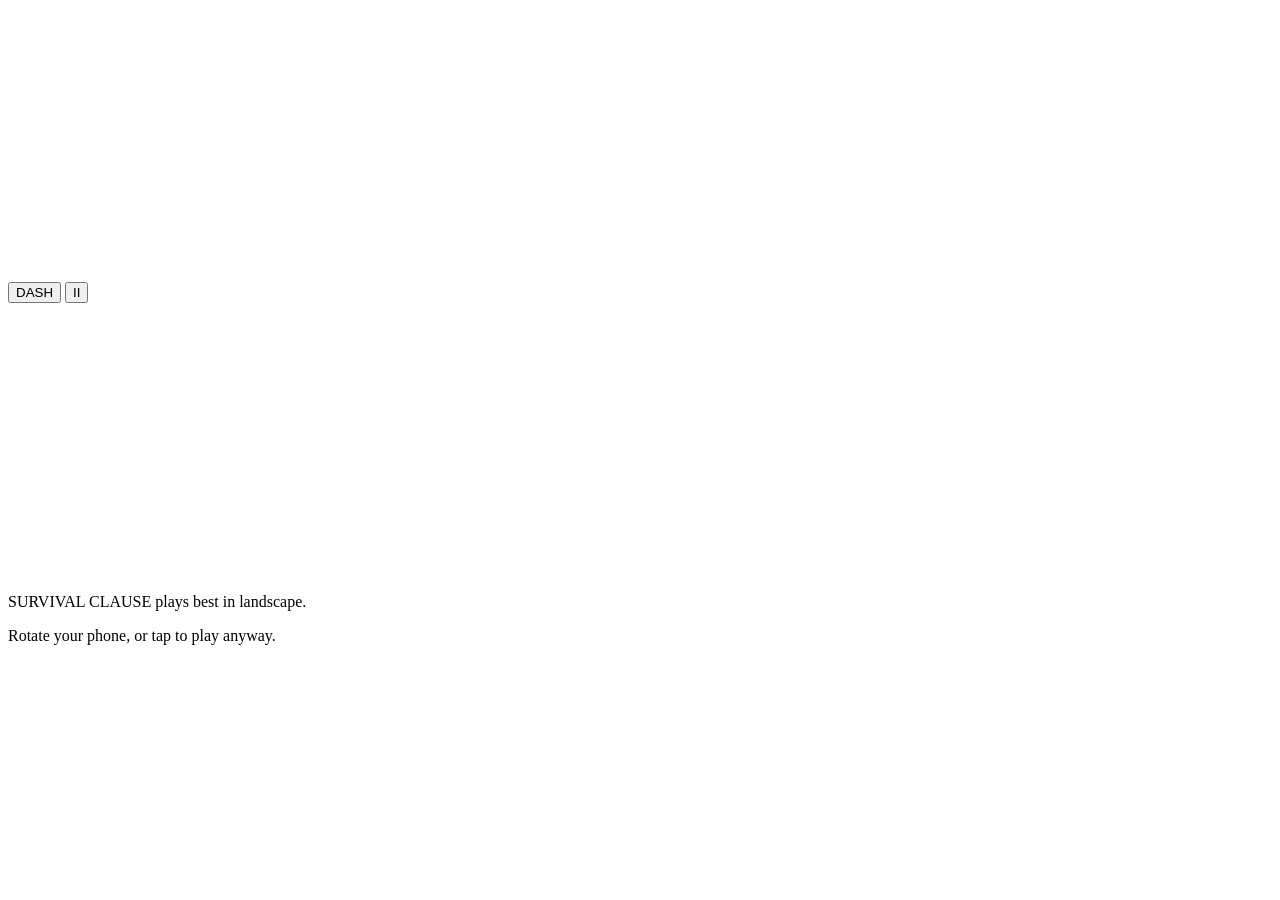
<file: source/template.html>
<!DOCTYPE html>
<html lang="en">
<head>
<meta charset="utf-8">
<meta name="viewport" content="width=device-width, initial-scale=1, maximum-scale=1, user-scalable=no">
<meta name="description" content="A pixel-art game about the survival clause: which parts of your employment agreement still bind you after you leave.">
<title>Survival Clause</title>
<!--HEAD-->
<style>
/*FONTS*/
/*STYLE*/
</style>
</head>
<body>
<div id="wrap">
  <div id="stage" role="application" aria-label="Survival Clause game">
    <canvas id="cv" width="480" height="270"></canvas>
    <div id="ui"></div>
    <div id="touch" aria-hidden="true">
      <div id="joy"><div id="knob"></div></div>
      <button id="tdash" class="btn" type="button">DASH</button>
      <button id="tpause" class="btn" type="button">II</button>
    </div>
    <canvas id="tr" width="480" height="270" aria-hidden="true"></canvas>
    <div id="crt" aria-hidden="true"></div>
  </div>
</div>
<div id="rotate"><div><p>SURVIVAL CLAUSE plays best in landscape.</p><p>Rotate your phone, or tap to play anyway.</p></div></div>
<noscript><p style="color:#fff;font-family:monospace;padding:20px">This game needs JavaScript.</p></noscript>
<script>
/*GLYPHS*/
/*SCRIPTS*/
</script>
</body>
</html>
</file>
